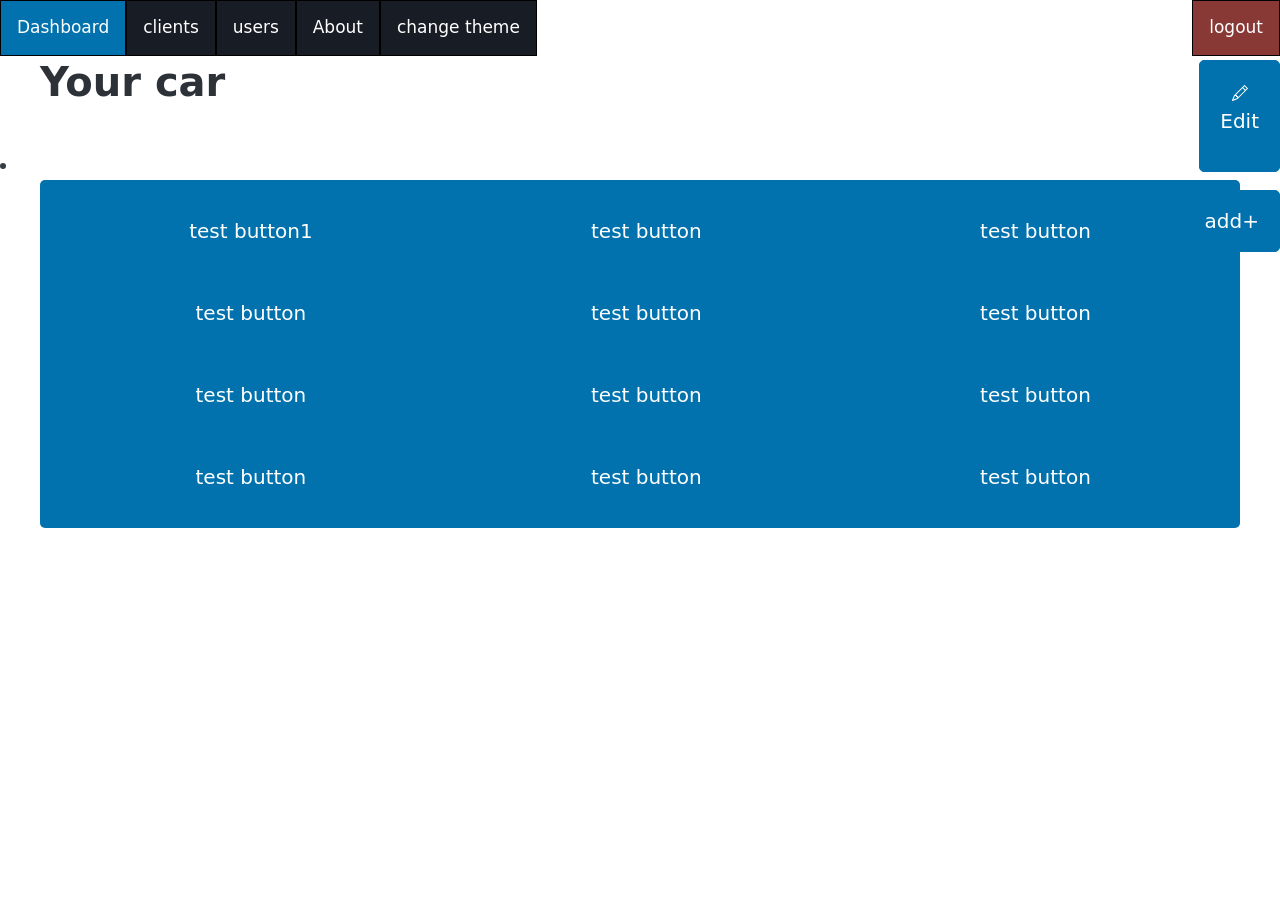
<file: client-web/dashboard/index.html>
<!DOCTYPE html>
<html lang="en" data-theme>
  <!-- this is like the template the html files use -->
  <head>
    <meta charset="UTF-8" />
    <meta name="viewport" content="width=device-width, initial-scale=1.0" />
    <title>Remotedcar - Dashboard</title>
    <link rel="stylesheet" href="../css/pico.min.css" />
    <link rel="stylesheet" href="style.css" />
    <script type="text/javascript" src="../utils.js"></script>
    <script type="text/javascript" src="../constants.js"></script>
    <script type="text/javascript" src="index.js"></script>
    
    <link rel="stylesheet" href="../css/pico.min.css" />
  </head>
  <body>
    <div class="topnav">
      <button class="active" onclick="window.location='.'">Dashboard</button>

      <button onclick="window.location='#clients'" class="contrast">clients</button>
      <button onclick="window.location='#users'" class="contrast">users</button>
      <button onclick="window.location='#about'" class="contrast">About</button>
      
      <button class="contrast" name="data-theme-switcher">change theme</button>
      <button onclick="logout()" class="logoutbtn"> logout</button>
    </div>
    
    <div class="loaderBg" id="loader">
      <div class="loader"></div>
    </div>
    <iframe id="container" src="dashboard.html"></iframe>
  </body>
  
  <!-- must be after to catch all elements -->
   <script src="../css/minimal-theme-switcher.js"></script> 
</html>
</file>
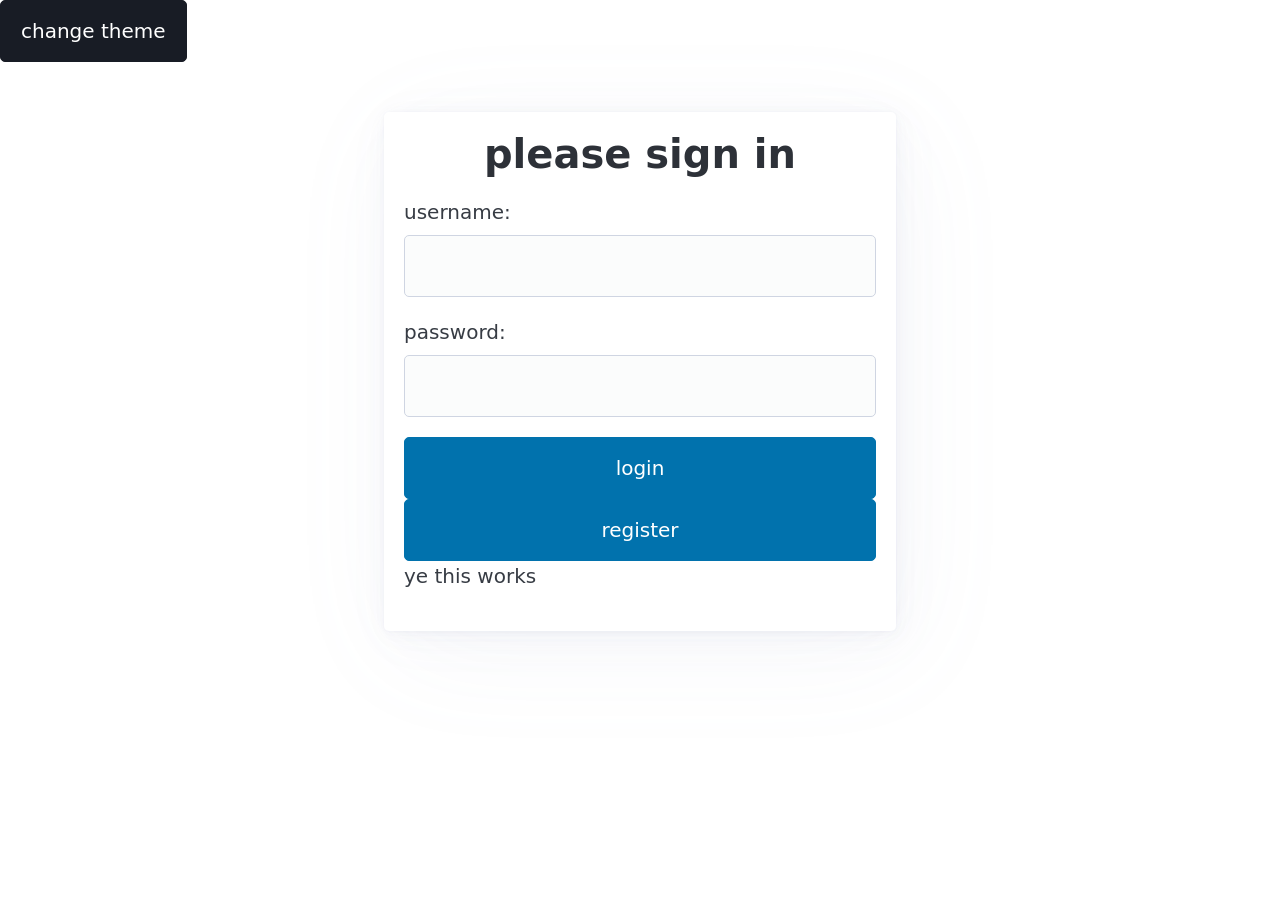
<file: client-web/login/index.html>
<!DOCTYPE html>
<html lang="en">
  <head>
    <meta charset="UTF-8" />
    <meta name="viewport" content="width=device-width, initial-scale=1.0" />
    <title>RemotedCar</title>
    <link rel="stylesheet" href="../css/pico.min.css" />

    <!-- MUST BE IN ORDER to import functions and variables -->
    <script type="text/javascript" src="../utils.js"></script>
    <script type="text/javascript" src="../constants.js"></script>
    <script type="text/javascript" src="index.js"></script>
  </head>
  <body>
    <!-- add things here so it will look like a login screen and make requests from
    the servevr the server - things added -->
    <button class="contrast" name="data-theme-switcher">change theme</button>

    <div id="data-form" style="position: relative; padding: 50px 30%">
      <article>
        <!-- for the looks-->
        <h1 style="text-align: center">please sign in</h1>
        <label>username:</label>
        <input type="text" id="usernameBox" />
        <label>password:</label>
        <input type="password" id="passwordBox" />
        <div style="display: grid">
          <button id="loginBtn" onclick="login()">login</button>
          <button onclick="register()">register</button>
        </div>
        <p id="status">ye this works</p>
      </article>
    </div>
  </body>
  <!-- must be after to catch all elements -->
   <script src="../css/minimal-theme-switcher.js"></script> 
</html>
</file>
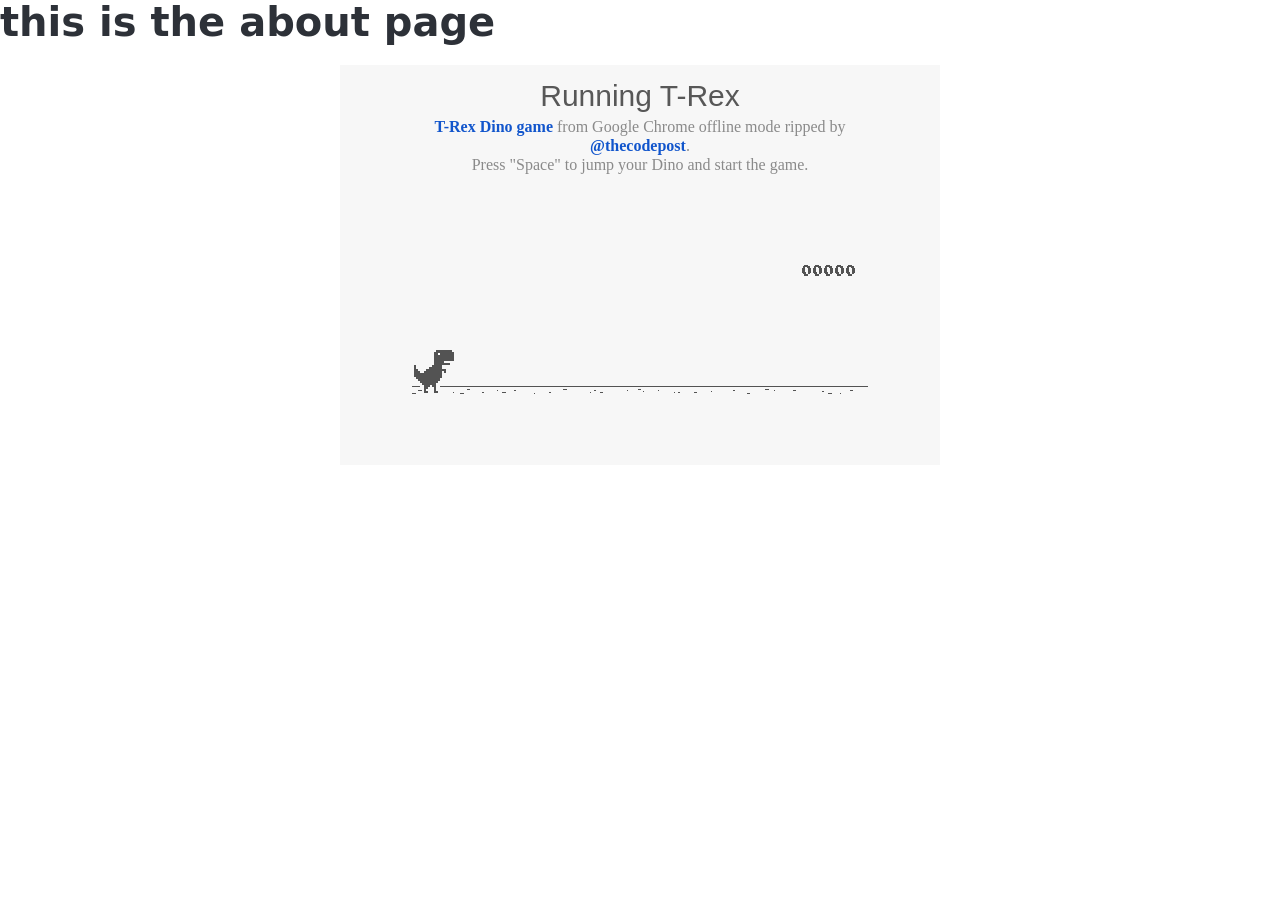
<file: client-web/dashboard/about.html>
<!DOCTYPE html>
<html lang="en">
  <head>
    <meta charset="UTF-8" />
    <link rel="stylesheet" href="../css/pico.min.css" />
  </head>
  <body>
    <h1>this is the about page</h1>
    <div style="width: 600px;height: 400px;margin-left: auto;margin-right: auto;"><iframe src="dino.html" style="width: 100%;height: 100%;"></iframe></div>
    
  </body>
</html>
</file>
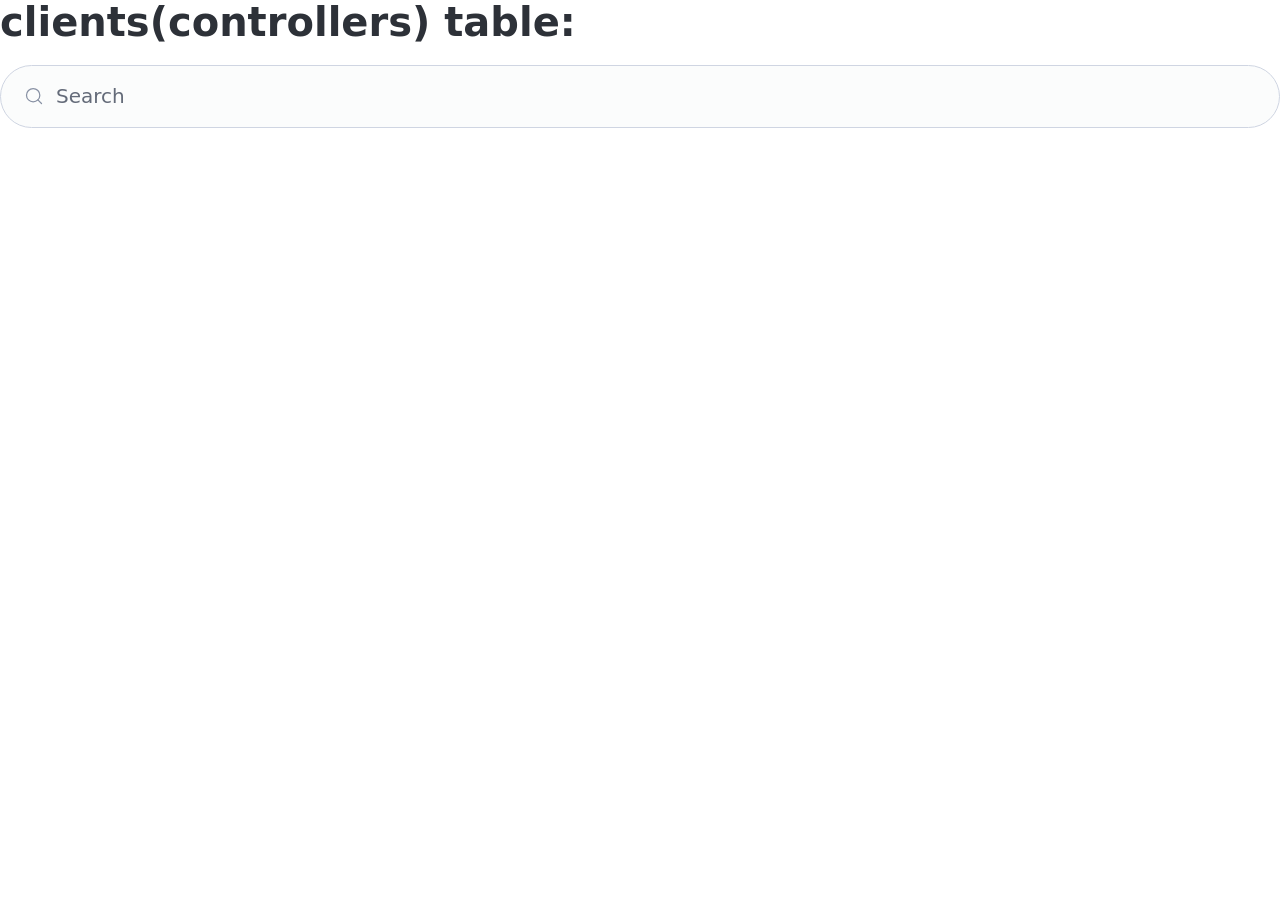
<file: client-web/dashboard/clients.html>
<!DOCTYPE html>
<html lang="en">
  <head>
    <meta charset="UTF-8" />
    <link rel="stylesheet" href="../css/pico.min.css" />
    <script type="text/javascript" src="../utils.js"></script>
    <script type="text/javascript" src="../constants.js"></script>
    <script type="text/javascript" src="clients.js"></script>
  </head>
  <body>
    <h1>clients(controllers) table:</h1>
    <input type="search" id="search" name="search" placeholder="Search">
     <div id="container">
     </div>

<dialog id="attachForm">
  <article>
    <header>
      <button aria-label="Close" rel="prev" onclick="closeParent(this)"></button>
      <p>
        <strong>Select user to attach the Controller to</strong>
      </p>
    </header>
    <p>
     <select name="select" aria-label="Select" required id="attachControllerSelect">
      <option selected disabled value="">Select user</option>
    </select>
    </p>
  </article>
</dialog>
  </body>
</html>
</file>
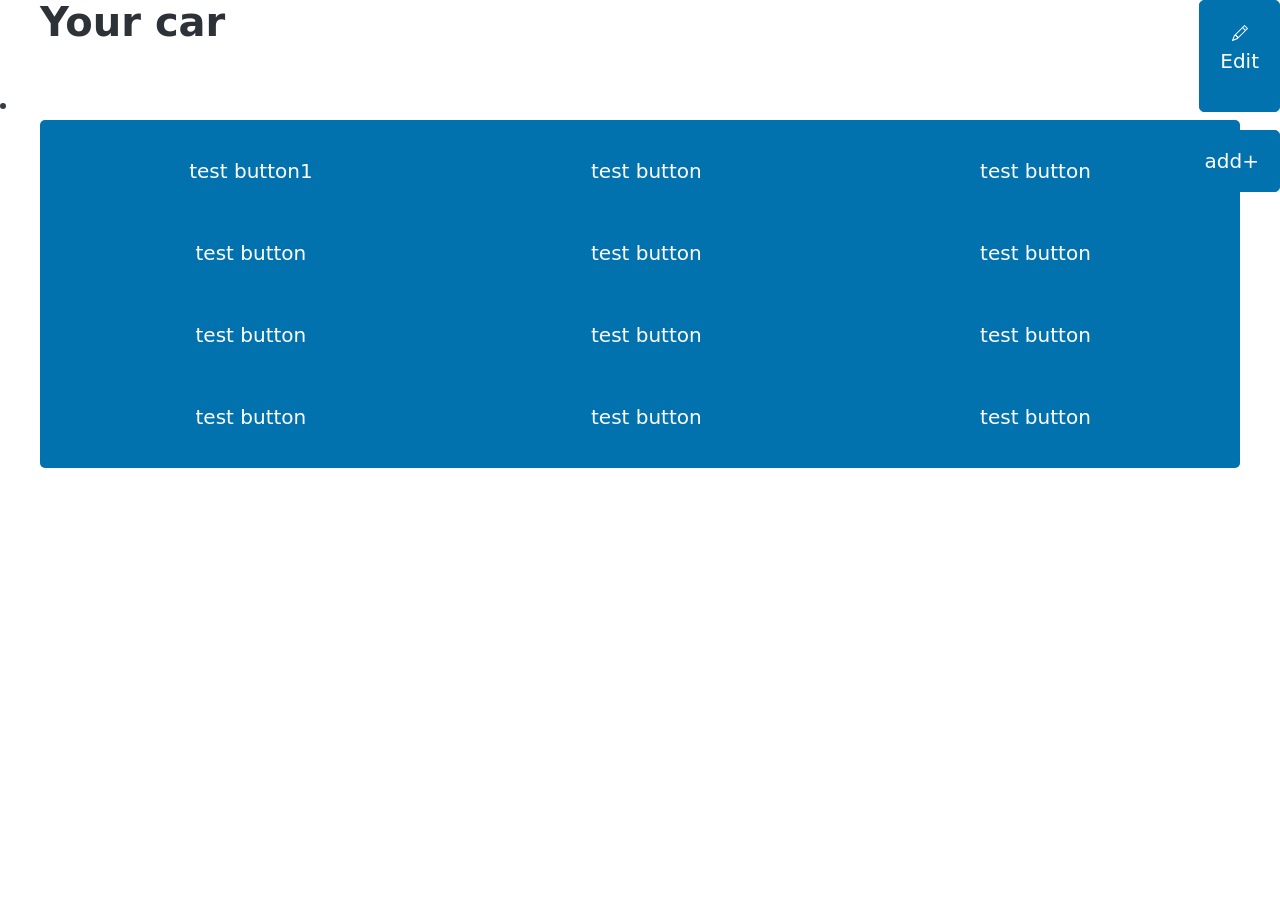
<file: client-web/dashboard/dashboard.html>
<!DOCTYPE html>
<html lang="en">
  <head>
    <meta charset="UTF-8" />
    <link rel="stylesheet" href="../css/pico.min.css" />
    <script type="text/javascript" src="../utils.js"></script>
    <script type="text/javascript" src="../constants.js"></script>
    <script type="text/javascript" src="dashboard.js"></script>
    <style>
      .container {
        display: grid;
        grid-template-columns: auto auto auto;
        background-color: var(--pico-primary);
        width: 100%;
        border-radius: 5px;
        padding: 10px;
      }
      .commandButton {
        margin: 10px;
      }
      .titleBar ul li {
        display: inline-block;
      }
      .titleBar {
        width: 100%;
        display: inline-block;
      }
      #editform {
        background-color: rgb(82, 58, 58); 
        border: 5px; 
        width: 400px; 
        z-index: 999 !important; 
        display:none;
        position: absolute;
        top: 50%;
        left: 50%;
        padding: 5px 10px;
        transform: translate(-50%, -50%); /* moves the element by half of its size*/
      }
    </style>
  </head>
  <body>
    <div class="titleBar">
      <ul>
        <li>
          <h1>Your car</h1>
        </li>
        <li style="margin-left: auto; float: right !important">
          <button id="editBtn" onclick="editBtnClick()">
            <div id="face0">
              <svg
              xmlns="http://www.w3.org/2000/svg"
              width="16"
              height="16"
              fill="currentColor"
              class="bi bi-pencil"
              viewBox="0 0 16 16"
            >
              <path
                d="M12.146.146a.5.5 0 0 1 .708 0l3 3a.5.5 0 0 1 0 .708l-10 10a.5.5 0 0 1-.168.11l-5 2a.5.5 0 0 1-.65-.65l2-5a.5.5 0 0 1 .11-.168zM11.207 2.5 13.5 4.793 14.793 3.5 12.5 1.207zm1.586 3L10.5 3.207 4 9.707V10h.5a.5.5 0 0 1 .5.5v.5h.5a.5.5 0 0 1 .5.5v.5h.293zm-9.761 5.175-.106.106-1.528 3.821 3.821-1.528.106-.106A.5.5 0 0 1 5 12.5V12h-.5a.5.5 0 0 1-.5-.5V11h-.5a.5.5 0 0 1-.468-.325"
              ></path>
            </svg>
            <p>Edit</p>
            </div>
            <div id="face1"style="display:none;">
              <p>Confirm ✓</p>
            </div>
          </button>
        </li>
        
      </ul><li>
          <button style="right: 0%;position:absolute; margin-top: 40px;" onclick="addCommandBtnClick()">add+</button>
        </li>
    </div>
    <div id="editform">
      <!-- fixed on screen center and have couple of inputs then submitted to the clicked button-->
       <!-- get the effected button id as hidden input -->
        <input type="hidden" value="-1" id="BTNID">
        <label>hello world!</label>
        <input type="text" value="hello world! but in input">
        <button type="button" onclick="submitChanges()">submit</button>
        
        
    </div>

    <div id="btnGrid" class="container">
      <button type="button" class="commandButton" onclick="btnClick(this)">test button1 <input type="hidden" value="id" id="BTNID"></button>
      <button type="button" class="commandButton" onclick="btnClick(this)">test button <input type="hidden" value="id" id="BTNID"></button>
      <button type="button" class="commandButton" onclick="btnClick(this)">test button <input type="hidden" value="id" id="BTNID"></button>
      <button type="button" class="commandButton" onclick="btnClick(this)">test button <input type="hidden" value="id" id="BTNID"></button>
      <button type="button" class="commandButton" onclick="btnClick(this)">test button <input type="hidden" value="id" id="BTNID"></button>
      <button type="button" class="commandButton" onclick="btnClick(this)">test button <input type="hidden" value="id" id="BTNID"></button>
      <button type="button" class="commandButton" onclick="btnClick(this)">test button <input type="hidden" value="id" id="BTNID"></button>
      <button type="button" class="commandButton" onclick="btnClick(this)">test button <input type="hidden" value="id" id="BTNID"></button>
      <button type="button" class="commandButton" onclick="btnClick(this)">test button <input type="hidden" value="id" id="BTNID"></button>
      <button type="button" class="commandButton" onclick="btnClick(this)">test button <input type="hidden" value="id" id="BTNID"></button>
      <button type="button" class="commandButton" onclick="btnClick(this)">test button <input type="hidden" value="id" id="BTNID"></button>
      <button type="button" class="commandButton" onclick="btnClick(this)">test button <input type="hidden" value="id" id="BTNID"></button>
    </div>
  </body>
</html>
</file>
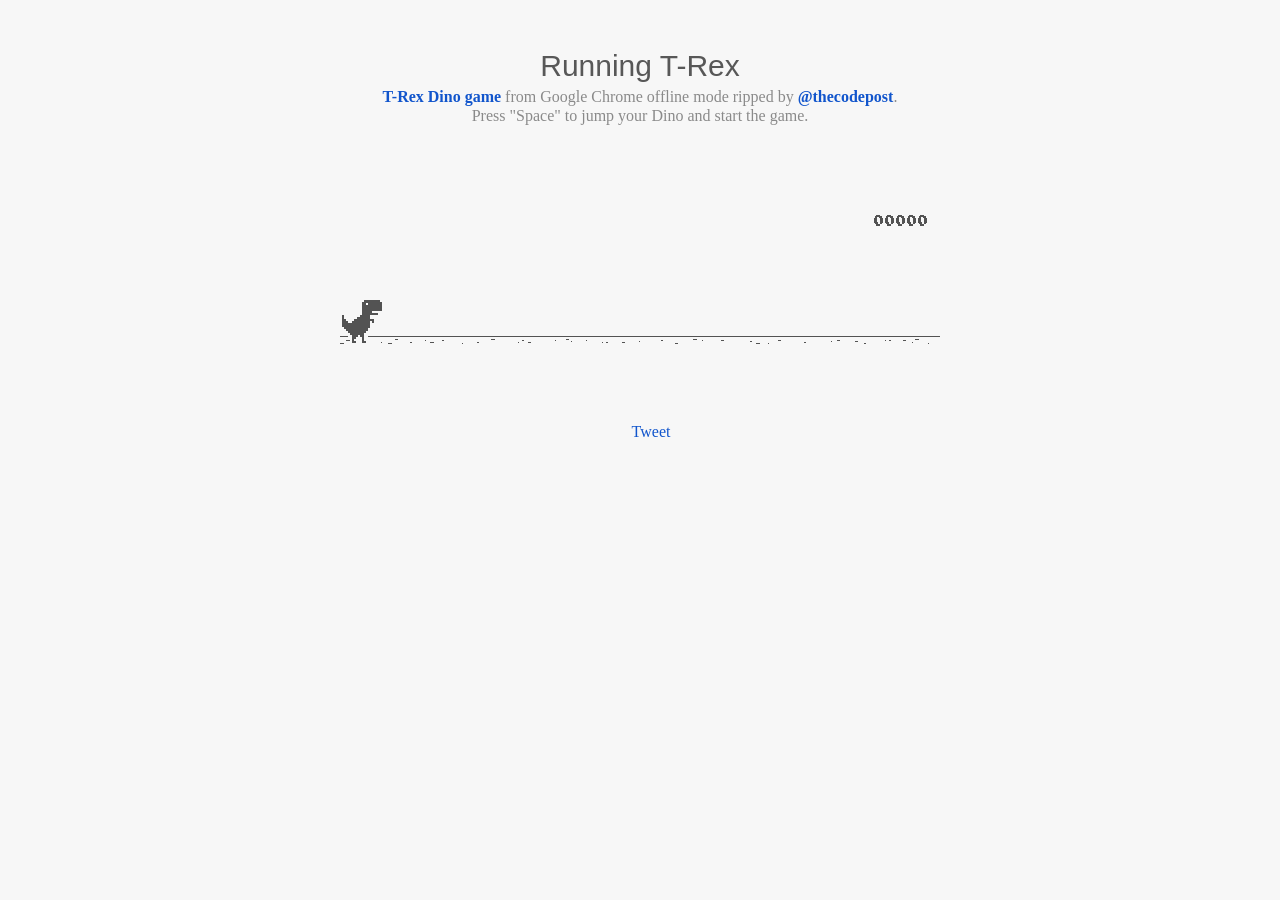
<file: client-web/dashboard/dino.html>
<html>

<head>
<title>T-Rex Game</title>
<meta name="description" content="Ripped T-Rex/Dino game of Chromium">
<meta property="og:title" content="Play the hidden T-Rex Dinosaur game of Chromium .">
<meta property="og:type" content="article">
<meta property="og:url" content="http://www.thecodepost.org">
<meta property="og:image" content="http://img.thecodepost.org/2015/01/trex.png">
<meta property="og:site_name" content="The Code Post">
<meta property="og:description" content="Google Chrome has a hidden T-Rex game only for offline mode. But now, you can enjoy it any time and on any device, but you gotta stay online!!!">

<meta name="twitter:card" content="summary_large_image">
<meta name="twitter:site" content="@thecodepost">
<meta name="twitter:creator" content="@thecodepost">
<meta name="twitter:title" content="Check out the cool hidden game from Google Chrome!">
<meta name="twitter:description" content="Check out the cool hidden game from Google Chrome!">
<meta name="twitter:image:src" content="http://img.thecodepost.org/2015/01/trex.png">
<script src="https://apis.google.com/js/platform.js" async defer></script>

	<!--script type="text/javascript" src="a.js"></script-->
	<script type="text/javascript">
	function hideClass(name) {
       var myClasses = document.querySelectorAll(name),
      i = 0,
      l = myClasses.length;

      for (i; i < l; i++) {
        myClasses[i].style.display = 'none';
      }
	}
    // Copyright (c) 2014 The Chromium Authors. All rights reserved.
    // Use of this source code is governed by a BSD-style license that can be
    // found in the LICENSE file.
    (function() {
    'use strict';
    /**
    * T-Rex runner.
    * @param {string} outerContainerId Outer containing element id.
    * @param {object} opt_config
    * @constructor
    * @export
    */
    function Runner(outerContainerId, opt_config) {
    // Singleton
    if (Runner.instance_) {
    return Runner.instance_;
    }
    Runner.instance_ = this;
    this.outerContainerEl = document.querySelector(outerContainerId);
    this.containerEl = null;
    this.detailsButton = this.outerContainerEl.querySelector('#details-button');
    this.config = opt_config || Runner.config;
    this.dimensions = Runner.defaultDimensions;
    this.canvas = null;
    this.canvasCtx = null;
    this.tRex = null;
    this.distanceMeter = null;
    this.distanceRan = 0;
    this.highestScore = 0;
    this.time = 0;
    this.runningTime = 0;
    this.msPerFrame = 1000 / FPS;
    this.currentSpeed = this.config.SPEED;
    this.obstacles = [];
    this.started = false;
    this.activated = false;
    this.crashed = false;
    this.paused = false;
    this.resizeTimerId_ = null;
    this.playCount = 0;
    // Sound FX.
    this.audioBuffer = null;
    this.soundFx = {};
    // Global web audio context for playing sounds.
    this.audioContext = null;
    // Images.
    this.images = {};
    this.imagesLoaded = 0;
    this.loadImages();
    }
    window['Runner'] = Runner;
    /**
    * Default game width.
    * @const
    */
    var DEFAULT_WIDTH = 600;
    /**
    * Frames per second.
    * @const
    */
    var FPS = 60;
    /** @const */
    var IS_HIDPI = window.devicePixelRatio > 1;
    /** @const */
    var IS_IOS =
    window.navigator.userAgent.indexOf('UIWebViewForStaticFileContent') > -1;
    /** @const */
    var IS_MOBILE = window.navigator.userAgent.indexOf('Mobi') > -1 || IS_IOS;
    /** @const */
    var IS_TOUCH_ENABLED = 'ontouchstart' in window;
    /**
    * Default game configuration.
    * @enum {number}
    */
    Runner.config = {
    ACCELERATION: 0.001,
    BG_CLOUD_SPEED: 0.2,
    BOTTOM_PAD: 10,
    CLEAR_TIME: 3000,
    CLOUD_FREQUENCY: 0.5,
    GAMEOVER_CLEAR_TIME: 750,
    GAP_COEFFICIENT: 0.6,
    GRAVITY: 0.6,
    INITIAL_JUMP_VELOCITY: 12,
    MAX_CLOUDS: 6,
    MAX_OBSTACLE_LENGTH: 3,
    MAX_SPEED: 12,
    MIN_JUMP_HEIGHT: 35,
    MOBILE_SPEED_COEFFICIENT: 1.2,
    RESOURCE_TEMPLATE_ID: 'audio-resources',
    SPEED: 6,
    SPEED_DROP_COEFFICIENT: 3
    };
    /**
    * Default dimensions.
    * @enum {string}
    */
    Runner.defaultDimensions = {
    WIDTH: DEFAULT_WIDTH,
    HEIGHT: 150
    };
    /**
    * CSS class names.
    * @enum {string}
    */
    Runner.classes = {
    CANVAS: 'runner-canvas',
    CONTAINER: 'runner-container',
    CRASHED: 'crashed',
    ICON: 'icon-offline',
    TOUCH_CONTROLLER: 'controller'
    };
    /**
    * Image source urls.
    * @enum {array.<object>}
    */
    Runner.imageSources = {
    LDPI: [
    {name: 'CACTUS_LARGE', id: '1x-obstacle-large'},
    {name: 'CACTUS_SMALL', id: '1x-obstacle-small'},
    {name: 'CLOUD', id: '1x-cloud'},
    {name: 'HORIZON', id: '1x-horizon'},
    {name: 'RESTART', id: '1x-restart'},
    {name: 'TEXT_SPRITE', id: '1x-text'},
    {name: 'TREX', id: '1x-trex'}
    ],
    HDPI: [
    {name: 'CACTUS_LARGE', id: '2x-obstacle-large'},
    {name: 'CACTUS_SMALL', id: '2x-obstacle-small'},
    {name: 'CLOUD', id: '2x-cloud'},
    {name: 'HORIZON', id: '2x-horizon'},
    {name: 'RESTART', id: '2x-restart'},
    {name: 'TEXT_SPRITE', id: '2x-text'},
    {name: 'TREX', id: '2x-trex'}
    ]
    };
    /**
    * Sound FX. Reference to the ID of the audio tag on interstitial page.
    * @enum {string}
    */
    Runner.sounds = {
    BUTTON_PRESS: 'offline-sound-press',
    HIT: 'offline-sound-hit',
    SCORE: 'offline-sound-reached'
    };
    /**
    * Key code mapping.
    * @enum {object}
    */
    Runner.keycodes = {
    JUMP: {'38': 1, '32': 1}, // Up, spacebar
    DUCK: {'40': 1}, // Down
    RESTART: {'13': 1} // Enter
    };
    /**
    * Runner event names.
    * @enum {string}
    */
    Runner.events = {
    ANIM_END: 'webkitAnimationEnd',
    CLICK: 'click',
    KEYDOWN: 'keydown',
    KEYUP: 'keyup',
    MOUSEDOWN: 'mousedown',
    MOUSEUP: 'mouseup',
    RESIZE: 'resize',
    TOUCHEND: 'touchend',
    TOUCHSTART: 'touchstart',
    VISIBILITY: 'visibilitychange',
    BLUR: 'blur',
    FOCUS: 'focus',
    LOAD: 'load'
    };
    Runner.prototype = {
    /**
    * Setting individual settings for debugging.
    * @param {string} setting
    * @param {*} value
    */
    updateConfigSetting: function(setting, value) {
    if (setting in this.config && value != undefined) {
    this.config[setting] = value;
    switch (setting) {
    case 'GRAVITY':
    case 'MIN_JUMP_HEIGHT':
    case 'SPEED_DROP_COEFFICIENT':
    this.tRex.config[setting] = value;
    break;
    case 'INITIAL_JUMP_VELOCITY':
    this.tRex.setJumpVelocity(value);
    break;
    case 'SPEED':
    this.setSpeed(value);
    break;
    }
    }
    },
    /**
    * Load and cache the image assets from the page.
    */
    loadImages: function() {
    var imageSources = IS_HIDPI ? Runner.imageSources.HDPI :
    Runner.imageSources.LDPI;
    var numImages = imageSources.length;
    for (var i = numImages - 1; i >= 0; i--) {
    var imgSource = imageSources[i];
    this.images[imgSource.name] = document.getElementById(imgSource.id);
    }
    this.init();
    },
    /**
    * Load and decode base 64 encoded sounds.
    */
    loadSounds: function() {
    if (!IS_IOS) {
    this.audioContext = new AudioContext();
    var resourceTemplate =
    document.getElementById(this.config.RESOURCE_TEMPLATE_ID).content;
    for (var sound in Runner.sounds) {
    var soundSrc =
    resourceTemplate.getElementById(Runner.sounds[sound]).src;
    soundSrc = soundSrc.substr(soundSrc.indexOf(',') + 1);
    var buffer = decodeBase64ToArrayBuffer(soundSrc);
    // Async, so no guarantee of order in array.
    this.audioContext.decodeAudioData(buffer, function(index, audioData) {
    this.soundFx[index] = audioData;
    }.bind(this, sound));
    }
    }
    },
    /**
    * Sets the game speed. Adjust the speed accordingly if on a smaller screen.
    * @param {number} opt_speed
    */
    setSpeed: function(opt_speed) {
    var speed = opt_speed || this.currentSpeed;
    // Reduce the speed on smaller mobile screens.
    if (this.dimensions.WIDTH < DEFAULT_WIDTH) {
    var mobileSpeed = speed * this.dimensions.WIDTH / DEFAULT_WIDTH *
    this.config.MOBILE_SPEED_COEFFICIENT;
    this.currentSpeed = mobileSpeed > speed ? speed : mobileSpeed;
    } else if (opt_speed) {
    this.currentSpeed = opt_speed;
    }
    },
    /**
    * Game initialiser.
    */
    init: function() {
    // Hide the static icon.
    //document.querySelector('.' + Runner.classes.ICON).style.visibility = 'hidden';
    this.adjustDimensions();
    this.setSpeed();
    this.containerEl = document.createElement('div');
    this.containerEl.className = Runner.classes.CONTAINER;
    // Player canvas container.
    this.canvas = createCanvas(this.containerEl, this.dimensions.WIDTH,
    this.dimensions.HEIGHT, Runner.classes.PLAYER);
    this.canvasCtx = this.canvas.getContext('2d');
    this.canvasCtx.fillStyle = '#f7f7f7';
    this.canvasCtx.fill();
    Runner.updateCanvasScaling(this.canvas);
    // Horizon contains clouds, obstacles and the ground.
    this.horizon = new Horizon(this.canvas, this.images, this.dimensions,
    this.config.GAP_COEFFICIENT);
    // Distance meter
    this.distanceMeter = new DistanceMeter(this.canvas,
    this.images.TEXT_SPRITE, this.dimensions.WIDTH);
    // Draw t-rex
    this.tRex = new Trex(this.canvas, this.images.TREX);
    this.outerContainerEl.appendChild(this.containerEl);
    if (IS_MOBILE) {
    this.createTouchController();
    }
    this.startListening();
    this.update();
    window.addEventListener(Runner.events.RESIZE,
    this.debounceResize.bind(this));
    },
    /**
    * Create the touch controller. A div that covers whole screen.
    */
    createTouchController: function() {
    this.touchController = document.createElement('div');
    this.touchController.className = Runner.classes.TOUCH_CONTROLLER;
    },
    /**
    * Debounce the resize event.
    */
    debounceResize: function() {
    if (!this.resizeTimerId_) {
    this.resizeTimerId_ =
    setInterval(this.adjustDimensions.bind(this), 250);
    }
    },
    /**
    * Adjust game space dimensions on resize.
    */
    adjustDimensions: function() {
    clearInterval(this.resizeTimerId_);
    this.resizeTimerId_ = null;
    var boxStyles = window.getComputedStyle(this.outerContainerEl);
    var padding = Number(boxStyles.paddingLeft.substr(0,
    boxStyles.paddingLeft.length - 2));
    this.dimensions.WIDTH = this.outerContainerEl.offsetWidth - padding * 2;
    // Redraw the elements back onto the canvas.
    if (this.canvas) {
    this.canvas.width = this.dimensions.WIDTH;
    this.canvas.height = this.dimensions.HEIGHT;
    Runner.updateCanvasScaling(this.canvas);
    this.distanceMeter.calcXPos(this.dimensions.WIDTH);
    this.clearCanvas();
    this.horizon.update(0, 0, true);
    this.tRex.update(0);
    // Outer container and distance meter.
    if (this.activated || this.crashed) {
    this.containerEl.style.width = this.dimensions.WIDTH + 'px';
    this.containerEl.style.height = this.dimensions.HEIGHT + 'px';
    this.distanceMeter.update(0, Math.ceil(this.distanceRan));
    this.stop();
    } else {
    this.tRex.draw(0, 0);
    }
    // Game over panel.
    if (this.crashed && this.gameOverPanel) {
    this.gameOverPanel.updateDimensions(this.dimensions.WIDTH);
    this.gameOverPanel.draw();
    }
    }
    },
    /**
    * Play the game intro.
    * Canvas container width expands out to the full width.
    */
    playIntro: function() {
    if (!this.started && !this.crashed) {
    this.playingIntro = true;
    this.tRex.playingIntro = true;
    // CSS animation definition.
    var keyframes = '@-webkit-keyframes intro { ' +
    'from { width:' + Trex.config.WIDTH + 'px }' +
    'to { width: ' + this.dimensions.WIDTH + 'px }' +
    '}';
    document.styleSheets[0].insertRule(keyframes, 0);
    this.containerEl.addEventListener(Runner.events.ANIM_END,
    this.startGame.bind(this));
    this.containerEl.style.webkitAnimation = 'intro .4s ease-out 1 both';
    this.containerEl.style.width = this.dimensions.WIDTH + 'px';
    if (this.touchController) {
    this.outerContainerEl.appendChild(this.touchController);
    }
    this.activated = true;
    this.started = true;
    } else if (this.crashed) {
    this.restart();
    }
    },
    /**
    * Update the game status to started.
    */
    startGame: function() {
    this.runningTime = 0;
    this.playingIntro = false;
    this.tRex.playingIntro = false;
    this.containerEl.style.webkitAnimation = '';
    this.playCount++;
    // Handle tabbing off the page. Pause the current game.
    window.addEventListener(Runner.events.VISIBILITY,
    this.onVisibilityChange.bind(this));
    window.addEventListener(Runner.events.BLUR,
    this.onVisibilityChange.bind(this));
    window.addEventListener(Runner.events.FOCUS,
    this.onVisibilityChange.bind(this));
    },
    clearCanvas: function() {
    this.canvasCtx.clearRect(0, 0, this.dimensions.WIDTH,
    this.dimensions.HEIGHT);
    },
    /**
    * Update the game frame.
    */
    update: function() {
    this.drawPending = false;
    var now = getTimeStamp();
    var deltaTime = now - (this.time || now);
    this.time = now;
    if (this.activated) {
    this.clearCanvas();
    if (this.tRex.jumping) {
    this.tRex.updateJump(deltaTime, this.config);
    }
    this.runningTime += deltaTime;
    var hasObstacles = this.runningTime > this.config.CLEAR_TIME;
    // First jump triggers the intro.
    if (this.tRex.jumpCount == 1 && !this.playingIntro) {
    this.playIntro();
    }
    // The horizon doesn't move until the intro is over.
    if (this.playingIntro) {
    this.horizon.update(0, this.currentSpeed, hasObstacles);
    } else {
    deltaTime = !this.started ? 0 : deltaTime;
    this.horizon.update(deltaTime, this.currentSpeed, hasObstacles);
    }
    // Check for collisions.
    var collision = hasObstacles &&
    checkForCollision(this.horizon.obstacles[0], this.tRex);
    if (!collision) {
    this.distanceRan += this.currentSpeed * deltaTime / this.msPerFrame;
    if (this.currentSpeed < this.config.MAX_SPEED) {
    this.currentSpeed += this.config.ACCELERATION;
    }
    } else {
    this.gameOver();
    }
    if (this.distanceMeter.getActualDistance(this.distanceRan) >
    this.distanceMeter.maxScore) {
    this.distanceRan = 0;
    }
    var playAcheivementSound = this.distanceMeter.update(deltaTime,
    Math.ceil(this.distanceRan));
    if (playAcheivementSound) {
    this.playSound(this.soundFx.SCORE);
    }
    }
    if (!this.crashed) {
    this.tRex.update(deltaTime);
    this.raq();
    }
    },
    /**
    * Event handler.
    */
    handleEvent: function(e) {
    return (function(evtType, events) {
    switch (evtType) {
    case events.KEYDOWN:
    case events.TOUCHSTART:
    case events.MOUSEDOWN:
    this.onKeyDown(e);
    break;
    case events.KEYUP:
    case events.TOUCHEND:
    case events.MOUSEUP:
    this.onKeyUp(e);
    break;
    }
    }.bind(this))(e.type, Runner.events);
    },
    /**
    * Bind relevant key / mouse / touch listeners.
    */
    startListening: function() {
    // Keys.
    document.addEventListener(Runner.events.KEYDOWN, this);
    document.addEventListener(Runner.events.KEYUP, this);
    if (IS_MOBILE) {
    // Mobile only touch devices.
    this.touchController.addEventListener(Runner.events.TOUCHSTART, this);
    this.touchController.addEventListener(Runner.events.TOUCHEND, this);
    this.containerEl.addEventListener(Runner.events.TOUCHSTART, this);
    } else {
    // Mouse.
    document.addEventListener(Runner.events.MOUSEDOWN, this);
    document.addEventListener(Runner.events.MOUSEUP, this);
    }
    },
    /**
    * Remove all listeners.
    */
    stopListening: function() {
    document.removeEventListener(Runner.events.KEYDOWN, this);
    document.removeEventListener(Runner.events.KEYUP, this);
    if (IS_MOBILE) {
    this.touchController.removeEventListener(Runner.events.TOUCHSTART, this);
    this.touchController.removeEventListener(Runner.events.TOUCHEND, this);
    this.containerEl.removeEventListener(Runner.events.TOUCHSTART, this);
    } else {
    document.removeEventListener(Runner.events.MOUSEDOWN, this);
    document.removeEventListener(Runner.events.MOUSEUP, this);
    }
    },
    /**
    * Process keydown.
    * @param {Event} e
    */
    onKeyDown: function(e) {
    if (e.target != this.detailsButton) {
    if (!this.crashed && (Runner.keycodes.JUMP[String(e.keyCode)] ||
    e.type == Runner.events.TOUCHSTART)) {
    if (!this.activated) {
    this.loadSounds();
    this.activated = true;
    }
    if (!this.tRex.jumping) {
    this.playSound(this.soundFx.BUTTON_PRESS);
    this.tRex.startJump();
    }
    }
    if (this.crashed && e.type == Runner.events.TOUCHSTART &&
    e.currentTarget == this.containerEl) {
    this.restart();
    }
    }
    // Speed drop, activated only when jump key is not pressed.
    if (Runner.keycodes.DUCK[e.keyCode] && this.tRex.jumping) {
    e.preventDefault();
    this.tRex.setSpeedDrop();
    }
    },
    /**
    * Process key up.
    * @param {Event} e
    */
    onKeyUp: function(e) {
    var keyCode = String(e.keyCode);
    var isjumpKey = Runner.keycodes.JUMP[keyCode] ||
    e.type == Runner.events.TOUCHEND ||
    e.type == Runner.events.MOUSEDOWN;
    if (this.isRunning() && isjumpKey) {
    this.tRex.endJump();
    } else if (Runner.keycodes.DUCK[keyCode]) {
    this.tRex.speedDrop = false;
    } else if (this.crashed) {
    // Check that enough time has elapsed before allowing jump key to restart.
    var deltaTime = getTimeStamp() - this.time;
    if (Runner.keycodes.RESTART[keyCode] ||
    (e.type == Runner.events.MOUSEUP && e.target == this.canvas) ||
    (deltaTime >= this.config.GAMEOVER_CLEAR_TIME &&
    Runner.keycodes.JUMP[keyCode])) {
    this.restart();
    }
    } else if (this.paused && isjumpKey) {
    this.play();
    }
    },
    /**
    * RequestAnimationFrame wrapper.
    */
    raq: function() {
    if (!this.drawPending) {
    this.drawPending = true;
    this.raqId = requestAnimationFrame(this.update.bind(this));
    }
    },
    /**
    * Whether the game is running.
    * @return {boolean}
    */
    isRunning: function() {
    return !!this.raqId;
    },
    /**
    * Game over state.
    */
    gameOver: function() {
    this.playSound(this.soundFx.HIT);
    vibrate(200);
    this.stop();
    this.crashed = true;
    this.distanceMeter.acheivement = false;
    this.tRex.update(100, Trex.status.CRASHED);
    // Game over panel.
    if (!this.gameOverPanel) {
    this.gameOverPanel = new GameOverPanel(this.canvas,
    this.images.TEXT_SPRITE, this.images.RESTART,
    this.dimensions);
    } else {
    this.gameOverPanel.draw();
    }
    // Update the high score.
    if (this.distanceRan > this.highestScore) {
    this.highestScore = Math.ceil(this.distanceRan);
    this.distanceMeter.setHighScore(this.highestScore);
    }
    // Reset the time clock.
    this.time = getTimeStamp();
    },
    stop: function() {
    this.activated = false;
    this.paused = true;
    cancelAnimationFrame(this.raqId);
    this.raqId = 0;
    },
    play: function() {
    if (!this.crashed) {
    this.activated = true;
    this.paused = false;
    this.tRex.update(0, Trex.status.RUNNING);
    this.time = getTimeStamp();
    this.update();
    }
    },
    restart: function() {
    if (!this.raqId) {
    this.playCount++;
    this.runningTime = 0;
    this.activated = true;
    this.crashed = false;
    this.distanceRan = 0;
    this.setSpeed(this.config.SPEED);
    this.time = getTimeStamp();
    this.containerEl.classList.remove(Runner.classes.CRASHED);
    this.clearCanvas();
    this.distanceMeter.reset(this.highestScore);
    this.horizon.reset();
    this.tRex.reset();
    this.playSound(this.soundFx.BUTTON_PRESS);
    this.update();
    }
    },
    /**
    * Pause the game if the tab is not in focus.
    */
    onVisibilityChange: function(e) {
    if (document.hidden || document.webkitHidden || e.type == 'blur') {
    this.stop();
    } else {
    this.play();
    }
    },
    /**
    * Play a sound.
    * @param {SoundBuffer} soundBuffer
    */
    playSound: function(soundBuffer) {
    if (soundBuffer) {
    var sourceNode = this.audioContext.createBufferSource();
    sourceNode.buffer = soundBuffer;
    sourceNode.connect(this.audioContext.destination);
    sourceNode.start(0);
    }
    }
    };
    /**
    * Updates the canvas size taking into
    * account the backing store pixel ratio and
    * the device pixel ratio.
    *
    * See article by Paul Lewis:
    * https://www.html5rocks.com/en/tutorials/canvas/hidpi/
    *
    * @param {HTMLCanvasElement} canvas
    * @param {number} opt_width
    * @param {number} opt_height
    * @return {boolean} Whether the canvas was scaled.
    */
    Runner.updateCanvasScaling = function(canvas, opt_width, opt_height) {
    var context = canvas.getContext('2d');
    // Query the various pixel ratios
    var devicePixelRatio = Math.floor(window.devicePixelRatio) || 1;
    var backingStoreRatio = Math.floor(context.webkitBackingStorePixelRatio) || 1;
    var ratio = devicePixelRatio / backingStoreRatio;
    // Upscale the canvas if the two ratios don't match
    if (devicePixelRatio !== backingStoreRatio) {
    var oldWidth = opt_width || canvas.width;
    var oldHeight = opt_height || canvas.height;
    canvas.width = oldWidth * ratio;
    canvas.height = oldHeight * ratio;
    canvas.style.width = oldWidth + 'px';
    canvas.style.height = oldHeight + 'px';
    // Scale the context to counter the fact that we've manually scaled
    // our canvas element.
    context.scale(ratio, ratio);
    return true;
    }
    return false;
    };
    /**
    * Get random number.
    * @param {number} min
    * @param {number} max
    * @param {number}
    */
    function getRandomNum(min, max) {
    return Math.floor(Math.random() * (max - min + 1)) + min;
    }
    /**
    * Vibrate on mobile devices.
    * @param {number} duration Duration of the vibration in milliseconds.
    */
    function vibrate(duration) {
    if (IS_MOBILE && window.navigator.vibrate) {
    window.navigator.vibrate(duration);
    }
    }
    /**
    * Create canvas element.
    * @param {HTMLElement} container Element to append canvas to.
    * @param {number} width
    * @param {number} height
    * @param {string} opt_classname
    * @return {HTMLCanvasElement}
    */
    function createCanvas(container, width, height, opt_classname) {
    var canvas = document.createElement('canvas');
    canvas.className = opt_classname ? Runner.classes.CANVAS + ' ' +
    opt_classname : Runner.classes.CANVAS;
    canvas.width = width;
    canvas.height = height;
    container.appendChild(canvas);
    return canvas;
    }
    /**
    * Decodes the base 64 audio to ArrayBuffer used by Web Audio.
    * @param {string} base64String
    */
    function decodeBase64ToArrayBuffer(base64String) {
    var len = (base64String.length / 4) * 3;
    var str = atob(base64String);
    var arrayBuffer = new ArrayBuffer(len);
    var bytes = new Uint8Array(arrayBuffer);
    for (var i = 0; i < len; i++) {
    bytes[i] = str.charCodeAt(i);
    }
    return bytes.buffer;
    }
    /**
    * Return the current timestamp.
    * @return {number}
    */
    function getTimeStamp() {
    return IS_IOS ? new Date().getTime() : performance.now();
    }
    //******************************************************************************
    /**
    * Game over panel.
    * @param {!HTMLCanvasElement} canvas
    * @param {!HTMLImage} textSprite
    * @param {!HTMLImage} restartImg
    * @param {!Object} dimensions Canvas dimensions.
    * @constructor
    */
    function GameOverPanel(canvas, textSprite, restartImg, dimensions) {
    this.canvas = canvas;
    this.canvasCtx = canvas.getContext('2d');
    this.canvasDimensions = dimensions;
    this.textSprite = textSprite;
    this.restartImg = restartImg;
    this.draw();
    };
    /**
    * Dimensions used in the panel.
    * @enum {number}
    */
    GameOverPanel.dimensions = {
    TEXT_X: 0,
    TEXT_Y: 13,
    TEXT_WIDTH: 191,
    TEXT_HEIGHT: 11,
    RESTART_WIDTH: 36,
    RESTART_HEIGHT: 32
    };
    GameOverPanel.prototype = {
    /**
    * Update the panel dimensions.
    * @param {number} width New canvas width.
    * @param {number} opt_height Optional new canvas height.
    */
    updateDimensions: function(width, opt_height) {
    this.canvasDimensions.WIDTH = width;
    if (opt_height) {
    this.canvasDimensions.HEIGHT = opt_height;
    }
    },
    /**
    * Draw the panel.
    */
    draw: function() {
    var dimensions = GameOverPanel.dimensions;
    var centerX = this.canvasDimensions.WIDTH / 2;
    // Game over text.
    var textSourceX = dimensions.TEXT_X;
    var textSourceY = dimensions.TEXT_Y;
    var textSourceWidth = dimensions.TEXT_WIDTH;
    var textSourceHeight = dimensions.TEXT_HEIGHT;
    var textTargetX = Math.round(centerX - (dimensions.TEXT_WIDTH / 2));
    var textTargetY = Math.round((this.canvasDimensions.HEIGHT - 25) / 3);
    var textTargetWidth = dimensions.TEXT_WIDTH;
    var textTargetHeight = dimensions.TEXT_HEIGHT;
    var restartSourceWidth = dimensions.RESTART_WIDTH;
    var restartSourceHeight = dimensions.RESTART_HEIGHT;
    var restartTargetX = centerX - (dimensions.RESTART_WIDTH / 2);
    var restartTargetY = this.canvasDimensions.HEIGHT / 2;
    if (IS_HIDPI) {
    textSourceY *= 2;
    textSourceX *= 2;
    textSourceWidth *= 2;
    textSourceHeight *= 2;
    restartSourceWidth *= 2;
    restartSourceHeight *= 2;
    }
    // Game over text from sprite.
    this.canvasCtx.drawImage(this.textSprite,
    textSourceX, textSourceY, textSourceWidth, textSourceHeight,
    textTargetX, textTargetY, textTargetWidth, textTargetHeight);
    // Restart button.
    this.canvasCtx.drawImage(this.restartImg, 0, 0,
    restartSourceWidth, restartSourceHeight,
    restartTargetX, restartTargetY, dimensions.RESTART_WIDTH,
    dimensions.RESTART_HEIGHT);
    }
    };
    //******************************************************************************
    /**
    * Check for a collision.
    * @param {!Obstacle} obstacle
    * @param {!Trex} tRex T-rex object.
    * @param {HTMLCanvasContext} opt_canvasCtx Optional canvas context for drawing
    * collision boxes.
    * @return {Array.<CollisionBox>}
    */
    function checkForCollision(obstacle, tRex, opt_canvasCtx) {
    var obstacleBoxXPos = Runner.defaultDimensions.WIDTH + obstacle.xPos;
    // Adjustments are made to the bounding box as there is a 1 pixel white
    // border around the t-rex and obstacles.
    var tRexBox = new CollisionBox(
    tRex.xPos + 1,
    tRex.yPos + 1,
    tRex.config.WIDTH - 2,
    tRex.config.HEIGHT - 2);
    var obstacleBox = new CollisionBox(
    obstacle.xPos + 1,
    obstacle.yPos + 1,
    obstacle.typeConfig.width * obstacle.size - 2,
    obstacle.typeConfig.height - 2);
    // Debug outer box
    if (opt_canvasCtx) {
    drawCollisionBoxes(opt_canvasCtx, tRexBox, obstacleBox);
    }
    // Simple outer bounds check.
    if (boxCompare(tRexBox, obstacleBox)) {
    var collisionBoxes = obstacle.collisionBoxes;
    var tRexCollisionBoxes = Trex.collisionBoxes;
    // Detailed axis aligned box check.
    for (var t = 0; t < tRexCollisionBoxes.length; t++) {
    for (var i = 0; i < collisionBoxes.length; i++) {
    // Adjust the box to actual positions.
    var adjTrexBox =
    createAdjustedCollisionBox(tRexCollisionBoxes[t], tRexBox);
    var adjObstacleBox =
    createAdjustedCollisionBox(collisionBoxes[i], obstacleBox);
    var crashed = boxCompare(adjTrexBox, adjObstacleBox);
    // Draw boxes for debug.
    if (opt_canvasCtx) {
    drawCollisionBoxes(opt_canvasCtx, adjTrexBox, adjObstacleBox);
    }
    if (crashed) {
    return [adjTrexBox, adjObstacleBox];
    }
    }
    }
    }
    return false;
    };
    /**
    * Adjust the collision box.
    * @param {!CollisionBox} box The original box.
    * @param {!CollisionBox} adjustment Adjustment box.
    * @return {CollisionBox} The adjusted collision box object.
    */
    function createAdjustedCollisionBox(box, adjustment) {
    return new CollisionBox(
    box.x + adjustment.x,
    box.y + adjustment.y,
    box.width,
    box.height);
    };
    /**
    * Draw the collision boxes for debug.
    */
    function drawCollisionBoxes(canvasCtx, tRexBox, obstacleBox) {
    canvasCtx.save();
    canvasCtx.strokeStyle = '#f00';
    canvasCtx.strokeRect(tRexBox.x, tRexBox.y,
    tRexBox.width, tRexBox.height);
    canvasCtx.strokeStyle = '#0f0';
    canvasCtx.strokeRect(obstacleBox.x, obstacleBox.y,
    obstacleBox.width, obstacleBox.height);
    canvasCtx.restore();
    };
    /**
    * Compare two collision boxes for a collision.
    * @param {CollisionBox} tRexBox
    * @param {CollisionBox} obstacleBox
    * @return {boolean} Whether the boxes intersected.
    */
    function boxCompare(tRexBox, obstacleBox) {
    var crashed = false;
    var tRexBoxX = tRexBox.x;
    var tRexBoxY = tRexBox.y;
    var obstacleBoxX = obstacleBox.x;
    var obstacleBoxY = obstacleBox.y;
    // Axis-Aligned Bounding Box method.
    if (tRexBox.x < obstacleBoxX + obstacleBox.width &&
    tRexBox.x + tRexBox.width > obstacleBoxX &&
    tRexBox.y < obstacleBox.y + obstacleBox.height &&
    tRexBox.height + tRexBox.y > obstacleBox.y) {
    crashed = true;
    }
    return crashed;
    };
    //******************************************************************************
    /**
    * Collision box object.
    * @param {number} x X position.
    * @param {number} y Y Position.
    * @param {number} w Width.
    * @param {number} h Height.
    */
    function CollisionBox(x, y, w, h) {
    this.x = x;
    this.y = y;
    this.width = w;
    this.height = h;
    };
    //******************************************************************************
    /**
    * Obstacle.
    * @param {HTMLCanvasCtx} canvasCtx
    * @param {Obstacle.type} type
    * @param {image} obstacleImg Image sprite.
    * @param {Object} dimensions
    * @param {number} gapCoefficient Mutipler in determining the gap.
    * @param {number} speed
    */
    function Obstacle(canvasCtx, type, obstacleImg, dimensions,
    gapCoefficient, speed) {
    this.canvasCtx = canvasCtx;
    this.image = obstacleImg;
    this.typeConfig = type;
    this.gapCoefficient = gapCoefficient;
    this.size = getRandomNum(1, Obstacle.MAX_OBSTACLE_LENGTH);
    this.dimensions = dimensions;
    this.remove = false;
    this.xPos = 0;
    this.yPos = this.typeConfig.yPos;
    this.width = 0;
    this.collisionBoxes = [];
    this.gap = 0;
    this.init(speed);
    };
    /**
    * Coefficient for calculating the maximum gap.
    * @const
    */
    Obstacle.MAX_GAP_COEFFICIENT = 1.5;
    /**
    * Maximum obstacle grouping count.
    * @const
    */
    Obstacle.MAX_OBSTACLE_LENGTH = 3,
    Obstacle.prototype = {
    /**
    * Initialise the DOM for the obstacle.
    * @param {number} speed
    */
    init: function(speed) {
    this.cloneCollisionBoxes();
    // Only allow sizing if we're at the right speed.
    if (this.size > 1 && this.typeConfig.multipleSpeed > speed) {
    this.size = 1;
    }
    this.width = this.typeConfig.width * this.size;
    this.xPos = this.dimensions.WIDTH - this.width;
    this.draw();
    // Make collision box adjustments,
    // Central box is adjusted to the size as one box.
    // ____ ______ ________
    // _| |-| _| |-| _| |-|
    // | |<->| | | |<--->| | | |<----->| |
    // | | 1 | | | | 2 | | | | 3 | |
    // |_|___|_| |_|_____|_| |_|_______|_|
    //
    if (this.size > 1) {
    this.collisionBoxes[1].width = this.width - this.collisionBoxes[0].width -
    this.collisionBoxes[2].width;
    this.collisionBoxes[2].x = this.width - this.collisionBoxes[2].width;
    }
    this.gap = this.getGap(this.gapCoefficient, speed);
    },
    /**
    * Draw and crop based on size.
    */
    draw: function() {
    var sourceWidth = this.typeConfig.width;
    var sourceHeight = this.typeConfig.height;
    if (IS_HIDPI) {
    sourceWidth = sourceWidth * 2;
    sourceHeight = sourceHeight * 2;
    }
    // Sprite
    var sourceX = (sourceWidth * this.size) * (0.5 * (this.size - 1));
    this.canvasCtx.drawImage(this.image,
    sourceX, 0,
    sourceWidth * this.size, sourceHeight,
    this.xPos, this.yPos,
    this.typeConfig.width * this.size, this.typeConfig.height);
    },
    /**
    * Obstacle frame update.
    * @param {number} deltaTime
    * @param {number} speed
    */
    update: function(deltaTime, speed) {
    if (!this.remove) {
    this.xPos -= Math.floor((speed * FPS / 1000) * deltaTime);
    this.draw();
    if (!this.isVisible()) {
    this.remove = true;
    }
    }
    },
    /**
    * Calculate a random gap size.
    * - Minimum gap gets wider as speed increses
    * @param {number} gapCoefficient
    * @param {number} speed
    * @return {number} The gap size.
    */
    getGap: function(gapCoefficient, speed) {
    var minGap = Math.round(this.width * speed +
    this.typeConfig.minGap * gapCoefficient);
    var maxGap = Math.round(minGap * Obstacle.MAX_GAP_COEFFICIENT);
    return getRandomNum(minGap, maxGap);
    },
    /**
    * Check if obstacle is visible.
    * @return {boolean} Whether the obstacle is in the game area.
    */
    isVisible: function() {
    return this.xPos + this.width > 0;
    },
    /**
    * Make a copy of the collision boxes, since these will change based on
    * obstacle type and size.
    */
    cloneCollisionBoxes: function() {
    var collisionBoxes = this.typeConfig.collisionBoxes;
    for (var i = collisionBoxes.length - 1; i >= 0; i--) {
    this.collisionBoxes[i] = new CollisionBox(collisionBoxes[i].x,
    collisionBoxes[i].y, collisionBoxes[i].width,
    collisionBoxes[i].height);
    }
    }
    };
    /**
    * Obstacle definitions.
    * minGap: minimum pixel space betweeen obstacles.
    * multipleSpeed: Speed at which multiples are allowed.
    */
    Obstacle.types = [
    {
    type: 'CACTUS_SMALL',
    className: ' cactus cactus-small ',
    width: 17,
    height: 35,
    yPos: 105,
    multipleSpeed: 3,
    minGap: 120,
    collisionBoxes: [
    new CollisionBox(0, 7, 5, 27),
    new CollisionBox(4, 0, 6, 34),
    new CollisionBox(10, 4, 7, 14)
    ]
    },
    {
    type: 'CACTUS_LARGE',
    className: ' cactus cactus-large ',
    width: 25,
    height: 50,
    yPos: 90,
    multipleSpeed: 6,
    minGap: 120,
    collisionBoxes: [
    new CollisionBox(0, 12, 7, 38),
    new CollisionBox(8, 0, 7, 49),
    new CollisionBox(13, 10, 10, 38)
    ]
    }
    ];
    //******************************************************************************
    /**
    * T-rex game character.
    * @param {HTMLCanvas} canvas
    * @param {HTMLImage} image Character image.
    * @constructor
    */
    function Trex(canvas, image) {
    this.canvas = canvas;
    this.canvasCtx = canvas.getContext('2d');
    this.image = image;
    this.xPos = 0;
    this.yPos = 0;
    // Position when on the ground.
    this.groundYPos = 0;
    this.currentFrame = 0;
    this.currentAnimFrames = [];
    this.blinkDelay = 0;
    this.animStartTime = 0;
    this.timer = 0;
    this.msPerFrame = 1000 / FPS;
    this.config = Trex.config;
    // Current status.
    this.status = Trex.status.WAITING;
    this.jumping = false;
    this.jumpVelocity = 0;
    this.reachedMinHeight = false;
    this.speedDrop = false;
    this.jumpCount = 0;
    this.jumpspotX = 0;
    this.init();
    };
    /**
    * T-rex player config.
    * @enum {number}
    */
    Trex.config = {
    DROP_VELOCITY: -5,
    GRAVITY: 0.6,
    HEIGHT: 47,
    INIITAL_JUMP_VELOCITY: -10,
    INTRO_DURATION: 1500,
    MAX_JUMP_HEIGHT: 30,
    MIN_JUMP_HEIGHT: 30,
    SPEED_DROP_COEFFICIENT: 3,
    SPRITE_WIDTH: 262,
    START_X_POS: 50,
    WIDTH: 44
    };
    /**
    * Used in collision detection.
    * @type {Array.<CollisionBox>}
    */
    Trex.collisionBoxes = [
    new CollisionBox(1, -1, 30, 26),
    new CollisionBox(32, 0, 8, 16),
    new CollisionBox(10, 35, 14, 8),
    new CollisionBox(1, 24, 29, 5),
    new CollisionBox(5, 30, 21, 4),
    new CollisionBox(9, 34, 15, 4)
    ];
    /**
    * Animation states.
    * @enum {string}
    */
    Trex.status = {
    CRASHED: 'CRASHED',
    JUMPING: 'JUMPING',
    RUNNING: 'RUNNING',
    WAITING: 'WAITING'
    };
    /**
    * Blinking coefficient.
    * @const
    */
    Trex.BLINK_TIMING = 7000;
    /**
    * Animation config for different states.
    * @enum {object}
    */
    Trex.animFrames = {
    WAITING: {
    frames: [44, 0],
    msPerFrame: 1000 / 3
    },
    RUNNING: {
    frames: [88, 132],
    msPerFrame: 1000 / 12
    },
    CRASHED: {
    frames: [220],
    msPerFrame: 1000 / 60
    },
    JUMPING: {
    frames: [0],
    msPerFrame: 1000 / 60
    }
    };
    Trex.prototype = {
    /**
    * T-rex player initaliser.
    * Sets the t-rex to blink at random intervals.
    */
    init: function() {
    this.blinkDelay = this.setBlinkDelay();
    this.groundYPos = Runner.defaultDimensions.HEIGHT - this.config.HEIGHT -
    Runner.config.BOTTOM_PAD;
    this.yPos = this.groundYPos;
    this.minJumpHeight = this.groundYPos - this.config.MIN_JUMP_HEIGHT;
    this.draw(0, 0);
    this.update(0, Trex.status.WAITING);
    },
    /**
    * Setter for the jump velocity.
    * The approriate drop velocity is also set.
    */
    setJumpVelocity: function(setting) {
    this.config.INIITAL_JUMP_VELOCITY = -setting;
    this.config.DROP_VELOCITY = -setting / 2;
    },
    /**
    * Set the animation status.
    * @param {!number} deltaTime
    * @param {Trex.status} status Optional status to switch to.
    */
    update: function(deltaTime, opt_status) {
    this.timer += deltaTime;
    // Update the status.
    if (opt_status) {
    this.status = opt_status;
    this.currentFrame = 0;
    this.msPerFrame = Trex.animFrames[opt_status].msPerFrame;
    this.currentAnimFrames = Trex.animFrames[opt_status].frames;
    if (opt_status == Trex.status.WAITING) {
    this.animStartTime = getTimeStamp();
    this.setBlinkDelay();
    }
    }
    // Game intro animation, T-rex moves in from the left.
    if (this.playingIntro && this.xPos < this.config.START_X_POS) {
    this.xPos += Math.round((this.config.START_X_POS /
    this.config.INTRO_DURATION) * deltaTime);
    }
    if (this.status == Trex.status.WAITING) {
    this.blink(getTimeStamp());
    } else {
    this.draw(this.currentAnimFrames[this.currentFrame], 0);
    }
    // Update the frame position.
    if (this.timer >= this.msPerFrame) {
    this.currentFrame = this.currentFrame ==
    this.currentAnimFrames.length - 1 ? 0 : this.currentFrame + 1;
    this.timer = 0;
    }
    },
    /**
    * Draw the t-rex to a particular position.
    * @param {number} x
    * @param {number} y
    */
    draw: function(x, y) {
    var sourceX = x;
    var sourceY = y;
    var sourceWidth = this.config.WIDTH;
    var sourceHeight = this.config.HEIGHT;
    if (IS_HIDPI) {
    sourceX *= 2;
    sourceY *= 2;
    sourceWidth *= 2;
    sourceHeight *= 2;
    }
    this.canvasCtx.drawImage(this.image, sourceX, sourceY,
    sourceWidth, sourceHeight,
    this.xPos, this.yPos,
    this.config.WIDTH, this.config.HEIGHT);
    },
    /**
    * Sets a random time for the blink to happen.
    */
    setBlinkDelay: function() {
    this.blinkDelay = Math.ceil(Math.random() * Trex.BLINK_TIMING);
    },
    /**
    * Make t-rex blink at random intervals.
    * @param {number} time Current time in milliseconds.
    */
    blink: function(time) {
    var deltaTime = time - this.animStartTime;
    if (deltaTime >= this.blinkDelay) {
    this.draw(this.currentAnimFrames[this.currentFrame], 0);
    if (this.currentFrame == 1) {
    // Set new random delay to blink.
    this.setBlinkDelay();
    this.animStartTime = time;
    }
    }
    },
    /**
    * Initialise a jump.
    */
    startJump: function() {
    if (!this.jumping) {
    this.update(0, Trex.status.JUMPING);
    this.jumpVelocity = this.config.INIITAL_JUMP_VELOCITY;
    this.jumping = true;
    this.reachedMinHeight = false;
    this.speedDrop = false;
    }
    },
    /**
    * Jump is complete, falling down.
    */
    endJump: function() {
    if (this.reachedMinHeight &&
    this.jumpVelocity < this.config.DROP_VELOCITY) {
    this.jumpVelocity = this.config.DROP_VELOCITY;
    }
    },
    /**
    * Update frame for a jump.
    * @param {number} deltaTime
    */
    updateJump: function(deltaTime) {
    var msPerFrame = Trex.animFrames[this.status].msPerFrame;
    var framesElapsed = deltaTime / msPerFrame;
    // Speed drop makes Trex fall faster.
    if (this.speedDrop) {
    this.yPos += Math.round(this.jumpVelocity *
    this.config.SPEED_DROP_COEFFICIENT * framesElapsed);
    } else {
    this.yPos += Math.round(this.jumpVelocity * framesElapsed);
    }
    this.jumpVelocity += this.config.GRAVITY * framesElapsed;
    // Minimum height has been reached.
    if (this.yPos < this.minJumpHeight || this.speedDrop) {
    this.reachedMinHeight = true;
    }
    // Reached max height
    if (this.yPos < this.config.MAX_JUMP_HEIGHT || this.speedDrop) {
    this.endJump();
    }
    // Back down at ground level. Jump completed.
    if (this.yPos > this.groundYPos) {
    this.reset();
    this.jumpCount++;
    }
    this.update(deltaTime);
    },
    /**
    * Set the speed drop. Immediately cancels the current jump.
    */
    setSpeedDrop: function() {
    this.speedDrop = true;
    this.jumpVelocity = 1;
    },
    /**
    * Reset the t-rex to running at start of game.
    */
    reset: function() {
    this.yPos = this.groundYPos;
    this.jumpVelocity = 0;
    this.jumping = false;
    this.update(0, Trex.status.RUNNING);
    this.midair = false;
    this.speedDrop = false;
    this.jumpCount = 0;
    }
    };
    //******************************************************************************
    /**
    * Handles displaying the distance meter.
    * @param {!HTMLCanvasElement} canvas
    * @param {!HTMLImage} spriteSheet Image sprite.
    * @param {number} canvasWidth
    * @constructor
    */
    function DistanceMeter(canvas, spriteSheet, canvasWidth) {
    this.canvas = canvas;
    this.canvasCtx = canvas.getContext('2d');
    this.image = spriteSheet;
    this.x = 0;
    this.y = 5;
    this.currentDistance = 0;
    this.maxScore = 0;
    this.highScore = 0;
    this.container = null;
    this.digits = [];
    this.acheivement = false;
    this.defaultString = '';
    this.flashTimer = 0;
    this.flashIterations = 0;
    this.config = DistanceMeter.config;
    this.init(canvasWidth);
    };
    /**
    * @enum {number}
    */
    DistanceMeter.dimensions = {
    WIDTH: 10,
    HEIGHT: 13,
    DEST_WIDTH: 11
    };
    /**
    * Y positioning of the digits in the sprite sheet.
    * X position is always 0.
    * @type {array.<number>}
    */
    DistanceMeter.yPos = [0, 13, 27, 40, 53, 67, 80, 93, 107, 120];
    /**
    * Distance meter config.
    * @enum {number}
    */
    DistanceMeter.config = {
    // Number of digits.
    MAX_DISTANCE_UNITS: 5,
    // Distance that causes achievement animation.
    ACHIEVEMENT_DISTANCE: 100,
    // Used for conversion from pixel distance to a scaled unit.
    COEFFICIENT: 0.025,
    // Flash duration in milliseconds.
    FLASH_DURATION: 1000 / 4,
    // Flash iterations for achievement animation.
    FLASH_ITERATIONS: 3
    };
    DistanceMeter.prototype = {
    /**
    * Initialise the distance meter to '00000'.
    * @param {number} width Canvas width in px.
    */
    init: function(width) {
    var maxDistanceStr = '';
    this.calcXPos(width);
    this.maxScore = this.config.MAX_DISTANCE_UNITS;
    for (var i = 0; i < this.config.MAX_DISTANCE_UNITS; i++) {
    this.draw(i, 0);
    this.defaultString += '0';
    maxDistanceStr += '9';
    }
    this.maxScore = parseInt(maxDistanceStr);
    },
    /**
    * Calculate the xPos in the canvas.
    * @param {number} canvasWidth
    */
    calcXPos: function(canvasWidth) {
    this.x = canvasWidth - (DistanceMeter.dimensions.DEST_WIDTH *
    (this.config.MAX_DISTANCE_UNITS + 1));
    },
    /**
    * Draw a digit to canvas.
    * @param {number} digitPos Position of the digit.
    * @param {number} value Digit value 0-9.
    * @param {boolean} opt_highScore Whether drawing the high score.
    */
    draw: function(digitPos, value, opt_highScore) {
    var sourceWidth = DistanceMeter.dimensions.WIDTH;
    var sourceHeight = DistanceMeter.dimensions.HEIGHT;
    var sourceX = DistanceMeter.dimensions.WIDTH * value;
    var targetX = digitPos * DistanceMeter.dimensions.DEST_WIDTH;
    var targetY = this.y;
    var targetWidth = DistanceMeter.dimensions.WIDTH;
    var targetHeight = DistanceMeter.dimensions.HEIGHT;
    // For high DPI we 2x source values.
    if (IS_HIDPI) {
    sourceWidth *= 2;
    sourceHeight *= 2;
    sourceX *= 2;
    }
    this.canvasCtx.save();
    if (opt_highScore) {
    // Left of the current score.
    var highScoreX = this.x - (this.config.MAX_DISTANCE_UNITS * 2) *
    DistanceMeter.dimensions.WIDTH;
    this.canvasCtx.translate(highScoreX, this.y);
    } else {
    this.canvasCtx.translate(this.x, this.y);
    }
    this.canvasCtx.drawImage(this.image, sourceX, 0,
    sourceWidth, sourceHeight,
    targetX, targetY,
    targetWidth, targetHeight
    );
    this.canvasCtx.restore();
    },
    /**
    * Covert pixel distance to a 'real' distance.
    * @param {number} distance Pixel distance ran.
    * @return {number} The 'real' distance ran.
    */
    getActualDistance: function(distance) {
    return distance ?
    Math.round(distance * this.config.COEFFICIENT) : 0;
    },
    /**
    * Update the distance meter.
    * @param {number} deltaTime
    * @param {number} distance
    * @return {boolean} Whether the acheivement sound fx should be played.
    */
    update: function(deltaTime, distance) {
    var paint = true;
    var playSound = false;
    if (!this.acheivement) {
    distance = this.getActualDistance(distance);
    if (distance > 0) {
    // Acheivement unlocked
    if (distance % this.config.ACHIEVEMENT_DISTANCE == 0) {
    // Flash score and play sound.
    this.acheivement = true;
    this.flashTimer = 0;
    playSound = true;
    }
    // Create a string representation of the distance with leading 0.
    var distanceStr = (this.defaultString +
    distance).substr(-this.config.MAX_DISTANCE_UNITS);
    this.digits = distanceStr.split('');
    } else {
    this.digits = this.defaultString.split('');
    }
    } else {
    // Control flashing of the score on reaching acheivement.
    if (this.flashIterations <= this.config.FLASH_ITERATIONS) {
    this.flashTimer += deltaTime;
    if (this.flashTimer < this.config.FLASH_DURATION) {
    paint = false;
    } else if (this.flashTimer >
    this.config.FLASH_DURATION * 2) {
    this.flashTimer = 0;
    this.flashIterations++;
    }
    } else {
    this.acheivement = false;
    this.flashIterations = 0;
    this.flashTimer = 0;
    }
    }
    // Draw the digits if not flashing.
    if (paint) {
    for (var i = this.digits.length - 1; i >= 0; i--) {
    this.draw(i, parseInt(this.digits[i]));
    }
    }
    this.drawHighScore();
    return playSound;
    },
    /**
    * Draw the high score.
    */
    drawHighScore: function() {
    this.canvasCtx.save();
    this.canvasCtx.globalAlpha = .8;
    for (var i = this.highScore.length - 1; i >= 0; i--) {
    this.draw(i, parseInt(this.highScore[i], 10), true);
    }
    this.canvasCtx.restore();
    },
    /**
    * Set the highscore as a array string.
    * Position of char in the sprite: H - 10, I - 11.
    * @param {number} distance Distance ran in pixels.
    */
    setHighScore: function(distance) {
    distance = this.getActualDistance(distance);
    var highScoreStr = (this.defaultString +
    distance).substr(-this.config.MAX_DISTANCE_UNITS);
    this.highScore = ['10', '11', ''].concat(highScoreStr.split(''));
    },
    /**
    * Reset the distance meter back to '00000'.
    */
    reset: function() {
    this.update(0);
    this.acheivement = false;
    }
    };
    //******************************************************************************
    /**
    * Cloud background item.
    * Similar to an obstacle object but without collision boxes.
    * @param {HTMLCanvasElement} canvas Canvas element.
    * @param {Image} cloudImg
    * @param {number} containerWidth
    */
    function Cloud(canvas, cloudImg, containerWidth) {
    this.canvas = canvas;
    this.canvasCtx = this.canvas.getContext('2d');
    this.image = cloudImg;
    this.containerWidth = containerWidth;
    this.xPos = containerWidth;
    this.yPos = 0;
    this.remove = false;
    this.cloudGap = getRandomNum(Cloud.config.MIN_CLOUD_GAP,
    Cloud.config.MAX_CLOUD_GAP);
    this.init();
    };
    /**
    * Cloud object config.
    * @enum {number}
    */
    Cloud.config = {
    HEIGHT: 14,
    MAX_CLOUD_GAP: 400,
    MAX_SKY_LEVEL: 30,
    MIN_CLOUD_GAP: 100,
    MIN_SKY_LEVEL: 71,
    WIDTH: 46
    };
    Cloud.prototype = {
    /**
    * Initialise the cloud. Sets the Cloud height.
    */
    init: function() {
    this.yPos = getRandomNum(Cloud.config.MAX_SKY_LEVEL,
    Cloud.config.MIN_SKY_LEVEL);
    this.draw();
    },
    /**
    * Draw the cloud.
    */
    draw: function() {
    this.canvasCtx.save();
    var sourceWidth = Cloud.config.WIDTH;
    var sourceHeight = Cloud.config.HEIGHT;
    if (IS_HIDPI) {
    sourceWidth = sourceWidth * 2;
    sourceHeight = sourceHeight * 2;
    }
    this.canvasCtx.drawImage(this.image, 0, 0,
    sourceWidth, sourceHeight,
    this.xPos, this.yPos,
    Cloud.config.WIDTH, Cloud.config.HEIGHT);
    this.canvasCtx.restore();
    },
    /**
    * Update the cloud position.
    * @param {number} speed
    */
    update: function(speed) {
    if (!this.remove) {
    this.xPos -= Math.ceil(speed);
    this.draw();
    // Mark as removeable if no longer in the canvas.
    if (!this.isVisible()) {
    this.remove = true;
    }
    }
    },
    /**
    * Check if the cloud is visible on the stage.
    * @return {boolean}
    */
    isVisible: function() {
    return this.xPos + Cloud.config.WIDTH > 0;
    }
    };
    //******************************************************************************
    /**
    * Horizon Line.
    * Consists of two connecting lines. Randomly assigns a flat / bumpy horizon.
    * @param {HTMLCanvasElement} canvas
    * @param {HTMLImage} bgImg Horizon line sprite.
    * @constructor
    */
    function HorizonLine(canvas, bgImg) {
    this.image = bgImg;
    this.canvas = canvas;
    this.canvasCtx = canvas.getContext('2d');
    this.sourceDimensions = {};
    this.dimensions = HorizonLine.dimensions;
    this.sourceXPos = [0, this.dimensions.WIDTH];
    this.xPos = [];
    this.yPos = 0;
    this.bumpThreshold = 0.5;
    this.setSourceDimensions();
    this.draw();
    };
    /**
    * Horizon line dimensions.
    * @enum {number}
    */
    HorizonLine.dimensions = {
    WIDTH: 600,
    HEIGHT: 12,
    YPOS: 127
    };
    HorizonLine.prototype = {
    /**
    * Set the source dimensions of the horizon line.
    */
    setSourceDimensions: function() {
    for (var dimension in HorizonLine.dimensions) {
    if (IS_HIDPI) {
    if (dimension != 'YPOS') {
    this.sourceDimensions[dimension] =
    HorizonLine.dimensions[dimension] * 2;
    }
    } else {
    this.sourceDimensions[dimension] =
    HorizonLine.dimensions[dimension];
    }
    this.dimensions[dimension] = HorizonLine.dimensions[dimension];
    }
    this.xPos = [0, HorizonLine.dimensions.WIDTH];
    this.yPos = HorizonLine.dimensions.YPOS;
    },
    /**
    * Return the crop x position of a type.
    */
    getRandomType: function() {
    return Math.random() > this.bumpThreshold ? this.dimensions.WIDTH : 0;
    },
    /**
    * Draw the horizon line.
    */
    draw: function() {
    this.canvasCtx.drawImage(this.image, this.sourceXPos[0], 0,
    this.sourceDimensions.WIDTH, this.sourceDimensions.HEIGHT,
    this.xPos[0], this.yPos,
    this.dimensions.WIDTH, this.dimensions.HEIGHT);
    this.canvasCtx.drawImage(this.image, this.sourceXPos[1], 0,
    this.sourceDimensions.WIDTH, this.sourceDimensions.HEIGHT,
    this.xPos[1], this.yPos,
    this.dimensions.WIDTH, this.dimensions.HEIGHT);
    },
    /**
    * Update the x position of an indivdual piece of the line.
    * @param {number} pos Line position.
    * @param {number} increment
    */
    updateXPos: function(pos, increment) {
    var line1 = pos;
    var line2 = pos == 0 ? 1 : 0;
    this.xPos[line1] -= increment;
    this.xPos[line2] = this.xPos[line1] + this.dimensions.WIDTH;
    if (this.xPos[line1] <= -this.dimensions.WIDTH) {
    this.xPos[line1] += this.dimensions.WIDTH * 2;
    this.xPos[line2] = this.xPos[line1] - this.dimensions.WIDTH;
    this.sourceXPos[line1] = this.getRandomType();
    }
    },
    /**
    * Update the horizon line.
    * @param {number} deltaTime
    * @param {number} speed
    */
    update: function(deltaTime, speed) {
    var increment = Math.floor(speed * (FPS / 1000) * deltaTime);
    if (this.xPos[0] <= 0) {
    this.updateXPos(0, increment);
    } else {
    this.updateXPos(1, increment);
    }
    this.draw();
    },
    /**
    * Reset horizon to the starting position.
    */
    reset: function() {
    this.xPos[0] = 0;
    this.xPos[1] = HorizonLine.dimensions.WIDTH;
    }
    };
    //******************************************************************************
    /**
    * Horizon background class.
    * @param {HTMLCanvasElement} canvas
    * @param {Array.<HTMLImageElement>} images
    * @param {object} dimensions Canvas dimensions.
    * @param {number} gapCoefficient
    * @constructor
    */
    function Horizon(canvas, images, dimensions, gapCoefficient) {
    this.canvas = canvas;
    this.canvasCtx = this.canvas.getContext('2d');
    this.config = Horizon.config;
    this.dimensions = dimensions;
    this.gapCoefficient = gapCoefficient;
    this.obstacles = [];
    this.horizonOffsets = [0, 0];
    this.cloudFrequency = this.config.CLOUD_FREQUENCY;
    // Cloud
    this.clouds = [];
    this.cloudImg = images.CLOUD;
    this.cloudSpeed = this.config.BG_CLOUD_SPEED;
    // Horizon
    this.horizonImg = images.HORIZON;
    this.horizonLine = null;
    // Obstacles
    this.obstacleImgs = {
    CACTUS_SMALL: images.CACTUS_SMALL,
    CACTUS_LARGE: images.CACTUS_LARGE
    };
    this.init();
    };
    /**
    * Horizon config.
    * @enum {number}
    */
    Horizon.config = {
    BG_CLOUD_SPEED: 0.2,
    BUMPY_THRESHOLD: .3,
    CLOUD_FREQUENCY: .5,
    HORIZON_HEIGHT: 16,
    MAX_CLOUDS: 6
    };
    Horizon.prototype = {
    /**
    * Initialise the horizon. Just add the line and a cloud. No obstacles.
    */
    init: function() {
    this.addCloud();
    this.horizonLine = new HorizonLine(this.canvas, this.horizonImg);
    },
    /**
    * @param {number} deltaTime
    * @param {number} currentSpeed
    * @param {boolean} updateObstacles Used as an override to prevent
    * the obstacles from being updated / added. This happens in the
    * ease in section.
    */
    update: function(deltaTime, currentSpeed, updateObstacles) {
    this.runningTime += deltaTime;
    this.horizonLine.update(deltaTime, currentSpeed);
    this.updateClouds(deltaTime, currentSpeed);
    if (updateObstacles) {
    this.updateObstacles(deltaTime, currentSpeed);
    }
    },
    /**
    * Update the cloud positions.
    * @param {number} deltaTime
    * @param {number} currentSpeed
    */
    updateClouds: function(deltaTime, speed) {
    var cloudSpeed = this.cloudSpeed / 1000 * deltaTime * speed;
    var numClouds = this.clouds.length;
    if (numClouds) {
    for (var i = numClouds - 1; i >= 0; i--) {
    this.clouds[i].update(cloudSpeed);
    }
    var lastCloud = this.clouds[numClouds - 1];
    // Check for adding a new cloud.
    if (numClouds < this.config.MAX_CLOUDS &&
    (this.dimensions.WIDTH - lastCloud.xPos) > lastCloud.cloudGap &&
    this.cloudFrequency > Math.random()) {
    this.addCloud();
    }
    // Remove expired clouds.
    this.clouds = this.clouds.filter(function(obj) {
    return !obj.remove;
    });
    }
    },
    /**
    * Update the obstacle positions.
    * @param {number} deltaTime
    * @param {number} currentSpeed
    */
    updateObstacles: function(deltaTime, currentSpeed) {
    // Obstacles, move to Horizon layer.
    var updatedObstacles = this.obstacles.slice(0);
    for (var i = 0; i < this.obstacles.length; i++) {
    var obstacle = this.obstacles[i];
    obstacle.update(deltaTime, currentSpeed);
    // Clean up existing obstacles.
    if (obstacle.remove) {
    updatedObstacles.shift();
    }
    }
    this.obstacles = updatedObstacles;
    if (this.obstacles.length > 0) {
    var lastObstacle = this.obstacles[this.obstacles.length - 1];
    if (lastObstacle && !lastObstacle.followingObstacleCreated &&
    lastObstacle.isVisible() &&
    (lastObstacle.xPos + lastObstacle.width + lastObstacle.gap) <
    this.dimensions.WIDTH) {
    this.addNewObstacle(currentSpeed);
    lastObstacle.followingObstacleCreated = true;
    }
    } else {
    // Create new obstacles.
    this.addNewObstacle(currentSpeed);
    }
    },
    /**
    * Add a new obstacle.
    * @param {number} currentSpeed
    */
    addNewObstacle: function(currentSpeed) {
    var obstacleTypeIndex =
    getRandomNum(0, Obstacle.types.length - 1);
    var obstacleType = Obstacle.types[obstacleTypeIndex];
    var obstacleImg = this.obstacleImgs[obstacleType.type];
    this.obstacles.push(new Obstacle(this.canvasCtx, obstacleType,
    obstacleImg, this.dimensions, this.gapCoefficient, currentSpeed));
    },
    /**
    * Reset the horizon layer.
    * Remove existing obstacles and reposition the horizon line.
    */
    reset: function() {
    this.obstacles = [];
    this.horizonLine.reset();
    },
    /**
    * Update the canvas width and scaling.
    * @param {number} width Canvas width.
    * @param {number} height Canvas height.
    */
    resize: function(width, height) {
    this.canvas.width = width;
    this.canvas.height = height;
    },
    /**
    * Add a new cloud to the horizon.
    */
    addCloud: function() {
    this.clouds.push(new Cloud(this.canvas, this.cloudImg,
    this.dimensions.WIDTH));
    }
    };
    })();


	</script>


	<style>/* Copyright 2014 The Chromium Authors. All rights reserved.
   Use of this source code is governed by a BSD-style license that can be
   found in the LICENSE file. */

a {
  color: #585858;
}

body {
  background-color: #f7f7f7;
  color: #585858;
  font-size: 125%;
}

body.safe-browsing {
  background-color: rgb(206, 52, 38);
  color: white;
}

button {
  background: rgb(76, 142, 250);
  border: 0;
  border-radius: 2px;
  box-sizing: border-box;
  color: #fff;
  cursor: pointer;
  float: right;
  font-size: .875em;
  height: 36px;
  margin: -6px 0 0;
  padding: 8px 24px;
  transition: box-shadow 200ms cubic-bezier(0.4, 0, 0.2, 1);
}

[dir='rtl'] button {
  float: left;
}

button:active {
  background: rgb(50, 102, 213);
  outline: 0;
}

button:hover {
  box-shadow: 0 1px 3px rgba(0, 0, 0, .50);
}

.debugging-content {
  line-height: 1em;
  margin-bottom: 0;
  margin-top: 0;
}

.debugging-title {
  font-weight: bold;
}

#details {
  color: #696969;
  margin: 45px 0 50px;
}

#details p:not(:first-of-type) {
  margin-top: 20px;
}

#error-code {
  color: black;
  opacity: .35;
  text-transform: uppercase;
}

#error-debugging-info {
  font-size: 0.8em;
}

h1 {
  -webkit-margin-after: 16px;
  color: #585858;
  font-size: 1.6em;
  font-weight: normal;
  line-height: 1.25em;
}

h2 {
  font-size: 1.2em;
  font-weight: normal;
}

.hidden {
  display: none;
}

.icon {
  background-repeat: no-repeat;
  background-size: 100%;
  height: 72px;
  margin: 0 0 40px;
  width: 72px;
}

input[type=checkbox] {
  visibility: hidden;
}

.interstitial-wrapper {
  box-sizing: border-box;
  font-size: 1em;
  line-height: 1.6em;
  margin: 50px auto 0;
  max-width: 600px;
  width: 100%;
}

#malware-opt-in {
  font-size: .875em;
  margin-top: 39px;
}

.nav-wrapper {
  margin-top: 51px;
}

.nav-wrapper::after {
  clear: both;
  content: '';
  display: table;
  width: 100%;
}

#opt-in-label {
  -webkit-margin-start: 32px;
}

.safe-browsing :-webkit-any(
    a, #details, #details-button, h1, h2, p, .small-link) {
  color: white;
}

.safe-browsing button {
  background-color: rgb(206, 52, 38);
  border: 1px solid white;
}

.safe-browsing button:active {
  background-color: rgb(206, 52, 38);
  border-color: rgba(255, 255, 255, .6);
}

.safe-browsing button:hover {
  box-shadow: 0 2px 3px rgba(0, 0, 0, .5);
}

.safe-browsing .icon {
  background-image: -webkit-image-set(
      url([data-uri]) 1x,
      url([data-uri]) 2x);
}

.small-link {
  color: #696969;
  font-size: .875em;
}

.ssl .icon {
  background-image: -webkit-image-set(
      url([data-uri]) 1x,
      url([data-uri]) 2x);
}

.styled-checkbox {
  float: left;
  height: 16px;
  margin-top: .36em;
  position: relative;
  width: 16px;
}

[dir='rtl'] .styled-checkbox {
  float: right;
}

.styled-checkbox label {
  background: transparent;
  border: white solid 1px;
  border-radius: 2px;
  height: 14px;
  left: 0;
  position: absolute;
  right: 0;
  top: 0;
  width: 14px;
}

.styled-checkbox label::after {
  background: transparent;
  border: 2px solid white;
  border-right-width: 0;
  border-top-width: 0;
  content: '';
  height: 4px;
  left: 2px;
  opacity: 0.3;
  position: absolute;
  top: 3px;
  transform: rotate(-45deg);
  width: 9px;
}

.styled-checkbox input[type=checkbox]:checked + label::after {
  opacity: 1;
}

@media (max-width: 700px) {
  .interstitial-wrapper {
    padding: 0 10%;
  }
}

@media (max-height: 600px) {
  .interstitial-wrapper {
    margin-top: 5px;
  }
}

@media (max-width: 400px) {
  button,
  [dir='rtl'] button {
    float: none;
    font-size: 1em;
    width: 100%;
  }

  #details {
    margin: 20px 0 20px 0;
  }

  #details p:not(:first-of-type) {
    margin-top: 10px;
  }

  #details-button {
    display: block;
    padding-top: 14px;
    text-align: center;
    width: 100%;
  }

  .interstitial-wrapper {
    padding: 0 5%;
  }

  #malware-opt-in {
    margin-top: 24px;
  }

  .nav-wrapper {
    margin-top: 30px;
  }

  .small-link {
    font-size: 1em;
  }
}
</style>
  <style>/* Copyright 2013 The Chromium Authors. All rights reserved.
 * Use of this source code is governed by a BSD-style license that can be
 * found in the LICENSE file. */

/* Don't use the main frame div when the error is in a subframe. */
html[subframe] #main-frame-error {
  display: none;
}

/* Don't use the subframe error div when the error is in a main frame. */
html:not([subframe]) #sub-frame-error {
  display: none;
}

#diagnose-button {
  -webkit-margin-start: 0;
  float: none;
  margin-bottom: 10px;
  margin-top: 20px;
}

h1 {
  -webkit-margin-before: 0;
}

h2 {
  color: #666;
  font-size: 1.2em;
  font-weight: normal;
  margin: 10px 0;
}

a {
  color: rgb(17, 85, 204);
  text-decoration: none;
}

.icon {
  -webkit-user-select: none;
}

.icon-generic {
  /**
   * Can't access chrome://theme/IDR_ERROR_NETWORK_GENERIC from an untrusted
   * renderer process, so embed the resource manually.
   */
  content: -webkit-image-set(
      url('[data-uri]') 1x,
      url('[data-uri]') 2x);
  height: 50px;
  padding-top: 20px;
  width: 41px;
}

.icon-offline {
  content: -webkit-image-set(
      url('[data-uri]') 1x,
      url('[data-uri]') 2x);
  height: 47px;
  margin: 0 0 40px;
  position: relative;
  width: 44px;
}

#content-top {
  margin: 20px;
}

#help-box-outer {
  -webkit-transition: height ease-in 218ms;
  overflow: hidden;
}

#help-box-inner {
  background-color: #f9f9f9;
  border-top: 1px solid #EEE;
  color: #444;
  padding: 20px;
  text-align: start;
}

#suggestion {
  margin-top: 15px;
}

#short-suggestion {
  margin-top: 5px;
}

#sub-frame-error-details {
  color: #8F8F8F;
/* Not done on mobile for performance reasons. */
  text-shadow: 0 1px 0 rgba(255,255,255,0.3);
}

[jscontent=failedUrl] {
  overflow-wrap: break-word;
}

#search-container {
  /* Prevents a space between controls. */
  display: flex;
  margin-top: 20px;
}

#search-box {
  border: 1px solid #cdcdcd;
  flex-grow: 1;
  font-size: 16px;
  height: 26px;
  margin-right: 0;
  padding: 1px 9px;
}

#search-box:focus {
  border: 1px solid rgb(93, 154, 255);
  outline: none;
}

#search-button {
  border: none;
  border-bottom-left-radius: 0;
  border-top-left-radius: 0;
  box-shadow: none;
  display: flex;
  height: 30px;
  margin: 0;
  padding: 0;
  width: 60px;
}

#search-image {
  content:
      -webkit-image-set(
          url('[data-uri]') 1x,
          url('[data-uri]') 2x);
  margin: auto;
}

.hidden {
  display: none;
}

.suggestions {
  margin-top: 18px;
}

.suggestion-header {
  font-weight: bold;
  margin-bottom: 4px;
}

.suggestion-body {
  color: #777;
}

.error-code {
  color: #A0A0A0;
  margin-top: 15px;
}

/* Increase line height at higher resolutions. */
@media (min-width: 641px) and (min-height: 641px) {
  #help-box-inner {
    line-height: 18px;
  }
}

/* Decrease padding at low sizes. */
@media (max-width: 640px), (max-height: 640px) {
  body {
    margin: 15px;
  }
  h1 {
    margin: 10px 0 15px;
  }
  #content-top {
    margin: 15px;
  }
  #help-box-inner {
    padding: 20px;
  }
  .suggestions {
    margin-top: 10px;
  }
  .suggestion-header {
    margin-bottom: 0;
  }
  .error-code {
    margin-top: 10px;
  }
}

/* Don't allow overflow when in a subframe. */
html[subframe] body {
  overflow: hidden;
}

#sub-frame-error {
  -webkit-align-items: center;
  background-color: #DDD;
  display: -webkit-flex;
  -webkit-flex-flow: column;
  height: 100%;
  -webkit-justify-content: center;
  left: 0;
  position: absolute;
  top: 0;
  width: 100%;
}

#sub-frame-error:hover {
  background-color: #EEE;
}

#sub-frame-error-details {
  margin: 0 10px;
  visibility: hidden;
}

/* Show details only when hovering. */
#sub-frame-error:hover #sub-frame-error-details {
  visibility: visible;
}

/* If the iframe is too small, always hide the error code. */
/* TODO(mmenke): See if overflow: no-display works better, once supported. */
@media (max-width: 200px), (max-height: 95px) {
  #sub-frame-error-details {
    display: none;
  }
}

/* details-button is special; it's a <button> element that looks like a link. */
#details-button {
  background-color: inherit;
  background-image: none;
  border: none;
  box-shadow: none;
  min-width: 0;
  padding: 0;
  text-decoration: underline;
}

/* Styles for platform dependent separation of controls and details button. */
.suggested-left > #control-buttons,
.suggested-right > #details-button  {
  float: left;
}

.suggested-right > #control-buttons,
.suggested-left > #details-button  {
  float: right;
}

#details-button.singular {
  float: none;
}

#buttons::after {
  clear: both;
  content: '';
  display: block;
  width: 100%;
}

/* Offline page */
.offline .interstitial-wrapper {
  color: #2b2b2b;
  font-size: 1em;
  line-height: 1.55;
  margin: 100px auto 0;
  max-width: 600px;
  width: 100%;
}

.offline .runner-container {
  height: 150px;
  max-width: 600px;
  overflow: hidden;
  position: absolute;
  top: 10px;
  width: 44px;
  z-index: 2;
}

.offline .runner-canvas {
  height: 150px;
  max-width: 600px;
  opacity: 1;
  overflow: hidden;
  position: absolute;
  top: 0;
}

.offline .controller {
  background: rgba(247,247,247, .1);
  height: 100vh;
  left: 0;
  position: absolute;
  top: 0;
  width: 100vw;
  z-index: 1;
}

#offline-resources {
  display: none;
}

@media (max-width: 400px) {
  .suggested-left > #control-buttons,
  .suggested-right > #control-buttons {
    float: none;
    margin: 50px 0 20px;
  }
}

@media (max-height: 350px) {
  h1 {
    margin: 0 0 15px;
  }

  .icon-offline {
    margin: 0 0 10px;
  }

  .interstitial-wrapper {
    margin-top: 5%;
  }

  .nav-wrapper {
    margin-top: 30px;
  }
}
</style>
</head>

<body id="t">
<script>
  window.fbAsyncInit = function() {
    FB.init({
      appId      : '576553495813787',
      xfbml      : true,
      version    : 'v2.2'
    });
  };

  (function(d, s, id){
     var js, fjs = d.getElementsByTagName(s)[0];
     if (d.getElementById(id)) {return;}
     js = d.createElement(s); js.id = id;
     js.src = "//connect.facebook.net/en_US/sdk.js";
     fjs.parentNode.insertBefore(js, fjs);
   }(document, 'script', 'facebook-jssdk'));
</script>
<div id="main-frame-error" class="interstitial-wrapper" jstcache="0">
    <div class="onlyforchrome" style="font-size: 30px;text-align: center;font-family: Helvetica;">Running T-Rex</div>
    <div class="onlyforchrome" style="margin-top:5px;text-align:center;color:#8a8a8a;margin-bottom:80px; font-size:.8em;line-height:1.2em;font-family: Georgia;"><a href="http://www.thecodepost.org/internet/play-hidden-t-rex-game-offline-chrome/" target="_blank"><strong>T-Rex Dino game</strong></a> from Google Chrome offline mode ripped by <a href="https://www.twitter.com/thecodepost" target="_blank"><strong>@thecodepost</strong></a>.<br/> Press "Space" to jump your Dino and start the game.</div>
	<div id="main-frame-notchrome" style="display:none; margin-top:50px;">Sorry, this game only runs on the Google Chrome! You can download it free <a href="https://www.google.com/chrome">here</a></div>
    <div id="offline-resources" jstcache="0">
    <div id="offline-resources-1x" jstcache="0">
      <img id="1x-obstacle-large" src="[data-uri]" jstcache="0">
      <img id="1x-obstacle-small" src="[data-uri]" jstcache="0">
      <img id="1x-cloud" src="[data-uri]" jstcache="0">
      <img id="1x-text" src="[data-uri]" jstcache="0">
      <img id="1x-horizon" src="[data-uri]" jstcache="0">
      <img id="1x-trex" src="[data-uri]" jstcache="0">
      <img id="1x-restart" src="[data-uri]" jstcache="0">
    </div>
    <div id="offline-resources-2x" jstcache="0">
      <img id="2x-obstacle-large" src="[data-uri]" jstcache="0">
      <img id="2x-obstacle-small" src="[data-uri]" jstcache="0">
      <img id="2x-cloud" src="[data-uri]" jstcache="0">
      <img id="2x-text" src="[data-uri]" jstcache="0">
      <img id="2x-horizon" src="[data-uri]" jstcache="0">
      <img id="2x-trex" src="[data-uri]" jstcache="0">
      <img id="2x-restart" src="[data-uri]" jstcache="0">
    </div>
    <template id="audio-resources" jstcache="0">
      <audio id="offline-sound-press" src="[data-uri]"></audio>
      <audio id="offline-sound-hit" src="[data-uri]"></audio>
      <audio id="offline-sound-reached" src="[data-uri]"></audio>
    </template>
  </div>

  <script type="text/javascript">
    if (navigator.userAgent.toLowerCase().indexOf('chrome') > -1) {
      new Runner('.interstitial-wrapper');
    } else {
      document.getElementById("main-frame-notchrome").style.display="";
	}
  </script>

  <div class="onlyforchrome">
    <div id="socialbutts" class="addthis_toolbox addthis_default_style" style="text-align:center; padding-top:65px;">
      <table border="0" style="margin:0 auto;"><tr>
			<td><div
				class="fb-like"
				data-share="false"
				data-width="150"
				data-show-faces="false">
			</div></td>
			<td style="padding-left:15px;"><div class="g-plusone" data-size="medium" data-href="http://apps.thecodepost.org/trex/trex.html"></div></td>
			<td><a href="https://twitter.com/share" class="twitter-share-button" data-url="http://apps.thecodepost.org/trex/trex.html" data-text="Cool Hidden T-Rex game" data-via="thecodepost" data-hashtags="trexgame">Tweet</a>
<script>!function(d,s,id){var js,fjs=d.getElementsByTagName(s)[0],p=/^http:/.test(d.location)?'http':'https';if(!d.getElementById(id)){js=d.createElement(s);js.id=id;js.src=p+'://platform.twitter.com/widgets.js';fjs.parentNode.insertBefore(js,fjs);}}(document, 'script', 'twitter-wjs');</script></td>
	  </tr></table>
    </div>
  </div>

    <script type="text/javascript">
    if (navigator.userAgent.toLowerCase().indexOf('chrome') <= -1) {
	  hideClass(".onlyforchrome");
	}
  </script>
	  



</body>

</html>
</file>
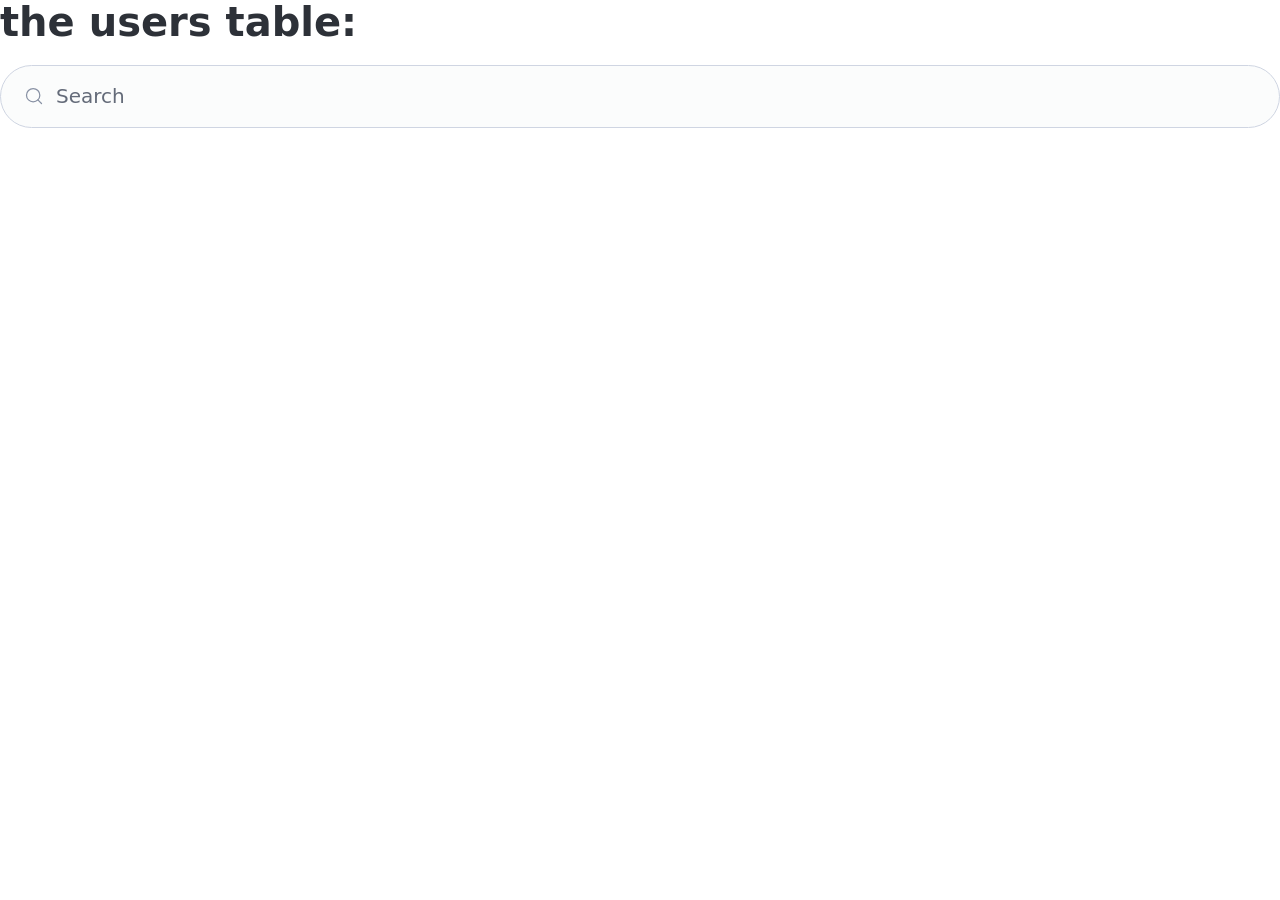
<file: client-web/dashboard/users.html>
<!DOCTYPE html>
<html lang="en" >
  <head>
    <meta charset="UTF-8" />
    <link rel="stylesheet" href="../css/pico.min.css" />
    <script type="text/javascript" src="../utils.js"></script>
    <script type="text/javascript" src="../constants.js"></script>
    <script type="text/javascript" src="users.js"></script>
    <style>
      tr {
        width:100%;
        margin: 0%;
      }
    </style>
  </head>
  <body>
    <!-- <h1>also here put a users table</h1> -->
     <h1>the users table:</h1>
     <input type="search" id="search" name="search" placeholder="Search">
     <div id="container">
      <!-- <input type="date" id="date" name="date">  use it later to show the dates-->
     </div>
     
  </body>
</html>
</file>
<file: client-web/dashboard/style.css>
/* Add a black background color to the top navigation */
.topnav {
  z-index: 101;
  position: fixed;
  width: 100%;
  top: 0px;
  background-color: #ffffff15 !important;
  overflow: hidden;
}
/* Style the links inside the navigation bar */
.topnav button {
  float: left;
  text-align: center;
  padding: 14px 16px;
  text-decoration: none;
  font-size: 17px;
  border-radius: 0%;
  border-color: black;
}


.logoutbtn {
  background: var(--pico-del-color);
  margin-left: auto;
  float: right !important;
}
#container {
  position: fixed;
  top: 60px; /* the top bar height */
  display: block;
  width: 100vw;
  height: 100vh;
  max-width: 100%;
  margin: 0;
  padding: 0;
  border: 0 none;
  box-sizing: border-box;
}
.loaderBg {
  z-index: 100;
  position: fixed;
  width: 100%;
  height: 100vh;
  background: rgba(255, 255, 255, 0.53);
}
/* HTML: <div class="loader"></div> */
.loader {
  z-index: 101;
  position: fixed;
  /* margin: 50% 50%; */
  top: 50%; /* place in the middle */
  left:50%;
  width: 50px;
  aspect-ratio: 1;
  border-radius: 50%;
  border: 8px solid;
  border-color: #000 #0000;
  /* border-color: #ddd,#0000; */
  animation: l1 1s infinite;
}
@keyframes l1 {to{transform: rotate(.5turn)}}
</file>
<file: client-web/css/pico.min.css>
@charset "UTF-8"; /*!
 * Pico CSS ✨ v2.1.1 (https://picocss.com)
 * Copyright 2019-2025 - Licensed under MIT
 */
:host,
:root {
  --pico-font-family-emoji: "Apple Color Emoji", "Segoe UI Emoji",
    "Segoe UI Symbol", "Noto Color Emoji";
  --pico-font-family-sans-serif: system-ui, "Segoe UI", Roboto, Oxygen, Ubuntu,
    Cantarell, Helvetica, Arial, "Helvetica Neue", sans-serif,
    var(--pico-font-family-emoji);
  --pico-font-family-monospace: ui-monospace, SFMono-Regular, "SF Mono", Menlo,
    Consolas, "Liberation Mono", monospace, var(--pico-font-family-emoji);
  --pico-font-family: var(--pico-font-family-sans-serif);
  --pico-line-height: 1.5;
  --pico-font-weight: 400;
  --pico-font-size: 100%;
  --pico-text-underline-offset: 0.1rem;
  --pico-border-radius: 0.25rem;
  --pico-border-width: 0.0625rem;
  --pico-outline-width: 0.125rem;
  --pico-transition: 0.2s ease-in-out;
  --pico-spacing: 1rem;
  --pico-typography-spacing-vertical: 1rem;
  --pico-block-spacing-vertical: var(--pico-spacing);
  --pico-block-spacing-horizontal: var(--pico-spacing);
  --pico-grid-column-gap: var(--pico-spacing);
  --pico-grid-row-gap: var(--pico-spacing);
  --pico-form-element-spacing-vertical: 0.75rem;
  --pico-form-element-spacing-horizontal: 1rem;
  --pico-group-box-shadow: 0 0 0 rgba(0, 0, 0, 0);
  --pico-group-box-shadow-focus-with-button: 0 0 0 var(--pico-outline-width)
    var(--pico-primary-focus);
  --pico-group-box-shadow-focus-with-input: 0 0 0 0.0625rem
    var(--pico-form-element-border-color);
  --pico-modal-overlay-backdrop-filter: blur(0.375rem);
  --pico-nav-element-spacing-vertical: 1rem;
  --pico-nav-element-spacing-horizontal: 0.5rem;
  --pico-nav-link-spacing-vertical: 0.5rem;
  --pico-nav-link-spacing-horizontal: 0.5rem;
  --pico-nav-breadcrumb-divider: ">";
  --pico-icon-checkbox: url("data:image/svg+xml,%3Csvg xmlns='http://www.w3.org/2000/svg' width='24' height='24' viewBox='0 0 24 24' fill='none' stroke='rgb(255, 255, 255)' stroke-width='4' stroke-linecap='round' stroke-linejoin='round'%3E%3Cpolyline points='20 6 9 17 4 12'%3E%3C/polyline%3E%3C/svg%3E");
  --pico-icon-minus: url("data:image/svg+xml,%3Csvg xmlns='http://www.w3.org/2000/svg' width='24' height='24' viewBox='0 0 24 24' fill='none' stroke='rgb(255, 255, 255)' stroke-width='4' stroke-linecap='round' stroke-linejoin='round'%3E%3Cline x1='5' y1='12' x2='19' y2='12'%3E%3C/line%3E%3C/svg%3E");
  --pico-icon-chevron: url("data:image/svg+xml,%3Csvg xmlns='http://www.w3.org/2000/svg' width='24' height='24' viewBox='0 0 24 24' fill='none' stroke='rgb(136, 145, 164)' stroke-width='2' stroke-linecap='round' stroke-linejoin='round'%3E%3Cpolyline points='6 9 12 15 18 9'%3E%3C/polyline%3E%3C/svg%3E");
  --pico-icon-date: url("data:image/svg+xml,%3Csvg xmlns='http://www.w3.org/2000/svg' width='24' height='24' viewBox='0 0 24 24' fill='none' stroke='rgb(136, 145, 164)' stroke-width='2' stroke-linecap='round' stroke-linejoin='round'%3E%3Crect x='3' y='4' width='18' height='18' rx='2' ry='2'%3E%3C/rect%3E%3Cline x1='16' y1='2' x2='16' y2='6'%3E%3C/line%3E%3Cline x1='8' y1='2' x2='8' y2='6'%3E%3C/line%3E%3Cline x1='3' y1='10' x2='21' y2='10'%3E%3C/line%3E%3C/svg%3E");
  --pico-icon-time: url("data:image/svg+xml,%3Csvg xmlns='http://www.w3.org/2000/svg' width='24' height='24' viewBox='0 0 24 24' fill='none' stroke='rgb(136, 145, 164)' stroke-width='2' stroke-linecap='round' stroke-linejoin='round'%3E%3Ccircle cx='12' cy='12' r='10'%3E%3C/circle%3E%3Cpolyline points='12 6 12 12 16 14'%3E%3C/polyline%3E%3C/svg%3E");
  --pico-icon-search: url("data:image/svg+xml,%3Csvg xmlns='http://www.w3.org/2000/svg' width='24' height='24' viewBox='0 0 24 24' fill='none' stroke='rgb(136, 145, 164)' stroke-width='1.5' stroke-linecap='round' stroke-linejoin='round'%3E%3Ccircle cx='11' cy='11' r='8'%3E%3C/circle%3E%3Cline x1='21' y1='21' x2='16.65' y2='16.65'%3E%3C/line%3E%3C/svg%3E");
  --pico-icon-close: url("data:image/svg+xml,%3Csvg xmlns='http://www.w3.org/2000/svg' width='24' height='24' viewBox='0 0 24 24' fill='none' stroke='rgb(136, 145, 164)' stroke-width='3' stroke-linecap='round' stroke-linejoin='round'%3E%3Cline x1='18' y1='6' x2='6' y2='18'%3E%3C/line%3E%3Cline x1='6' y1='6' x2='18' y2='18'%3E%3C/line%3E%3C/svg%3E");
  --pico-icon-loading: url("data:image/svg+xml,%3Csvg fill='none' height='24' width='24' viewBox='0 0 24 24' xmlns='http://www.w3.org/2000/svg' %3E%3Cstyle%3E g %7B animation: rotate 2s linear infinite; transform-origin: center center; %7D circle %7B stroke-dasharray: 75,100; stroke-dashoffset: -5; animation: dash 1.5s ease-in-out infinite; stroke-linecap: round; %7D @keyframes rotate %7B 0%25 %7B transform: rotate(0deg); %7D 100%25 %7B transform: rotate(360deg); %7D %7D @keyframes dash %7B 0%25 %7B stroke-dasharray: 1,100; stroke-dashoffset: 0; %7D 50%25 %7B stroke-dasharray: 44.5,100; stroke-dashoffset: -17.5; %7D 100%25 %7B stroke-dasharray: 44.5,100; stroke-dashoffset: -62; %7D %7D %3C/style%3E%3Cg%3E%3Ccircle cx='12' cy='12' r='10' fill='none' stroke='rgb(136, 145, 164)' stroke-width='4' /%3E%3C/g%3E%3C/svg%3E");
}
@media (min-width: 576px) {
  :host,
  :root {
    --pico-font-size: 106.25%;
  }
}
@media (min-width: 768px) {
  :host,
  :root {
    --pico-font-size: 112.5%;
  }
}
@media (min-width: 1024px) {
  :host,
  :root {
    --pico-font-size: 118.75%;
  }
}
@media (min-width: 1280px) {
  :host,
  :root {
    --pico-font-size: 125%;
  }
}
@media (min-width: 1536px) {
  :host,
  :root {
    --pico-font-size: 131.25%;
  }
}
a {
  --pico-text-decoration: underline;
}
a.contrast,
a.secondary {
  --pico-text-decoration: underline;
}
small {
  --pico-font-size: 0.875em;
}
h1,
h2,
h3,
h4,
h5,
h6 {
  --pico-font-weight: 700;
}
h1 {
  --pico-font-size: 2rem;
  --pico-line-height: 1.125;
  --pico-typography-spacing-top: 3rem;
}
h2 {
  --pico-font-size: 1.75rem;
  --pico-line-height: 1.15;
  --pico-typography-spacing-top: 2.625rem;
}
h3 {
  --pico-font-size: 1.5rem;
  --pico-line-height: 1.175;
  --pico-typography-spacing-top: 2.25rem;
}
h4 {
  --pico-font-size: 1.25rem;
  --pico-line-height: 1.2;
  --pico-typography-spacing-top: 1.874rem;
}
h5 {
  --pico-font-size: 1.125rem;
  --pico-line-height: 1.225;
  --pico-typography-spacing-top: 1.6875rem;
}
h6 {
  --pico-font-size: 1rem;
  --pico-line-height: 1.25;
  --pico-typography-spacing-top: 1.5rem;
}
tfoot td,
tfoot th,
thead td,
thead th {
  --pico-font-weight: 600;
  --pico-border-width: 0.1875rem;
}
code,
kbd,
pre,
samp {
  --pico-font-family: var(--pico-font-family-monospace);
}
kbd {
  --pico-font-weight: bolder;
}
:where(select, textarea),
input:not(
    [type="submit"],
    [type="button"],
    [type="reset"],
    [type="checkbox"],
    [type="radio"],
    [type="file"]
  ) {
  --pico-outline-width: 0.0625rem;
}
[type="search"] {
  --pico-border-radius: 5rem;
}
[type="checkbox"],
[type="radio"] {
  --pico-border-width: 0.125rem;
}
[type="checkbox"][role="switch"] {
  --pico-border-width: 0.1875rem;
}
details.dropdown summary:not([role="button"]) {
  --pico-outline-width: 0.0625rem;
}
nav details.dropdown summary:focus-visible {
  --pico-outline-width: 0.125rem;
}
[role="search"] {
  --pico-border-radius: 5rem;
}
[role="group"]:has(
    button.secondary:focus,
    [type="submit"].secondary:focus,
    [type="button"].secondary:focus,
    [role="button"].secondary:focus
  ),
[role="search"]:has(
    button.secondary:focus,
    [type="submit"].secondary:focus,
    [type="button"].secondary:focus,
    [role="button"].secondary:focus
  ) {
  --pico-group-box-shadow-focus-with-button: 0 0 0 var(--pico-outline-width)
    var(--pico-secondary-focus);
}
[role="group"]:has(
    button.contrast:focus,
    [type="submit"].contrast:focus,
    [type="button"].contrast:focus,
    [role="button"].contrast:focus
  ),
[role="search"]:has(
    button.contrast:focus,
    [type="submit"].contrast:focus,
    [type="button"].contrast:focus,
    [role="button"].contrast:focus
  ) {
  --pico-group-box-shadow-focus-with-button: 0 0 0 var(--pico-outline-width)
    var(--pico-contrast-focus);
}
[role="group"] [role="button"],
[role="group"] [type="button"],
[role="group"] [type="submit"],
[role="group"] button,
[role="search"] [role="button"],
[role="search"] [type="button"],
[role="search"] [type="submit"],
[role="search"] button {
  --pico-form-element-spacing-horizontal: 2rem;
}
details summary[role="button"]:not(.outline)::after {
  filter: brightness(0) invert(1);
}
[aria-busy="true"]:not(input, select, textarea):is(
    button,
    [type="submit"],
    [type="button"],
    [type="reset"],
    [role="button"]
  ):not(.outline)::before {
  filter: brightness(0) invert(1);
}
:host(:not([data-theme="dark"])),
:root:not([data-theme="dark"]),
[data-theme="light"] {
  color-scheme: light;
  --pico-background-color: #fff;
  --pico-color: #373c44;
  --pico-text-selection-color: rgba(2, 154, 232, 0.25);
  --pico-muted-color: #646b79;
  --pico-muted-border-color: rgb(231, 234, 239.5);
  --pico-primary: #0172ad;
  --pico-primary-background: #0172ad;
  --pico-primary-border: var(--pico-primary-background);
  --pico-primary-underline: rgba(1, 114, 173, 0.5);
  --pico-primary-hover: #015887;
  --pico-primary-hover-background: #02659a;
  --pico-primary-hover-border: var(--pico-primary-hover-background);
  --pico-primary-hover-underline: var(--pico-primary-hover);
  --pico-primary-focus: rgba(2, 154, 232, 0.5);
  --pico-primary-inverse: #fff;
  --pico-secondary: #5d6b89;
  --pico-secondary-background: #525f7a;
  --pico-secondary-border: var(--pico-secondary-background);
  --pico-secondary-underline: rgba(93, 107, 137, 0.5);
  --pico-secondary-hover: #48536b;
  --pico-secondary-hover-background: #48536b;
  --pico-secondary-hover-border: var(--pico-secondary-hover-background);
  --pico-secondary-hover-underline: var(--pico-secondary-hover);
  --pico-secondary-focus: rgba(93, 107, 137, 0.25);
  --pico-secondary-inverse: #fff;
  --pico-contrast: #181c25;
  --pico-contrast-background: #181c25;
  --pico-contrast-border: var(--pico-contrast-background);
  --pico-contrast-underline: rgba(24, 28, 37, 0.5);
  --pico-contrast-hover: #000;
  --pico-contrast-hover-background: #000;
  --pico-contrast-hover-border: var(--pico-contrast-hover-background);
  --pico-contrast-hover-underline: var(--pico-secondary-hover);
  --pico-contrast-focus: rgba(93, 107, 137, 0.25);
  --pico-contrast-inverse: #fff;
  --pico-box-shadow: 0.0145rem 0.029rem 0.174rem rgba(129, 145, 181, 0.01698),
    0.0335rem 0.067rem 0.402rem rgba(129, 145, 181, 0.024),
    0.0625rem 0.125rem 0.75rem rgba(129, 145, 181, 0.03),
    0.1125rem 0.225rem 1.35rem rgba(129, 145, 181, 0.036),
    0.2085rem 0.417rem 2.502rem rgba(129, 145, 181, 0.04302),
    0.5rem 1rem 6rem rgba(129, 145, 181, 0.06),
    0 0 0 0.0625rem rgba(129, 145, 181, 0.015);
  --pico-h1-color: #2d3138;
  --pico-h2-color: #373c44;
  --pico-h3-color: #424751;
  --pico-h4-color: #4d535e;
  --pico-h5-color: #5c6370;
  --pico-h6-color: #646b79;
  --pico-mark-background-color: rgb(252.5, 230.5, 191.5);
  --pico-mark-color: #0f1114;
  --pico-ins-color: rgb(28.5, 105.5, 84);
  --pico-del-color: rgb(136, 56.5, 53);
  --pico-blockquote-border-color: var(--pico-muted-border-color);
  --pico-blockquote-footer-color: var(--pico-muted-color);
  --pico-button-box-shadow: 0 0 0 rgba(0, 0, 0, 0);
  --pico-button-hover-box-shadow: 0 0 0 rgba(0, 0, 0, 0);
  --pico-table-border-color: var(--pico-muted-border-color);
  --pico-table-row-stripped-background-color: rgba(111, 120, 135, 0.0375);
  --pico-code-background-color: rgb(243, 244.5, 246.75);
  --pico-code-color: #646b79;
  --pico-code-kbd-background-color: var(--pico-color);
  --pico-code-kbd-color: var(--pico-background-color);
  --pico-form-element-background-color: rgb(251, 251.5, 252.25);
  --pico-form-element-selected-background-color: #dfe3eb;
  --pico-form-element-border-color: #cfd5e2;
  --pico-form-element-color: #23262c;
  --pico-form-element-placeholder-color: var(--pico-muted-color);
  --pico-form-element-active-background-color: #fff;
  --pico-form-element-active-border-color: var(--pico-primary-border);
  --pico-form-element-focus-color: var(--pico-primary-border);
  --pico-form-element-disabled-opacity: 0.5;
  --pico-form-element-invalid-border-color: rgb(183.5, 105.5, 106.5);
  --pico-form-element-invalid-active-border-color: rgb(200.25, 79.25, 72.25);
  --pico-form-element-invalid-focus-color: var(
    --pico-form-element-invalid-active-border-color
  );
  --pico-form-element-valid-border-color: rgb(76, 154.5, 137.5);
  --pico-form-element-valid-active-border-color: rgb(39, 152.75, 118.75);
  --pico-form-element-valid-focus-color: var(
    --pico-form-element-valid-active-border-color
  );
  --pico-switch-background-color: #bfc7d9;
  --pico-switch-checked-background-color: var(--pico-primary-background);
  --pico-switch-color: #fff;
  --pico-switch-thumb-box-shadow: 0 0 0 rgba(0, 0, 0, 0);
  --pico-range-border-color: #dfe3eb;
  --pico-range-active-border-color: #bfc7d9;
  --pico-range-thumb-border-color: var(--pico-background-color);
  --pico-range-thumb-color: var(--pico-secondary-background);
  --pico-range-thumb-active-color: var(--pico-primary-background);
  --pico-accordion-border-color: var(--pico-muted-border-color);
  --pico-accordion-active-summary-color: var(--pico-primary-hover);
  --pico-accordion-close-summary-color: var(--pico-color);
  --pico-accordion-open-summary-color: var(--pico-muted-color);
  --pico-card-background-color: var(--pico-background-color);
  --pico-card-border-color: var(--pico-muted-border-color);
  --pico-card-box-shadow: var(--pico-box-shadow);
  --pico-card-sectioning-background-color: rgb(251, 251.5, 252.25);
  --pico-dropdown-background-color: #fff;
  --pico-dropdown-border-color: #eff1f4;
  --pico-dropdown-box-shadow: var(--pico-box-shadow);
  --pico-dropdown-color: var(--pico-color);
  --pico-dropdown-hover-background-color: #eff1f4;
  --pico-loading-spinner-opacity: 0.5;
  --pico-modal-overlay-background-color: rgba(232, 234, 237, 0.75);
  --pico-progress-background-color: #dfe3eb;
  --pico-progress-color: var(--pico-primary-background);
  --pico-tooltip-background-color: var(--pico-contrast-background);
  --pico-tooltip-color: var(--pico-contrast-inverse);
  --pico-icon-valid: url("data:image/svg+xml,%3Csvg xmlns='http://www.w3.org/2000/svg' width='24' height='24' viewBox='0 0 24 24' fill='none' stroke='rgb(76, 154.5, 137.5)' stroke-width='2' stroke-linecap='round' stroke-linejoin='round'%3E%3Cpolyline points='20 6 9 17 4 12'%3E%3C/polyline%3E%3C/svg%3E");
  --pico-icon-invalid: url("data:image/svg+xml,%3Csvg xmlns='http://www.w3.org/2000/svg' width='24' height='24' viewBox='0 0 24 24' fill='none' stroke='rgb(200.25, 79.25, 72.25)' stroke-width='2' stroke-linecap='round' stroke-linejoin='round'%3E%3Ccircle cx='12' cy='12' r='10'%3E%3C/circle%3E%3Cline x1='12' y1='8' x2='12' y2='12'%3E%3C/line%3E%3Cline x1='12' y1='16' x2='12.01' y2='16'%3E%3C/line%3E%3C/svg%3E");
}
:host(:not([data-theme="dark"]))
  input:is(
    [type="submit"],
    [type="button"],
    [type="reset"],
    [type="checkbox"],
    [type="radio"],
    [type="file"]
  ),
:root:not([data-theme="dark"])
  input:is(
    [type="submit"],
    [type="button"],
    [type="reset"],
    [type="checkbox"],
    [type="radio"],
    [type="file"]
  ),
[data-theme="light"]
  input:is(
    [type="submit"],
    [type="button"],
    [type="reset"],
    [type="checkbox"],
    [type="radio"],
    [type="file"]
  ) {
  --pico-form-element-focus-color: var(--pico-primary-focus);
}
@media only screen and (prefers-color-scheme: dark) {
  :host(:not([data-theme])),
  :root:not([data-theme]) {
    color-scheme: dark;
    --pico-background-color: rgb(19, 22.5, 30.5);
    --pico-color: #c2c7d0;
    --pico-text-selection-color: rgba(1, 170, 255, 0.1875);
    --pico-muted-color: #7b8495;
    --pico-muted-border-color: #202632;
    --pico-primary: #01aaff;
    --pico-primary-background: #0172ad;
    --pico-primary-border: var(--pico-primary-background);
    --pico-primary-underline: rgba(1, 170, 255, 0.5);
    --pico-primary-hover: #79c0ff;
    --pico-primary-hover-background: #017fc0;
    --pico-primary-hover-border: var(--pico-primary-hover-background);
    --pico-primary-hover-underline: var(--pico-primary-hover);
    --pico-primary-focus: rgba(1, 170, 255, 0.375);
    --pico-primary-inverse: #fff;
    --pico-secondary: #969eaf;
    --pico-secondary-background: #525f7a;
    --pico-secondary-border: var(--pico-secondary-background);
    --pico-secondary-underline: rgba(150, 158, 175, 0.5);
    --pico-secondary-hover: #b3b9c5;
    --pico-secondary-hover-background: #5d6b89;
    --pico-secondary-hover-border: var(--pico-secondary-hover-background);
    --pico-secondary-hover-underline: var(--pico-secondary-hover);
    --pico-secondary-focus: rgba(144, 158, 190, 0.25);
    --pico-secondary-inverse: #fff;
    --pico-contrast: #dfe3eb;
    --pico-contrast-background: #eff1f4;
    --pico-contrast-border: var(--pico-contrast-background);
    --pico-contrast-underline: rgba(223, 227, 235, 0.5);
    --pico-contrast-hover: #fff;
    --pico-contrast-hover-background: #fff;
    --pico-contrast-hover-border: var(--pico-contrast-hover-background);
    --pico-contrast-hover-underline: var(--pico-contrast-hover);
    --pico-contrast-focus: rgba(207, 213, 226, 0.25);
    --pico-contrast-inverse: #000;
    --pico-box-shadow: 0.0145rem 0.029rem 0.174rem rgba(7, 8.5, 12, 0.01698),
      0.0335rem 0.067rem 0.402rem rgba(7, 8.5, 12, 0.024),
      0.0625rem 0.125rem 0.75rem rgba(7, 8.5, 12, 0.03),
      0.1125rem 0.225rem 1.35rem rgba(7, 8.5, 12, 0.036),
      0.2085rem 0.417rem 2.502rem rgba(7, 8.5, 12, 0.04302),
      0.5rem 1rem 6rem rgba(7, 8.5, 12, 0.06),
      0 0 0 0.0625rem rgba(7, 8.5, 12, 0.015);
    --pico-h1-color: #f0f1f3;
    --pico-h2-color: #e0e3e7;
    --pico-h3-color: #c2c7d0;
    --pico-h4-color: #b3b9c5;
    --pico-h5-color: #a4acba;
    --pico-h6-color: #8891a4;
    --pico-mark-background-color: #014063;
    --pico-mark-color: #fff;
    --pico-ins-color: #62af9a;
    --pico-del-color: rgb(205.5, 126, 123);
    --pico-blockquote-border-color: var(--pico-muted-border-color);
    --pico-blockquote-footer-color: var(--pico-muted-color);
    --pico-button-box-shadow: 0 0 0 rgba(0, 0, 0, 0);
    --pico-button-hover-box-shadow: 0 0 0 rgba(0, 0, 0, 0);
    --pico-table-border-color: var(--pico-muted-border-color);
    --pico-table-row-stripped-background-color: rgba(111, 120, 135, 0.0375);
    --pico-code-background-color: rgb(26, 30.5, 40.25);
    --pico-code-color: #8891a4;
    --pico-code-kbd-background-color: var(--pico-color);
    --pico-code-kbd-color: var(--pico-background-color);
    --pico-form-element-background-color: rgb(28, 33, 43.5);
    --pico-form-element-selected-background-color: #2a3140;
    --pico-form-element-border-color: #2a3140;
    --pico-form-element-color: #e0e3e7;
    --pico-form-element-placeholder-color: #8891a4;
    --pico-form-element-active-background-color: rgb(26, 30.5, 40.25);
    --pico-form-element-active-border-color: var(--pico-primary-border);
    --pico-form-element-focus-color: var(--pico-primary-border);
    --pico-form-element-disabled-opacity: 0.5;
    --pico-form-element-invalid-border-color: rgb(149.5, 74, 80);
    --pico-form-element-invalid-active-border-color: rgb(183.25, 63.5, 59);
    --pico-form-element-invalid-focus-color: var(
      --pico-form-element-invalid-active-border-color
    );
    --pico-form-element-valid-border-color: #2a7b6f;
    --pico-form-element-valid-active-border-color: rgb(22, 137, 105.5);
    --pico-form-element-valid-focus-color: var(
      --pico-form-element-valid-active-border-color
    );
    --pico-switch-background-color: #333c4e;
    --pico-switch-checked-background-color: var(--pico-primary-background);
    --pico-switch-color: #fff;
    --pico-switch-thumb-box-shadow: 0 0 0 rgba(0, 0, 0, 0);
    --pico-range-border-color: #202632;
    --pico-range-active-border-color: #2a3140;
    --pico-range-thumb-border-color: var(--pico-background-color);
    --pico-range-thumb-color: var(--pico-secondary-background);
    --pico-range-thumb-active-color: var(--pico-primary-background);
    --pico-accordion-border-color: var(--pico-muted-border-color);
    --pico-accordion-active-summary-color: var(--pico-primary-hover);
    --pico-accordion-close-summary-color: var(--pico-color);
    --pico-accordion-open-summary-color: var(--pico-muted-color);
    --pico-card-background-color: #181c25;
    --pico-card-border-color: var(--pico-card-background-color);
    --pico-card-box-shadow: var(--pico-box-shadow);
    --pico-card-sectioning-background-color: rgb(26, 30.5, 40.25);
    --pico-dropdown-background-color: #181c25;
    --pico-dropdown-border-color: #202632;
    --pico-dropdown-box-shadow: var(--pico-box-shadow);
    --pico-dropdown-color: var(--pico-color);
    --pico-dropdown-hover-background-color: #202632;
    --pico-loading-spinner-opacity: 0.5;
    --pico-modal-overlay-background-color: rgba(7.5, 8.5, 10, 0.75);
    --pico-progress-background-color: #202632;
    --pico-progress-color: var(--pico-primary-background);
    --pico-tooltip-background-color: var(--pico-contrast-background);
    --pico-tooltip-color: var(--pico-contrast-inverse);
    --pico-icon-valid: url("data:image/svg+xml,%3Csvg xmlns='http://www.w3.org/2000/svg' width='24' height='24' viewBox='0 0 24 24' fill='none' stroke='rgb(42, 123, 111)' stroke-width='2' stroke-linecap='round' stroke-linejoin='round'%3E%3Cpolyline points='20 6 9 17 4 12'%3E%3C/polyline%3E%3C/svg%3E");
    --pico-icon-invalid: url("data:image/svg+xml,%3Csvg xmlns='http://www.w3.org/2000/svg' width='24' height='24' viewBox='0 0 24 24' fill='none' stroke='rgb(149.5, 74, 80)' stroke-width='2' stroke-linecap='round' stroke-linejoin='round'%3E%3Ccircle cx='12' cy='12' r='10'%3E%3C/circle%3E%3Cline x1='12' y1='8' x2='12' y2='12'%3E%3C/line%3E%3Cline x1='12' y1='16' x2='12.01' y2='16'%3E%3C/line%3E%3C/svg%3E");
  }
  :host(:not([data-theme]))
    input:is(
      [type="submit"],
      [type="button"],
      [type="reset"],
      [type="checkbox"],
      [type="radio"],
      [type="file"]
    ),
  :root:not([data-theme])
    input:is(
      [type="submit"],
      [type="button"],
      [type="reset"],
      [type="checkbox"],
      [type="radio"],
      [type="file"]
    ) {
    --pico-form-element-focus-color: var(--pico-primary-focus);
  }
  :host(:not([data-theme]))
    details
    summary[role="button"].contrast:not(.outline)::after,
  :root:not([data-theme])
    details
    summary[role="button"].contrast:not(.outline)::after {
    filter: brightness(0);
  }
  :host(:not([data-theme]))
    [aria-busy="true"]:not(input, select, textarea).contrast:is(
      button,
      [type="submit"],
      [type="button"],
      [type="reset"],
      [role="button"]
    ):not(.outline)::before,
  :root:not([data-theme])
    [aria-busy="true"]:not(input, select, textarea).contrast:is(
      button,
      [type="submit"],
      [type="button"],
      [type="reset"],
      [role="button"]
    ):not(.outline)::before {
    filter: brightness(0);
  }
}
[data-theme="dark"] {
  color-scheme: dark;
  --pico-background-color: rgb(19, 22.5, 30.5);
  --pico-color: #c2c7d0;
  --pico-text-selection-color: rgba(1, 170, 255, 0.1875);
  --pico-muted-color: #7b8495;
  --pico-muted-border-color: #202632;
  --pico-primary: #01aaff;
  --pico-primary-background: #0172ad;
  --pico-primary-border: var(--pico-primary-background);
  --pico-primary-underline: rgba(1, 170, 255, 0.5);
  --pico-primary-hover: #79c0ff;
  --pico-primary-hover-background: #017fc0;
  --pico-primary-hover-border: var(--pico-primary-hover-background);
  --pico-primary-hover-underline: var(--pico-primary-hover);
  --pico-primary-focus: rgba(1, 170, 255, 0.375);
  --pico-primary-inverse: #fff;
  --pico-secondary: #969eaf;
  --pico-secondary-background: #525f7a;
  --pico-secondary-border: var(--pico-secondary-background);
  --pico-secondary-underline: rgba(150, 158, 175, 0.5);
  --pico-secondary-hover: #b3b9c5;
  --pico-secondary-hover-background: #5d6b89;
  --pico-secondary-hover-border: var(--pico-secondary-hover-background);
  --pico-secondary-hover-underline: var(--pico-secondary-hover);
  --pico-secondary-focus: rgba(144, 158, 190, 0.25);
  --pico-secondary-inverse: #fff;
  --pico-contrast: #dfe3eb;
  --pico-contrast-background: #eff1f4;
  --pico-contrast-border: var(--pico-contrast-background);
  --pico-contrast-underline: rgba(223, 227, 235, 0.5);
  --pico-contrast-hover: #fff;
  --pico-contrast-hover-background: #fff;
  --pico-contrast-hover-border: var(--pico-contrast-hover-background);
  --pico-contrast-hover-underline: var(--pico-contrast-hover);
  --pico-contrast-focus: rgba(207, 213, 226, 0.25);
  --pico-contrast-inverse: #000;
  --pico-box-shadow: 0.0145rem 0.029rem 0.174rem rgba(7, 8.5, 12, 0.01698),
    0.0335rem 0.067rem 0.402rem rgba(7, 8.5, 12, 0.024),
    0.0625rem 0.125rem 0.75rem rgba(7, 8.5, 12, 0.03),
    0.1125rem 0.225rem 1.35rem rgba(7, 8.5, 12, 0.036),
    0.2085rem 0.417rem 2.502rem rgba(7, 8.5, 12, 0.04302),
    0.5rem 1rem 6rem rgba(7, 8.5, 12, 0.06),
    0 0 0 0.0625rem rgba(7, 8.5, 12, 0.015);
  --pico-h1-color: #f0f1f3;
  --pico-h2-color: #e0e3e7;
  --pico-h3-color: #c2c7d0;
  --pico-h4-color: #b3b9c5;
  --pico-h5-color: #a4acba;
  --pico-h6-color: #8891a4;
  --pico-mark-background-color: #014063;
  --pico-mark-color: #fff;
  --pico-ins-color: #62af9a;
  --pico-del-color: rgb(205.5, 126, 123);
  --pico-blockquote-border-color: var(--pico-muted-border-color);
  --pico-blockquote-footer-color: var(--pico-muted-color);
  --pico-button-box-shadow: 0 0 0 rgba(0, 0, 0, 0);
  --pico-button-hover-box-shadow: 0 0 0 rgba(0, 0, 0, 0);
  --pico-table-border-color: var(--pico-muted-border-color);
  --pico-table-row-stripped-background-color: rgba(111, 120, 135, 0.0375);
  --pico-code-background-color: rgb(26, 30.5, 40.25);
  --pico-code-color: #8891a4;
  --pico-code-kbd-background-color: var(--pico-color);
  --pico-code-kbd-color: var(--pico-background-color);
  --pico-form-element-background-color: rgb(28, 33, 43.5);
  --pico-form-element-selected-background-color: #2a3140;
  --pico-form-element-border-color: #2a3140;
  --pico-form-element-color: #e0e3e7;
  --pico-form-element-placeholder-color: #8891a4;
  --pico-form-element-active-background-color: rgb(26, 30.5, 40.25);
  --pico-form-element-active-border-color: var(--pico-primary-border);
  --pico-form-element-focus-color: var(--pico-primary-border);
  --pico-form-element-disabled-opacity: 0.5;
  --pico-form-element-invalid-border-color: rgb(149.5, 74, 80);
  --pico-form-element-invalid-active-border-color: rgb(183.25, 63.5, 59);
  --pico-form-element-invalid-focus-color: var(
    --pico-form-element-invalid-active-border-color
  );
  --pico-form-element-valid-border-color: #2a7b6f;
  --pico-form-element-valid-active-border-color: rgb(22, 137, 105.5);
  --pico-form-element-valid-focus-color: var(
    --pico-form-element-valid-active-border-color
  );
  --pico-switch-background-color: #333c4e;
  --pico-switch-checked-background-color: var(--pico-primary-background);
  --pico-switch-color: #fff;
  --pico-switch-thumb-box-shadow: 0 0 0 rgba(0, 0, 0, 0);
  --pico-range-border-color: #202632;
  --pico-range-active-border-color: #2a3140;
  --pico-range-thumb-border-color: var(--pico-background-color);
  --pico-range-thumb-color: var(--pico-secondary-background);
  --pico-range-thumb-active-color: var(--pico-primary-background);
  --pico-accordion-border-color: var(--pico-muted-border-color);
  --pico-accordion-active-summary-color: var(--pico-primary-hover);
  --pico-accordion-close-summary-color: var(--pico-color);
  --pico-accordion-open-summary-color: var(--pico-muted-color);
  --pico-card-background-color: #181c25;
  --pico-card-border-color: var(--pico-card-background-color);
  --pico-card-box-shadow: var(--pico-box-shadow);
  --pico-card-sectioning-background-color: rgb(26, 30.5, 40.25);
  --pico-dropdown-background-color: #181c25;
  --pico-dropdown-border-color: #202632;
  --pico-dropdown-box-shadow: var(--pico-box-shadow);
  --pico-dropdown-color: var(--pico-color);
  --pico-dropdown-hover-background-color: #202632;
  --pico-loading-spinner-opacity: 0.5;
  --pico-modal-overlay-background-color: rgba(7.5, 8.5, 10, 0.75);
  --pico-progress-background-color: #202632;
  --pico-progress-color: var(--pico-primary-background);
  --pico-tooltip-background-color: var(--pico-contrast-background);
  --pico-tooltip-color: var(--pico-contrast-inverse);
  --pico-icon-valid: url("data:image/svg+xml,%3Csvg xmlns='http://www.w3.org/2000/svg' width='24' height='24' viewBox='0 0 24 24' fill='none' stroke='rgb(42, 123, 111)' stroke-width='2' stroke-linecap='round' stroke-linejoin='round'%3E%3Cpolyline points='20 6 9 17 4 12'%3E%3C/polyline%3E%3C/svg%3E");
  --pico-icon-invalid: url("data:image/svg+xml,%3Csvg xmlns='http://www.w3.org/2000/svg' width='24' height='24' viewBox='0 0 24 24' fill='none' stroke='rgb(149.5, 74, 80)' stroke-width='2' stroke-linecap='round' stroke-linejoin='round'%3E%3Ccircle cx='12' cy='12' r='10'%3E%3C/circle%3E%3Cline x1='12' y1='8' x2='12' y2='12'%3E%3C/line%3E%3Cline x1='12' y1='16' x2='12.01' y2='16'%3E%3C/line%3E%3C/svg%3E");
}
[data-theme="dark"]
  input:is(
    [type="submit"],
    [type="button"],
    [type="reset"],
    [type="checkbox"],
    [type="radio"],
    [type="file"]
  ) {
  --pico-form-element-focus-color: var(--pico-primary-focus);
}
[data-theme="dark"]
  details
  summary[role="button"].contrast:not(.outline)::after {
  filter: brightness(0);
}
[data-theme="dark"]
  [aria-busy="true"]:not(input, select, textarea).contrast:is(
    button,
    [type="submit"],
    [type="button"],
    [type="reset"],
    [role="button"]
  ):not(.outline)::before {
  filter: brightness(0);
}
[type="checkbox"],
[type="radio"],
[type="range"],
progress {
  accent-color: var(--pico-primary);
}
*,
::after,
::before {
  box-sizing: border-box;
  background-repeat: no-repeat;
}
::after,
::before {
  text-decoration: inherit;
  vertical-align: inherit;
}
:where(:host),
:where(:root) {
  -webkit-tap-highlight-color: transparent;
  -webkit-text-size-adjust: 100%;
  -moz-text-size-adjust: 100%;
  text-size-adjust: 100%;
  background-color: var(--pico-background-color);
  color: var(--pico-color);
  font-weight: var(--pico-font-weight);
  font-size: var(--pico-font-size);
  line-height: var(--pico-line-height);
  font-family: var(--pico-font-family);
  text-underline-offset: var(--pico-text-underline-offset);
  text-rendering: optimizeLegibility;
  overflow-wrap: break-word;
  -moz-tab-size: 4;
  -o-tab-size: 4;
  tab-size: 4;
}
body {
  width: 100%;
  margin: 0;
}
main {
  display: block;
}
body > footer,
body > header,
body > main {
  padding-block: var(--pico-block-spacing-vertical);
}
section {
  margin-bottom: var(--pico-block-spacing-vertical);
}
.container,
.container-fluid {
  width: 100%;
  margin-right: auto;
  margin-left: auto;
  padding-right: var(--pico-spacing);
  padding-left: var(--pico-spacing);
}
@media (min-width: 576px) {
  .container {
    max-width: 510px;
    padding-right: 0;
    padding-left: 0;
  }
}
@media (min-width: 768px) {
  .container {
    max-width: 700px;
  }
}
@media (min-width: 1024px) {
  .container {
    max-width: 950px;
  }
}
@media (min-width: 1280px) {
  .container {
    max-width: 1200px;
  }
}
@media (min-width: 1536px) {
  .container {
    max-width: 1450px;
  }
}
.grid {
  grid-column-gap: var(--pico-grid-column-gap);
  grid-row-gap: var(--pico-grid-row-gap);
  display: grid;
  grid-template-columns: 1fr;
}
@media (min-width: 768px) {
  .grid {
    grid-template-columns: repeat(auto-fit, minmax(0%, 1fr));
  }
}
.grid > * {
  min-width: 0;
}
.overflow-auto {
  overflow: auto;
}
b,
strong {
  font-weight: bolder;
}
sub,
sup {
  position: relative;
  font-size: 0.75em;
  line-height: 0;
  vertical-align: baseline;
}
sub {
  bottom: -0.25em;
}
sup {
  top: -0.5em;
}
address,
blockquote,
dl,
ol,
p,
pre,
table,
ul {
  margin-top: 0;
  margin-bottom: var(--pico-typography-spacing-vertical);
  color: var(--pico-color);
  font-style: normal;
  font-weight: var(--pico-font-weight);
}
h1,
h2,
h3,
h4,
h5,
h6 {
  margin-top: 0;
  margin-bottom: var(--pico-typography-spacing-vertical);
  color: var(--pico-color);
  font-weight: var(--pico-font-weight);
  font-size: var(--pico-font-size);
  line-height: var(--pico-line-height);
  font-family: var(--pico-font-family);
}
h1 {
  --pico-color: var(--pico-h1-color);
}
h2 {
  --pico-color: var(--pico-h2-color);
}
h3 {
  --pico-color: var(--pico-h3-color);
}
h4 {
  --pico-color: var(--pico-h4-color);
}
h5 {
  --pico-color: var(--pico-h5-color);
}
h6 {
  --pico-color: var(--pico-h6-color);
}
:where(article, address, blockquote, dl, figure, form, ol, p, pre, table, ul)
  ~ :is(h1, h2, h3, h4, h5, h6) {
  margin-top: var(--pico-typography-spacing-top);
}
p {
  margin-bottom: var(--pico-typography-spacing-vertical);
}
hgroup {
  margin-bottom: var(--pico-typography-spacing-vertical);
}
hgroup > * {
  margin-top: 0;
  margin-bottom: 0;
}
hgroup > :not(:first-child):last-child {
  --pico-color: var(--pico-muted-color);
  --pico-font-weight: unset;
  font-size: 1rem;
}
:where(ol, ul) li {
  margin-bottom: calc(var(--pico-typography-spacing-vertical) * 0.25);
}
:where(dl, ol, ul) :where(dl, ol, ul) {
  margin: 0;
  margin-top: calc(var(--pico-typography-spacing-vertical) * 0.25);
}
ul li {
  list-style: square;
}
mark {
  padding: 0.125rem 0.25rem;
  background-color: var(--pico-mark-background-color);
  color: var(--pico-mark-color);
  vertical-align: baseline;
}
blockquote {
  display: block;
  margin: var(--pico-typography-spacing-vertical) 0;
  padding: var(--pico-spacing);
  border-right: none;
  border-left: 0.25rem solid var(--pico-blockquote-border-color);
  border-inline-start: 0.25rem solid var(--pico-blockquote-border-color);
  border-inline-end: none;
}
blockquote footer {
  margin-top: calc(var(--pico-typography-spacing-vertical) * 0.5);
  color: var(--pico-blockquote-footer-color);
}
abbr[title] {
  border-bottom: 1px dotted;
  text-decoration: none;
  cursor: help;
}
ins {
  color: var(--pico-ins-color);
  text-decoration: none;
}
del {
  color: var(--pico-del-color);
}
::-moz-selection {
  background-color: var(--pico-text-selection-color);
}
::selection {
  background-color: var(--pico-text-selection-color);
}
:where(a:not([role="button"])),
[role="link"] {
  --pico-color: var(--pico-primary);
  --pico-background-color: transparent;
  --pico-underline: var(--pico-primary-underline);
  outline: 0;
  background-color: var(--pico-background-color);
  color: var(--pico-color);
  -webkit-text-decoration: var(--pico-text-decoration);
  text-decoration: var(--pico-text-decoration);
  text-decoration-color: var(--pico-underline);
  text-underline-offset: 0.125em;
  transition: background-color var(--pico-transition),
    color var(--pico-transition), box-shadow var(--pico-transition),
    -webkit-text-decoration var(--pico-transition);
  transition: background-color var(--pico-transition),
    color var(--pico-transition), text-decoration var(--pico-transition),
    box-shadow var(--pico-transition);
  transition: background-color var(--pico-transition),
    color var(--pico-transition), text-decoration var(--pico-transition),
    box-shadow var(--pico-transition),
    -webkit-text-decoration var(--pico-transition);
}
:where(a:not([role="button"])):is(
    [aria-current]:not([aria-current="false"]),
    :hover,
    :active,
    :focus
  ),
[role="link"]:is(
    [aria-current]:not([aria-current="false"]),
    :hover,
    :active,
    :focus
  ) {
  --pico-color: var(--pico-primary-hover);
  --pico-underline: var(--pico-primary-hover-underline);
  --pico-text-decoration: underline;
}
:where(a:not([role="button"])):focus-visible,
[role="link"]:focus-visible {
  box-shadow: 0 0 0 var(--pico-outline-width) var(--pico-primary-focus);
}
:where(a:not([role="button"])).secondary,
[role="link"].secondary {
  --pico-color: var(--pico-secondary);
  --pico-underline: var(--pico-secondary-underline);
}
:where(a:not([role="button"])).secondary:is(
    [aria-current]:not([aria-current="false"]),
    :hover,
    :active,
    :focus
  ),
[role="link"].secondary:is(
    [aria-current]:not([aria-current="false"]),
    :hover,
    :active,
    :focus
  ) {
  --pico-color: var(--pico-secondary-hover);
  --pico-underline: var(--pico-secondary-hover-underline);
}
:where(a:not([role="button"])).contrast,
[role="link"].contrast {
  --pico-color: var(--pico-contrast);
  --pico-underline: var(--pico-contrast-underline);
}
:where(a:not([role="button"])).contrast:is(
    [aria-current]:not([aria-current="false"]),
    :hover,
    :active,
    :focus
  ),
[role="link"].contrast:is(
    [aria-current]:not([aria-current="false"]),
    :hover,
    :active,
    :focus
  ) {
  --pico-color: var(--pico-contrast-hover);
  --pico-underline: var(--pico-contrast-hover-underline);
}
a[role="button"] {
  display: inline-block;
}
button {
  margin: 0;
  overflow: visible;
  font-family: inherit;
  text-transform: none;
}
[type="button"],
[type="reset"],
[type="submit"],
button {
  -webkit-appearance: button;
}
[role="button"],
[type="button"],
[type="file"]::file-selector-button,
[type="reset"],
[type="submit"],
button {
  --pico-background-color: var(--pico-primary-background);
  --pico-border-color: var(--pico-primary-border);
  --pico-color: var(--pico-primary-inverse);
  --pico-box-shadow: var(--pico-button-box-shadow, 0 0 0 rgba(0, 0, 0, 0));
  padding: var(--pico-form-element-spacing-vertical)
    var(--pico-form-element-spacing-horizontal);
  border: var(--pico-border-width) solid var(--pico-border-color);
  border-radius: var(--pico-border-radius);
  outline: 0;
  background-color: var(--pico-background-color);
  box-shadow: var(--pico-box-shadow);
  color: var(--pico-color);
  font-weight: var(--pico-font-weight);
  font-size: 1rem;
  line-height: var(--pico-line-height);
  text-align: center;
  text-decoration: none;
  cursor: pointer;
  -webkit-user-select: none;
  -moz-user-select: none;
  user-select: none;
  transition: background-color var(--pico-transition),
    border-color var(--pico-transition), color var(--pico-transition),
    box-shadow var(--pico-transition);
}
[role="button"]:is(:hover, :active, :focus),
[role="button"]:is([aria-current]:not([aria-current="false"])),
[type="button"]:is(:hover, :active, :focus),
[type="button"]:is([aria-current]:not([aria-current="false"])),
[type="file"]::file-selector-button:is(:hover, :active, :focus),
[type="file"]::file-selector-button:is(
    [aria-current]:not([aria-current="false"])
  ),
[type="reset"]:is(:hover, :active, :focus),
[type="reset"]:is([aria-current]:not([aria-current="false"])),
[type="submit"]:is(:hover, :active, :focus),
[type="submit"]:is([aria-current]:not([aria-current="false"])),
button:is(:hover, :active, :focus),
button:is([aria-current]:not([aria-current="false"])) {
  --pico-background-color: var(--pico-primary-hover-background);
  --pico-border-color: var(--pico-primary-hover-border);
  --pico-box-shadow: var(
    --pico-button-hover-box-shadow,
    0 0 0 rgba(0, 0, 0, 0)
  );
  --pico-color: var(--pico-primary-inverse);
}
[role="button"]:focus,
[role="button"]:is([aria-current]:not([aria-current="false"])):focus,
[type="button"]:focus,
[type="button"]:is([aria-current]:not([aria-current="false"])):focus,
[type="file"]::file-selector-button:focus,
[type="file"]::file-selector-button:is(
    [aria-current]:not([aria-current="false"])
  ):focus,
[type="reset"]:focus,
[type="reset"]:is([aria-current]:not([aria-current="false"])):focus,
[type="submit"]:focus,
[type="submit"]:is([aria-current]:not([aria-current="false"])):focus,
button:focus,
button:is([aria-current]:not([aria-current="false"])):focus {
  --pico-box-shadow: var(--pico-button-hover-box-shadow, 0 0 0 rgba(0, 0, 0, 0)),
    0 0 0 var(--pico-outline-width) var(--pico-primary-focus);
}
[type="button"],
[type="reset"],
[type="submit"] {
  margin-bottom: var(--pico-spacing);
}
:is(button, [type="submit"], [type="button"], [role="button"]).secondary,
[type="file"]::file-selector-button,
[type="reset"] {
  --pico-background-color: var(--pico-secondary-background);
  --pico-border-color: var(--pico-secondary-border);
  --pico-color: var(--pico-secondary-inverse);
  cursor: pointer;
}
:is(button, [type="submit"], [type="button"], [role="button"]).secondary:is(
    [aria-current]:not([aria-current="false"]),
    :hover,
    :active,
    :focus
  ),
[type="file"]::file-selector-button:is(
    [aria-current]:not([aria-current="false"]),
    :hover,
    :active,
    :focus
  ),
[type="reset"]:is(
    [aria-current]:not([aria-current="false"]),
    :hover,
    :active,
    :focus
  ) {
  --pico-background-color: var(--pico-secondary-hover-background);
  --pico-border-color: var(--pico-secondary-hover-border);
  --pico-color: var(--pico-secondary-inverse);
}
:is(button, [type="submit"], [type="button"], [role="button"]).secondary:focus,
:is(button, [type="submit"], [type="button"], [role="button"]).secondary:is(
    [aria-current]:not([aria-current="false"])
  ):focus,
[type="file"]::file-selector-button:focus,
[type="file"]::file-selector-button:is(
    [aria-current]:not([aria-current="false"])
  ):focus,
[type="reset"]:focus,
[type="reset"]:is([aria-current]:not([aria-current="false"])):focus {
  --pico-box-shadow: var(--pico-button-hover-box-shadow, 0 0 0 rgba(0, 0, 0, 0)),
    0 0 0 var(--pico-outline-width) var(--pico-secondary-focus);
}
:is(button, [type="submit"], [type="button"], [role="button"]).contrast {
  --pico-background-color: var(--pico-contrast-background);
  --pico-border-color: var(--pico-contrast-border);
  --pico-color: var(--pico-contrast-inverse);
}
:is(button, [type="submit"], [type="button"], [role="button"]).contrast:is(
    [aria-current]:not([aria-current="false"]),
    :hover,
    :active,
    :focus
  ) {
  --pico-background-color: var(--pico-contrast-hover-background);
  --pico-border-color: var(--pico-contrast-hover-border);
  --pico-color: var(--pico-contrast-inverse);
}
:is(button, [type="submit"], [type="button"], [role="button"]).contrast:focus,
:is(button, [type="submit"], [type="button"], [role="button"]).contrast:is(
    [aria-current]:not([aria-current="false"])
  ):focus {
  --pico-box-shadow: var(--pico-button-hover-box-shadow, 0 0 0 rgba(0, 0, 0, 0)),
    0 0 0 var(--pico-outline-width) var(--pico-contrast-focus);
}
:is(button, [type="submit"], [type="button"], [role="button"]).outline,
[type="reset"].outline {
  --pico-background-color: transparent;
  --pico-color: var(--pico-primary);
  --pico-border-color: var(--pico-primary);
}
:is(button, [type="submit"], [type="button"], [role="button"]).outline:is(
    [aria-current]:not([aria-current="false"]),
    :hover,
    :active,
    :focus
  ),
[type="reset"].outline:is(
    [aria-current]:not([aria-current="false"]),
    :hover,
    :active,
    :focus
  ) {
  --pico-background-color: transparent;
  --pico-color: var(--pico-primary-hover);
  --pico-border-color: var(--pico-primary-hover);
}
:is(
    button,
    [type="submit"],
    [type="button"],
    [role="button"]
  ).outline.secondary,
[type="reset"].outline {
  --pico-color: var(--pico-secondary);
  --pico-border-color: var(--pico-secondary);
}
:is(
    button,
    [type="submit"],
    [type="button"],
    [role="button"]
  ).outline.secondary:is(
    [aria-current]:not([aria-current="false"]),
    :hover,
    :active,
    :focus
  ),
[type="reset"].outline:is(
    [aria-current]:not([aria-current="false"]),
    :hover,
    :active,
    :focus
  ) {
  --pico-color: var(--pico-secondary-hover);
  --pico-border-color: var(--pico-secondary-hover);
}
:is(
    button,
    [type="submit"],
    [type="button"],
    [role="button"]
  ).outline.contrast {
  --pico-color: var(--pico-contrast);
  --pico-border-color: var(--pico-contrast);
}
:is(
    button,
    [type="submit"],
    [type="button"],
    [role="button"]
  ).outline.contrast:is(
    [aria-current]:not([aria-current="false"]),
    :hover,
    :active,
    :focus
  ) {
  --pico-color: var(--pico-contrast-hover);
  --pico-border-color: var(--pico-contrast-hover);
}
:where(
    button,
    [type="submit"],
    [type="reset"],
    [type="button"],
    [role="button"]
  )[disabled],
:where(fieldset[disabled])
  :is(
    button,
    [type="submit"],
    [type="button"],
    [type="reset"],
    [role="button"]
  ) {
  opacity: 0.5;
  pointer-events: none;
}
:where(table) {
  width: 100%;
  border-collapse: collapse;
  border-spacing: 0;
  text-indent: 0;
}
td,
th {
  padding: calc(var(--pico-spacing) / 2) var(--pico-spacing);
  border-bottom: var(--pico-border-width) solid var(--pico-table-border-color);
  background-color: var(--pico-background-color);
  color: var(--pico-color);
  font-weight: var(--pico-font-weight);
  text-align: left;
  text-align: start;
}
tfoot td,
tfoot th {
  border-top: var(--pico-border-width) solid var(--pico-table-border-color);
  border-bottom: 0;
}
table.striped tbody tr:nth-child(odd) td,
table.striped tbody tr:nth-child(odd) th {
  background-color: var(--pico-table-row-stripped-background-color);
}
:where(audio, canvas, iframe, img, svg, video) {
  vertical-align: middle;
}
audio,
video {
  display: inline-block;
}
audio:not([controls]) {
  display: none;
  height: 0;
}
:where(iframe) {
  border-style: none;
}
img {
  max-width: 100%;
  height: auto;
  border-style: none;
}
:where(svg:not([fill])) {
  fill: currentColor;
}
svg:not(:host),
svg:not(:root) {
  overflow: hidden;
}
code,
kbd,
pre,
samp {
  font-size: 0.875em;
  font-family: var(--pico-font-family);
}
pre code,
pre samp {
  font-size: inherit;
  font-family: inherit;
}
pre {
  -ms-overflow-style: scrollbar;
  overflow: auto;
}
code,
kbd,
pre,
samp {
  border-radius: var(--pico-border-radius);
  background: var(--pico-code-background-color);
  color: var(--pico-code-color);
  font-weight: var(--pico-font-weight);
  line-height: initial;
}
code,
kbd,
samp {
  display: inline-block;
  padding: 0.375rem;
}
pre {
  display: block;
  margin-bottom: var(--pico-spacing);
  overflow-x: auto;
}
pre > code,
pre > samp {
  display: block;
  padding: var(--pico-spacing);
  background: 0 0;
  line-height: var(--pico-line-height);
}
kbd {
  background-color: var(--pico-code-kbd-background-color);
  color: var(--pico-code-kbd-color);
  vertical-align: baseline;
}
figure {
  display: block;
  margin: 0;
  padding: 0;
}
figure figcaption {
  padding: calc(var(--pico-spacing) * 0.5) 0;
  color: var(--pico-muted-color);
}
hr {
  height: 0;
  margin: var(--pico-typography-spacing-vertical) 0;
  border: 0;
  border-top: 1px solid var(--pico-muted-border-color);
  color: inherit;
}
[hidden],
template {
  display: none !important;
}
canvas {
  display: inline-block;
}
input,
optgroup,
select,
textarea {
  margin: 0;
  font-size: 1rem;
  line-height: var(--pico-line-height);
  font-family: inherit;
  letter-spacing: inherit;
}
input {
  overflow: visible;
}
select {
  text-transform: none;
}
legend {
  max-width: 100%;
  padding: 0;
  color: inherit;
  white-space: normal;
}
textarea {
  overflow: auto;
}
[type="checkbox"],
[type="radio"] {
  padding: 0;
}
::-webkit-inner-spin-button,
::-webkit-outer-spin-button {
  height: auto;
}
[type="search"] {
  -webkit-appearance: textfield;
  outline-offset: -2px;
}
[type="search"]::-webkit-search-decoration {
  -webkit-appearance: none;
}
::-webkit-file-upload-button {
  -webkit-appearance: button;
  font: inherit;
}
::-moz-focus-inner {
  padding: 0;
  border-style: none;
}
:-moz-focusring {
  outline: 0;
}
:-moz-ui-invalid {
  box-shadow: none;
}
::-ms-expand {
  display: none;
}
[type="file"],
[type="range"] {
  padding: 0;
  border-width: 0;
}
input:not([type="checkbox"], [type="radio"], [type="range"]) {
  height: calc(
    1rem * var(--pico-line-height) + var(--pico-form-element-spacing-vertical) *
      2 + var(--pico-border-width) * 2
  );
}
fieldset {
  width: 100%;
  margin: 0;
  margin-bottom: var(--pico-spacing);
  padding: 0;
  border: 0;
}
fieldset legend,
label {
  display: block;
  margin-bottom: calc(var(--pico-spacing) * 0.375);
  color: var(--pico-color);
  font-weight: var(--pico-form-label-font-weight, var(--pico-font-weight));
}
fieldset legend {
  margin-bottom: calc(var(--pico-spacing) * 0.5);
}
button[type="submit"],
input:not([type="checkbox"], [type="radio"]),
select,
textarea {
  width: 100%;
}
input:not([type="checkbox"], [type="radio"], [type="range"], [type="file"]),
select,
textarea {
  -webkit-appearance: none;
  -moz-appearance: none;
  appearance: none;
  padding: var(--pico-form-element-spacing-vertical)
    var(--pico-form-element-spacing-horizontal);
}
input,
select,
textarea {
  --pico-background-color: var(--pico-form-element-background-color);
  --pico-border-color: var(--pico-form-element-border-color);
  --pico-color: var(--pico-form-element-color);
  --pico-box-shadow: none;
  border: var(--pico-border-width) solid var(--pico-border-color);
  border-radius: var(--pico-border-radius);
  outline: 0;
  background-color: var(--pico-background-color);
  box-shadow: var(--pico-box-shadow);
  color: var(--pico-color);
  font-weight: var(--pico-font-weight);
  transition: background-color var(--pico-transition),
    border-color var(--pico-transition), color var(--pico-transition),
    box-shadow var(--pico-transition);
}
:where(select, textarea):not([readonly]):is(:active, :focus),
input:not(
    [type="submit"],
    [type="button"],
    [type="reset"],
    [type="checkbox"],
    [type="radio"],
    [readonly]
  ):is(:active, :focus) {
  --pico-background-color: var(--pico-form-element-active-background-color);
}
:where(select, textarea):not([readonly]):is(:active, :focus),
input:not(
    [type="submit"],
    [type="button"],
    [type="reset"],
    [role="switch"],
    [readonly]
  ):is(:active, :focus) {
  --pico-border-color: var(--pico-form-element-active-border-color);
}
:where(select, textarea):not([readonly]):focus,
input:not(
    [type="submit"],
    [type="button"],
    [type="reset"],
    [type="range"],
    [type="file"],
    [readonly]
  ):focus {
  --pico-box-shadow: 0 0 0 var(--pico-outline-width)
    var(--pico-form-element-focus-color);
}
:where(fieldset[disabled])
  :is(
    input:not([type="submit"], [type="button"], [type="reset"]),
    select,
    textarea
  ),
input:not([type="submit"], [type="button"], [type="reset"])[disabled],
label[aria-disabled="true"],
select[disabled],
textarea[disabled] {
  opacity: var(--pico-form-element-disabled-opacity);
  pointer-events: none;
}
label[aria-disabled="true"] input[disabled] {
  opacity: 1;
}
:where(input, select, textarea):not(
    [type="checkbox"],
    [type="radio"],
    [type="date"],
    [type="datetime-local"],
    [type="month"],
    [type="time"],
    [type="week"],
    [type="range"]
  )[aria-invalid] {
  padding-right: calc(
    var(--pico-form-element-spacing-horizontal) + 1.5rem
  ) !important;
  padding-left: var(--pico-form-element-spacing-horizontal);
  padding-inline-start: var(--pico-form-element-spacing-horizontal) !important;
  padding-inline-end: calc(
    var(--pico-form-element-spacing-horizontal) + 1.5rem
  ) !important;
  background-position: center right 0.75rem;
  background-size: 1rem auto;
  background-repeat: no-repeat;
}
:where(input, select, textarea):not(
    [type="checkbox"],
    [type="radio"],
    [type="date"],
    [type="datetime-local"],
    [type="month"],
    [type="time"],
    [type="week"],
    [type="range"]
  )[aria-invalid="false"]:not(select) {
  background-image: var(--pico-icon-valid);
}
:where(input, select, textarea):not(
    [type="checkbox"],
    [type="radio"],
    [type="date"],
    [type="datetime-local"],
    [type="month"],
    [type="time"],
    [type="week"],
    [type="range"]
  )[aria-invalid="true"]:not(select) {
  background-image: var(--pico-icon-invalid);
}
:where(input, select, textarea)[aria-invalid="false"] {
  --pico-border-color: var(--pico-form-element-valid-border-color);
}
:where(input, select, textarea)[aria-invalid="false"]:is(:active, :focus) {
  --pico-border-color: var(
    --pico-form-element-valid-active-border-color
  ) !important;
}
:where(input, select, textarea)[aria-invalid="false"]:is(:active, :focus):not(
    [type="checkbox"],
    [type="radio"]
  ) {
  --pico-box-shadow: 0 0 0 var(--pico-outline-width)
    var(--pico-form-element-valid-focus-color) !important;
}
:where(input, select, textarea)[aria-invalid="true"] {
  --pico-border-color: var(--pico-form-element-invalid-border-color);
}
:where(input, select, textarea)[aria-invalid="true"]:is(:active, :focus) {
  --pico-border-color: var(
    --pico-form-element-invalid-active-border-color
  ) !important;
}
:where(input, select, textarea)[aria-invalid="true"]:is(:active, :focus):not(
    [type="checkbox"],
    [type="radio"]
  ) {
  --pico-box-shadow: 0 0 0 var(--pico-outline-width)
    var(--pico-form-element-invalid-focus-color) !important;
}
[dir="rtl"]
  :where(input, select, textarea):not([type="checkbox"], [type="radio"]):is(
    [aria-invalid],
    [aria-invalid="true"],
    [aria-invalid="false"]
  ) {
  background-position: center left 0.75rem;
}
input::-webkit-input-placeholder,
input::placeholder,
select:invalid,
textarea::-webkit-input-placeholder,
textarea::placeholder {
  color: var(--pico-form-element-placeholder-color);
  opacity: 1;
}
input:not([type="checkbox"], [type="radio"]),
select,
textarea {
  margin-bottom: var(--pico-spacing);
}
select::-ms-expand {
  border: 0;
  background-color: transparent;
}
select:not([multiple], [size]) {
  padding-right: calc(var(--pico-form-element-spacing-horizontal) + 1.5rem);
  padding-left: var(--pico-form-element-spacing-horizontal);
  padding-inline-start: var(--pico-form-element-spacing-horizontal);
  padding-inline-end: calc(
    var(--pico-form-element-spacing-horizontal) + 1.5rem
  );
  background-image: var(--pico-icon-chevron);
  background-position: center right 0.75rem;
  background-size: 1rem auto;
  background-repeat: no-repeat;
}
select[multiple] option:checked {
  background: var(--pico-form-element-selected-background-color);
  color: var(--pico-form-element-color);
}
[dir="rtl"] select:not([multiple], [size]) {
  background-position: center left 0.75rem;
}
textarea {
  display: block;
  resize: vertical;
}
textarea[aria-invalid] {
  --pico-icon-height: calc(
    1rem * var(--pico-line-height) + var(--pico-form-element-spacing-vertical) *
      2 + var(--pico-border-width) * 2
  );
  background-position: top right 0.75rem !important;
  background-size: 1rem var(--pico-icon-height) !important;
}
:where(input, select, textarea, fieldset, .grid) + small {
  display: block;
  width: 100%;
  margin-top: calc(var(--pico-spacing) * -0.75);
  margin-bottom: var(--pico-spacing);
  color: var(--pico-muted-color);
}
:where(input, select, textarea, fieldset, .grid)[aria-invalid="false"] + small {
  color: var(--pico-ins-color);
}
:where(input, select, textarea, fieldset, .grid)[aria-invalid="true"] + small {
  color: var(--pico-del-color);
}
label > :where(input, select, textarea) {
  margin-top: calc(var(--pico-spacing) * 0.25);
}
label:has([type="checkbox"], [type="radio"]) {
  width: -moz-fit-content;
  width: fit-content;
  cursor: pointer;
}
[type="checkbox"],
[type="radio"] {
  -webkit-appearance: none;
  -moz-appearance: none;
  appearance: none;
  width: 1.25em;
  height: 1.25em;
  margin-top: -0.125em;
  margin-inline-end: 0.5em;
  border-width: var(--pico-border-width);
  vertical-align: middle;
  cursor: pointer;
}
[type="checkbox"]::-ms-check,
[type="radio"]::-ms-check {
  display: none;
}
[type="checkbox"]:checked,
[type="checkbox"]:checked:active,
[type="checkbox"]:checked:focus,
[type="radio"]:checked,
[type="radio"]:checked:active,
[type="radio"]:checked:focus {
  --pico-background-color: var(--pico-primary-background);
  --pico-border-color: var(--pico-primary-border);
  background-image: var(--pico-icon-checkbox);
  background-position: center;
  background-size: 0.75em auto;
  background-repeat: no-repeat;
}
[type="checkbox"] ~ label,
[type="radio"] ~ label {
  display: inline-block;
  margin-bottom: 0;
  cursor: pointer;
}
[type="checkbox"] ~ label:not(:last-of-type),
[type="radio"] ~ label:not(:last-of-type) {
  margin-inline-end: 1em;
}
[type="checkbox"]:indeterminate {
  --pico-background-color: var(--pico-primary-background);
  --pico-border-color: var(--pico-primary-border);
  background-image: var(--pico-icon-minus);
  background-position: center;
  background-size: 0.75em auto;
  background-repeat: no-repeat;
}
[type="radio"] {
  border-radius: 50%;
}
[type="radio"]:checked,
[type="radio"]:checked:active,
[type="radio"]:checked:focus {
  --pico-background-color: var(--pico-primary-inverse);
  border-width: 0.35em;
  background-image: none;
}
[type="checkbox"][role="switch"] {
  --pico-background-color: var(--pico-switch-background-color);
  --pico-color: var(--pico-switch-color);
  width: 2.25em;
  height: 1.25em;
  border: var(--pico-border-width) solid var(--pico-border-color);
  border-radius: 1.25em;
  background-color: var(--pico-background-color);
  line-height: 1.25em;
}
[type="checkbox"][role="switch"]:not([aria-invalid]) {
  --pico-border-color: var(--pico-switch-background-color);
}
[type="checkbox"][role="switch"]:before {
  display: block;
  aspect-ratio: 1;
  height: 100%;
  border-radius: 50%;
  background-color: var(--pico-color);
  box-shadow: var(--pico-switch-thumb-box-shadow);
  content: "";
  transition: margin 0.1s ease-in-out;
}
[type="checkbox"][role="switch"]:focus {
  --pico-background-color: var(--pico-switch-background-color);
  --pico-border-color: var(--pico-switch-background-color);
}
[type="checkbox"][role="switch"]:checked {
  --pico-background-color: var(--pico-switch-checked-background-color);
  --pico-border-color: var(--pico-switch-checked-background-color);
  background-image: none;
}
[type="checkbox"][role="switch"]:checked::before {
  margin-inline-start: calc(2.25em - 1.25em);
}
[type="checkbox"][role="switch"][disabled] {
  --pico-background-color: var(--pico-border-color);
}
[type="checkbox"][aria-invalid="false"]:checked,
[type="checkbox"][aria-invalid="false"]:checked:active,
[type="checkbox"][aria-invalid="false"]:checked:focus,
[type="checkbox"][role="switch"][aria-invalid="false"]:checked,
[type="checkbox"][role="switch"][aria-invalid="false"]:checked:active,
[type="checkbox"][role="switch"][aria-invalid="false"]:checked:focus {
  --pico-background-color: var(--pico-form-element-valid-border-color);
}
[type="checkbox"]:checked:active[aria-invalid="true"],
[type="checkbox"]:checked:focus[aria-invalid="true"],
[type="checkbox"]:checked[aria-invalid="true"],
[type="checkbox"][role="switch"]:checked:active[aria-invalid="true"],
[type="checkbox"][role="switch"]:checked:focus[aria-invalid="true"],
[type="checkbox"][role="switch"]:checked[aria-invalid="true"] {
  --pico-background-color: var(--pico-form-element-invalid-border-color);
}
[type="checkbox"][aria-invalid="false"]:checked,
[type="checkbox"][aria-invalid="false"]:checked:active,
[type="checkbox"][aria-invalid="false"]:checked:focus,
[type="checkbox"][role="switch"][aria-invalid="false"]:checked,
[type="checkbox"][role="switch"][aria-invalid="false"]:checked:active,
[type="checkbox"][role="switch"][aria-invalid="false"]:checked:focus,
[type="radio"][aria-invalid="false"]:checked,
[type="radio"][aria-invalid="false"]:checked:active,
[type="radio"][aria-invalid="false"]:checked:focus {
  --pico-border-color: var(--pico-form-element-valid-border-color);
}
[type="checkbox"]:checked:active[aria-invalid="true"],
[type="checkbox"]:checked:focus[aria-invalid="true"],
[type="checkbox"]:checked[aria-invalid="true"],
[type="checkbox"][role="switch"]:checked:active[aria-invalid="true"],
[type="checkbox"][role="switch"]:checked:focus[aria-invalid="true"],
[type="checkbox"][role="switch"]:checked[aria-invalid="true"],
[type="radio"]:checked:active[aria-invalid="true"],
[type="radio"]:checked:focus[aria-invalid="true"],
[type="radio"]:checked[aria-invalid="true"] {
  --pico-border-color: var(--pico-form-element-invalid-border-color);
}
[type="color"]::-webkit-color-swatch-wrapper {
  padding: 0;
}
[type="color"]::-moz-focus-inner {
  padding: 0;
}
[type="color"]::-webkit-color-swatch {
  border: 0;
  border-radius: calc(var(--pico-border-radius) * 0.5);
}
[type="color"]::-moz-color-swatch {
  border: 0;
  border-radius: calc(var(--pico-border-radius) * 0.5);
}
input:not([type="checkbox"], [type="radio"], [type="range"], [type="file"]):is(
    [type="date"],
    [type="datetime-local"],
    [type="month"],
    [type="time"],
    [type="week"]
  ) {
  --pico-icon-position: 0.75rem;
  --pico-icon-width: 1rem;
  padding-right: calc(var(--pico-icon-width) + var(--pico-icon-position));
  background-image: var(--pico-icon-date);
  background-position: center right var(--pico-icon-position);
  background-size: var(--pico-icon-width) auto;
  background-repeat: no-repeat;
}
input:not(
    [type="checkbox"],
    [type="radio"],
    [type="range"],
    [type="file"]
  )[type="time"] {
  background-image: var(--pico-icon-time);
}
[type="date"]::-webkit-calendar-picker-indicator,
[type="datetime-local"]::-webkit-calendar-picker-indicator,
[type="month"]::-webkit-calendar-picker-indicator,
[type="time"]::-webkit-calendar-picker-indicator,
[type="week"]::-webkit-calendar-picker-indicator {
  width: var(--pico-icon-width);
  margin-right: calc(var(--pico-icon-width) * -1);
  margin-left: var(--pico-icon-position);
  opacity: 0;
}
@-moz-document url-prefix() {
  [type="date"],
  [type="datetime-local"],
  [type="month"],
  [type="time"],
  [type="week"] {
    padding-right: var(--pico-form-element-spacing-horizontal) !important;
    background-image: none !important;
  }
}
[dir="rtl"]
  :is(
    [type="date"],
    [type="datetime-local"],
    [type="month"],
    [type="time"],
    [type="week"]
  ) {
  text-align: right;
}
[type="file"] {
  --pico-color: var(--pico-muted-color);
  margin-left: calc(var(--pico-outline-width) * -1);
  padding: calc(var(--pico-form-element-spacing-vertical) * 0.5) 0;
  padding-left: var(--pico-outline-width);
  border: 0;
  border-radius: 0;
  background: 0 0;
}
[type="file"]::file-selector-button {
  margin-right: calc(var(--pico-spacing) / 2);
  padding: calc(var(--pico-form-element-spacing-vertical) * 0.5)
    var(--pico-form-element-spacing-horizontal);
}
[type="file"]:is(:hover, :active, :focus)::file-selector-button {
  --pico-background-color: var(--pico-secondary-hover-background);
  --pico-border-color: var(--pico-secondary-hover-border);
}
[type="file"]:focus::file-selector-button {
  --pico-box-shadow: var(--pico-button-hover-box-shadow, 0 0 0 rgba(0, 0, 0, 0)),
    0 0 0 var(--pico-outline-width) var(--pico-secondary-focus);
}
[type="range"] {
  -webkit-appearance: none;
  -moz-appearance: none;
  appearance: none;
  width: 100%;
  height: 1.25rem;
  background: 0 0;
}
[type="range"]::-webkit-slider-runnable-track {
  width: 100%;
  height: 0.375rem;
  border-radius: var(--pico-border-radius);
  background-color: var(--pico-range-border-color);
  -webkit-transition: background-color var(--pico-transition),
    box-shadow var(--pico-transition);
  transition: background-color var(--pico-transition),
    box-shadow var(--pico-transition);
}
[type="range"]::-moz-range-track {
  width: 100%;
  height: 0.375rem;
  border-radius: var(--pico-border-radius);
  background-color: var(--pico-range-border-color);
  -moz-transition: background-color var(--pico-transition),
    box-shadow var(--pico-transition);
  transition: background-color var(--pico-transition),
    box-shadow var(--pico-transition);
}
[type="range"]::-ms-track {
  width: 100%;
  height: 0.375rem;
  border-radius: var(--pico-border-radius);
  background-color: var(--pico-range-border-color);
  -ms-transition: background-color var(--pico-transition),
    box-shadow var(--pico-transition);
  transition: background-color var(--pico-transition),
    box-shadow var(--pico-transition);
}
[type="range"]::-webkit-slider-thumb {
  -webkit-appearance: none;
  width: 1.25rem;
  height: 1.25rem;
  margin-top: -0.4375rem;
  border: 2px solid var(--pico-range-thumb-border-color);
  border-radius: 50%;
  background-color: var(--pico-range-thumb-color);
  cursor: pointer;
  -webkit-transition: background-color var(--pico-transition),
    transform var(--pico-transition);
  transition: background-color var(--pico-transition),
    transform var(--pico-transition);
}
[type="range"]::-moz-range-thumb {
  -webkit-appearance: none;
  width: 1.25rem;
  height: 1.25rem;
  margin-top: -0.4375rem;
  border: 2px solid var(--pico-range-thumb-border-color);
  border-radius: 50%;
  background-color: var(--pico-range-thumb-color);
  cursor: pointer;
  -moz-transition: background-color var(--pico-transition),
    transform var(--pico-transition);
  transition: background-color var(--pico-transition),
    transform var(--pico-transition);
}
[type="range"]::-ms-thumb {
  -webkit-appearance: none;
  width: 1.25rem;
  height: 1.25rem;
  margin-top: -0.4375rem;
  border: 2px solid var(--pico-range-thumb-border-color);
  border-radius: 50%;
  background-color: var(--pico-range-thumb-color);
  cursor: pointer;
  -ms-transition: background-color var(--pico-transition),
    transform var(--pico-transition);
  transition: background-color var(--pico-transition),
    transform var(--pico-transition);
}
[type="range"]:active,
[type="range"]:focus-within {
  --pico-range-border-color: var(--pico-range-active-border-color);
  --pico-range-thumb-color: var(--pico-range-thumb-active-color);
}
[type="range"]:active::-webkit-slider-thumb {
  transform: scale(1.25);
}
[type="range"]:active::-moz-range-thumb {
  transform: scale(1.25);
}
[type="range"]:active::-ms-thumb {
  transform: scale(1.25);
}
input:not(
    [type="checkbox"],
    [type="radio"],
    [type="range"],
    [type="file"]
  )[type="search"] {
  padding-inline-start: calc(
    var(--pico-form-element-spacing-horizontal) + 1.75rem
  );
  background-image: var(--pico-icon-search);
  background-position: center left
    calc(var(--pico-form-element-spacing-horizontal) + 0.125rem);
  background-size: 1rem auto;
  background-repeat: no-repeat;
}
input:not(
    [type="checkbox"],
    [type="radio"],
    [type="range"],
    [type="file"]
  )[type="search"][aria-invalid] {
  padding-inline-start: calc(
    var(--pico-form-element-spacing-horizontal) + 1.75rem
  ) !important;
  background-position: center left 1.125rem, center right 0.75rem;
}
input:not(
    [type="checkbox"],
    [type="radio"],
    [type="range"],
    [type="file"]
  )[type="search"][aria-invalid="false"] {
  background-image: var(--pico-icon-search), var(--pico-icon-valid);
}
input:not(
    [type="checkbox"],
    [type="radio"],
    [type="range"],
    [type="file"]
  )[type="search"][aria-invalid="true"] {
  background-image: var(--pico-icon-search), var(--pico-icon-invalid);
}
[dir="rtl"]
  :where(input):not(
    [type="checkbox"],
    [type="radio"],
    [type="range"],
    [type="file"]
  )[type="search"] {
  background-position: center right 1.125rem;
}
[dir="rtl"]
  :where(input):not(
    [type="checkbox"],
    [type="radio"],
    [type="range"],
    [type="file"]
  )[type="search"][aria-invalid] {
  background-position: center right 1.125rem, center left 0.75rem;
}
details {
  display: block;
  margin-bottom: var(--pico-spacing);
}
details summary {
  line-height: 1rem;
  list-style-type: none;
  cursor: pointer;
  transition: color var(--pico-transition);
}
details summary:not([role]) {
  color: var(--pico-accordion-close-summary-color);
}
details summary::-webkit-details-marker {
  display: none;
}
details summary::marker {
  display: none;
}
details summary::-moz-list-bullet {
  list-style-type: none;
}
details summary::after {
  display: block;
  width: 1rem;
  height: 1rem;
  margin-inline-start: calc(var(--pico-spacing, 1rem) * 0.5);
  float: right;
  transform: rotate(-90deg);
  background-image: var(--pico-icon-chevron);
  background-position: right center;
  background-size: 1rem auto;
  background-repeat: no-repeat;
  content: "";
  transition: transform var(--pico-transition);
}
details summary:focus {
  outline: 0;
}
details summary:focus:not([role]) {
  color: var(--pico-accordion-active-summary-color);
}
details summary:focus-visible:not([role]) {
  outline: var(--pico-outline-width) solid var(--pico-primary-focus);
  outline-offset: calc(var(--pico-spacing, 1rem) * 0.5);
  color: var(--pico-primary);
}
details summary[role="button"] {
  width: 100%;
  text-align: left;
}
details summary[role="button"]::after {
  height: calc(1rem * var(--pico-line-height, 1.5));
}
details[open] > summary {
  margin-bottom: var(--pico-spacing);
}
details[open] > summary:not([role]):not(:focus) {
  color: var(--pico-accordion-open-summary-color);
}
details[open] > summary::after {
  transform: rotate(0);
}
[dir="rtl"] details summary {
  text-align: right;
}
[dir="rtl"] details summary::after {
  float: left;
  background-position: left center;
}
article {
  margin-bottom: var(--pico-block-spacing-vertical);
  padding: var(--pico-block-spacing-vertical)
    var(--pico-block-spacing-horizontal);
  border-radius: var(--pico-border-radius);
  background: var(--pico-card-background-color);
  box-shadow: var(--pico-card-box-shadow);
}
article > footer,
article > header {
  margin-right: calc(var(--pico-block-spacing-horizontal) * -1);
  margin-left: calc(var(--pico-block-spacing-horizontal) * -1);
  padding: calc(var(--pico-block-spacing-vertical) * 0.66)
    var(--pico-block-spacing-horizontal);
  background-color: var(--pico-card-sectioning-background-color);
}
article > header {
  margin-top: calc(var(--pico-block-spacing-vertical) * -1);
  margin-bottom: var(--pico-block-spacing-vertical);
  border-bottom: var(--pico-border-width) solid var(--pico-card-border-color);
  border-top-right-radius: var(--pico-border-radius);
  border-top-left-radius: var(--pico-border-radius);
}
article > footer {
  margin-top: var(--pico-block-spacing-vertical);
  margin-bottom: calc(var(--pico-block-spacing-vertical) * -1);
  border-top: var(--pico-border-width) solid var(--pico-card-border-color);
  border-bottom-right-radius: var(--pico-border-radius);
  border-bottom-left-radius: var(--pico-border-radius);
}
details.dropdown {
  position: relative;
  border-bottom: none;
}
details.dropdown > a::after,
details.dropdown > button::after,
details.dropdown > summary::after {
  display: block;
  width: 1rem;
  height: calc(1rem * var(--pico-line-height, 1.5));
  margin-inline-start: 0.25rem;
  float: right;
  transform: rotate(0) translateX(0.2rem);
  background-image: var(--pico-icon-chevron);
  background-position: right center;
  background-size: 1rem auto;
  background-repeat: no-repeat;
  content: "";
}
nav details.dropdown {
  margin-bottom: 0;
}
details.dropdown > summary:not([role]) {
  height: calc(
    1rem * var(--pico-line-height) + var(--pico-form-element-spacing-vertical) *
      2 + var(--pico-border-width) * 2
  );
  padding: var(--pico-form-element-spacing-vertical)
    var(--pico-form-element-spacing-horizontal);
  border: var(--pico-border-width) solid var(--pico-form-element-border-color);
  border-radius: var(--pico-border-radius);
  background-color: var(--pico-form-element-background-color);
  color: var(--pico-form-element-placeholder-color);
  line-height: inherit;
  cursor: pointer;
  -webkit-user-select: none;
  -moz-user-select: none;
  user-select: none;
  transition: background-color var(--pico-transition),
    border-color var(--pico-transition), color var(--pico-transition),
    box-shadow var(--pico-transition);
}
details.dropdown > summary:not([role]):active,
details.dropdown > summary:not([role]):focus {
  border-color: var(--pico-form-element-active-border-color);
  background-color: var(--pico-form-element-active-background-color);
}
details.dropdown > summary:not([role]):focus {
  box-shadow: 0 0 0 var(--pico-outline-width)
    var(--pico-form-element-focus-color);
}
details.dropdown > summary:not([role]):focus-visible {
  outline: 0;
}
details.dropdown > summary:not([role])[aria-invalid="false"] {
  --pico-form-element-border-color: var(--pico-form-element-valid-border-color);
  --pico-form-element-active-border-color: var(
    --pico-form-element-valid-focus-color
  );
  --pico-form-element-focus-color: var(--pico-form-element-valid-focus-color);
}
details.dropdown > summary:not([role])[aria-invalid="true"] {
  --pico-form-element-border-color: var(
    --pico-form-element-invalid-border-color
  );
  --pico-form-element-active-border-color: var(
    --pico-form-element-invalid-focus-color
  );
  --pico-form-element-focus-color: var(--pico-form-element-invalid-focus-color);
}
nav details.dropdown {
  display: inline;
  margin: calc(var(--pico-nav-element-spacing-vertical) * -1) 0;
}
nav details.dropdown > summary::after {
  transform: rotate(0) translateX(0);
}
nav details.dropdown > summary:not([role]) {
  height: calc(
    1rem * var(--pico-line-height) + var(--pico-nav-link-spacing-vertical) * 2
  );
  padding: calc(
      var(--pico-nav-link-spacing-vertical) - var(--pico-border-width) * 2
    )
    var(--pico-nav-link-spacing-horizontal);
}
nav details.dropdown > summary:not([role]):focus-visible {
  box-shadow: 0 0 0 var(--pico-outline-width) var(--pico-primary-focus);
}
details.dropdown > summary + ul {
  display: flex;
  z-index: 99;
  position: absolute;
  left: 0;
  flex-direction: column;
  width: 100%;
  min-width: -moz-fit-content;
  min-width: fit-content;
  margin: 0;
  margin-top: var(--pico-outline-width);
  padding: 0;
  border: var(--pico-border-width) solid var(--pico-dropdown-border-color);
  border-radius: var(--pico-border-radius);
  background-color: var(--pico-dropdown-background-color);
  box-shadow: var(--pico-dropdown-box-shadow);
  color: var(--pico-dropdown-color);
  white-space: nowrap;
  opacity: 0;
  transition: opacity var(--pico-transition), transform 0s ease-in-out 1s;
}
details.dropdown > summary + ul[dir="rtl"] {
  right: 0;
  left: auto;
}
details.dropdown > summary + ul li {
  width: 100%;
  margin-bottom: 0;
  padding: calc(var(--pico-form-element-spacing-vertical) * 0.5)
    var(--pico-form-element-spacing-horizontal);
  list-style: none;
}
details.dropdown > summary + ul li:first-of-type {
  margin-top: calc(var(--pico-form-element-spacing-vertical) * 0.5);
}
details.dropdown > summary + ul li:last-of-type {
  margin-bottom: calc(var(--pico-form-element-spacing-vertical) * 0.5);
}
details.dropdown > summary + ul li a {
  display: block;
  margin: calc(var(--pico-form-element-spacing-vertical) * -0.5)
    calc(var(--pico-form-element-spacing-horizontal) * -1);
  padding: calc(var(--pico-form-element-spacing-vertical) * 0.5)
    var(--pico-form-element-spacing-horizontal);
  overflow: hidden;
  border-radius: 0;
  color: var(--pico-dropdown-color);
  text-decoration: none;
  text-overflow: ellipsis;
}
details.dropdown > summary + ul li a:active,
details.dropdown > summary + ul li a:focus,
details.dropdown > summary + ul li a:focus-visible,
details.dropdown > summary + ul li a:hover,
details.dropdown > summary + ul li a[aria-current]:not([aria-current="false"]) {
  background-color: var(--pico-dropdown-hover-background-color);
}
details.dropdown > summary + ul li label {
  width: 100%;
}
details.dropdown > summary + ul li:has(label):hover {
  background-color: var(--pico-dropdown-hover-background-color);
}
details.dropdown[open] > summary {
  margin-bottom: 0;
}
details.dropdown[open] > summary + ul {
  transform: scaleY(1);
  opacity: 1;
  transition: opacity var(--pico-transition), transform 0s ease-in-out 0s;
}
details.dropdown[open] > summary::before {
  display: block;
  z-index: 1;
  position: fixed;
  width: 100vw;
  height: 100vh;
  inset: 0;
  background: 0 0;
  content: "";
  cursor: default;
}
label > details.dropdown {
  margin-top: calc(var(--pico-spacing) * 0.25);
}
[role="group"],
[role="search"] {
  display: inline-flex;
  position: relative;
  width: 100%;
  margin-bottom: var(--pico-spacing);
  border-radius: var(--pico-border-radius);
  box-shadow: var(--pico-group-box-shadow, 0 0 0 transparent);
  vertical-align: middle;
  transition: box-shadow var(--pico-transition);
}
[role="group"] input:not([type="checkbox"], [type="radio"]),
[role="group"] select,
[role="group"] > *,
[role="search"] input:not([type="checkbox"], [type="radio"]),
[role="search"] select,
[role="search"] > * {
  position: relative;
  flex: 1 1 auto;
  margin-bottom: 0;
}
[role="group"] input:not([type="checkbox"], [type="radio"]):not(:first-child),
[role="group"] select:not(:first-child),
[role="group"] > :not(:first-child),
[role="search"] input:not([type="checkbox"], [type="radio"]):not(:first-child),
[role="search"] select:not(:first-child),
[role="search"] > :not(:first-child) {
  margin-left: 0;
  border-top-left-radius: 0;
  border-bottom-left-radius: 0;
}
[role="group"] input:not([type="checkbox"], [type="radio"]):not(:last-child),
[role="group"] select:not(:last-child),
[role="group"] > :not(:last-child),
[role="search"] input:not([type="checkbox"], [type="radio"]):not(:last-child),
[role="search"] select:not(:last-child),
[role="search"] > :not(:last-child) {
  border-top-right-radius: 0;
  border-bottom-right-radius: 0;
}
[role="group"] input:not([type="checkbox"], [type="radio"]):focus,
[role="group"] select:focus,
[role="group"] > :focus,
[role="search"] input:not([type="checkbox"], [type="radio"]):focus,
[role="search"] select:focus,
[role="search"] > :focus {
  z-index: 2;
}
[role="group"] [role="button"]:not(:first-child),
[role="group"] [type="button"]:not(:first-child),
[role="group"] [type="reset"]:not(:first-child),
[role="group"] [type="submit"]:not(:first-child),
[role="group"] button:not(:first-child),
[role="group"] input:not([type="checkbox"], [type="radio"]):not(:first-child),
[role="group"] select:not(:first-child),
[role="search"] [role="button"]:not(:first-child),
[role="search"] [type="button"]:not(:first-child),
[role="search"] [type="reset"]:not(:first-child),
[role="search"] [type="submit"]:not(:first-child),
[role="search"] button:not(:first-child),
[role="search"] input:not([type="checkbox"], [type="radio"]):not(:first-child),
[role="search"] select:not(:first-child) {
  margin-left: calc(var(--pico-border-width) * -1);
}
[role="group"] [role="button"],
[role="group"] [type="button"],
[role="group"] [type="reset"],
[role="group"] [type="submit"],
[role="group"] button,
[role="search"] [role="button"],
[role="search"] [type="button"],
[role="search"] [type="reset"],
[role="search"] [type="submit"],
[role="search"] button {
  width: auto;
}
@supports selector(:has(*)) {
  [role="group"]:has(
      button:focus,
      [type="submit"]:focus,
      [type="button"]:focus,
      [role="button"]:focus
    ),
  [role="search"]:has(
      button:focus,
      [type="submit"]:focus,
      [type="button"]:focus,
      [role="button"]:focus
    ) {
    --pico-group-box-shadow: var(--pico-group-box-shadow-focus-with-button);
  }
  [role="group"]:has(
      button:focus,
      [type="submit"]:focus,
      [type="button"]:focus,
      [role="button"]:focus
    )
    input:not([type="checkbox"], [type="radio"]),
  [role="group"]:has(
      button:focus,
      [type="submit"]:focus,
      [type="button"]:focus,
      [role="button"]:focus
    )
    select,
  [role="search"]:has(
      button:focus,
      [type="submit"]:focus,
      [type="button"]:focus,
      [role="button"]:focus
    )
    input:not([type="checkbox"], [type="radio"]),
  [role="search"]:has(
      button:focus,
      [type="submit"]:focus,
      [type="button"]:focus,
      [role="button"]:focus
    )
    select {
    border-color: transparent;
  }
  [role="group"]:has(
      input:not([type="submit"], [type="button"]):focus,
      select:focus
    ),
  [role="search"]:has(
      input:not([type="submit"], [type="button"]):focus,
      select:focus
    ) {
    --pico-group-box-shadow: var(--pico-group-box-shadow-focus-with-input);
  }
  [role="group"]:has(
      input:not([type="submit"], [type="button"]):focus,
      select:focus
    )
    [role="button"],
  [role="group"]:has(
      input:not([type="submit"], [type="button"]):focus,
      select:focus
    )
    [type="button"],
  [role="group"]:has(
      input:not([type="submit"], [type="button"]):focus,
      select:focus
    )
    [type="submit"],
  [role="group"]:has(
      input:not([type="submit"], [type="button"]):focus,
      select:focus
    )
    button,
  [role="search"]:has(
      input:not([type="submit"], [type="button"]):focus,
      select:focus
    )
    [role="button"],
  [role="search"]:has(
      input:not([type="submit"], [type="button"]):focus,
      select:focus
    )
    [type="button"],
  [role="search"]:has(
      input:not([type="submit"], [type="button"]):focus,
      select:focus
    )
    [type="submit"],
  [role="search"]:has(
      input:not([type="submit"], [type="button"]):focus,
      select:focus
    )
    button {
    --pico-button-box-shadow: 0 0 0 var(--pico-border-width)
      var(--pico-primary-border);
    --pico-button-hover-box-shadow: 0 0 0 var(--pico-border-width)
      var(--pico-primary-hover-border);
  }
  [role="group"] [role="button"]:focus,
  [role="group"] [type="button"]:focus,
  [role="group"] [type="reset"]:focus,
  [role="group"] [type="submit"]:focus,
  [role="group"] button:focus,
  [role="search"] [role="button"]:focus,
  [role="search"] [type="button"]:focus,
  [role="search"] [type="reset"]:focus,
  [role="search"] [type="submit"]:focus,
  [role="search"] button:focus {
    box-shadow: none;
  }
}
[role="search"] > :first-child {
  border-top-left-radius: 5rem;
  border-bottom-left-radius: 5rem;
}
[role="search"] > :last-child {
  border-top-right-radius: 5rem;
  border-bottom-right-radius: 5rem;
}
[aria-busy="true"]:not(input, select, textarea, html, form) {
  white-space: nowrap;
}
[aria-busy="true"]:not(input, select, textarea, html, form)::before {
  display: inline-block;
  width: 1em;
  height: 1em;
  background-image: var(--pico-icon-loading);
  background-size: 1em auto;
  background-repeat: no-repeat;
  content: "";
  vertical-align: -0.125em;
}
[aria-busy="true"]:not(input, select, textarea, html, form):not(
    :empty
  )::before {
  margin-inline-end: calc(var(--pico-spacing) * 0.5);
}
[aria-busy="true"]:not(input, select, textarea, html, form):empty {
  text-align: center;
}
[role="button"][aria-busy="true"],
[type="button"][aria-busy="true"],
[type="reset"][aria-busy="true"],
[type="submit"][aria-busy="true"],
a[aria-busy="true"],
button[aria-busy="true"] {
  pointer-events: none;
}
:host,
:root {
  --pico-scrollbar-width: 0px;
}
dialog {
  display: flex;
  z-index: 999;
  position: fixed;
  top: 0;
  right: 0;
  bottom: 0;
  left: 0;
  align-items: center;
  justify-content: center;
  width: inherit;
  min-width: 100%;
  height: inherit;
  min-height: 100%;
  padding: 0;
  border: 0;
  -webkit-backdrop-filter: var(--pico-modal-overlay-backdrop-filter);
  backdrop-filter: var(--pico-modal-overlay-backdrop-filter);
  background-color: var(--pico-modal-overlay-background-color);
  color: var(--pico-color);
}
dialog > article {
  width: 100%;
  max-height: calc(100vh - var(--pico-spacing) * 2);
  margin: var(--pico-spacing);
  overflow: auto;
}
@media (min-width: 576px) {
  dialog > article {
    max-width: 510px;
  }
}
@media (min-width: 768px) {
  dialog > article {
    max-width: 700px;
  }
}
dialog > article > header > * {
  margin-bottom: 0;
}
dialog > article > header .close,
dialog > article > header :is(a, button)[rel="prev"] {
  margin: 0;
  margin-left: var(--pico-spacing);
  padding: 0;
  float: right;
}
dialog > article > footer {
  text-align: right;
}
dialog > article > footer [role="button"],
dialog > article > footer button {
  margin-bottom: 0;
}
dialog > article > footer [role="button"]:not(:first-of-type),
dialog > article > footer button:not(:first-of-type) {
  margin-left: calc(var(--pico-spacing) * 0.5);
}
dialog > article .close,
dialog > article :is(a, button)[rel="prev"] {
  display: block;
  width: 1rem;
  height: 1rem;
  margin-top: calc(var(--pico-spacing) * -1);
  margin-bottom: var(--pico-spacing);
  margin-left: auto;
  border: none;
  background-image: var(--pico-icon-close);
  background-position: center;
  background-size: auto 1rem;
  background-repeat: no-repeat;
  background-color: transparent;
  opacity: 0.5;
  transition: opacity var(--pico-transition);
}
dialog
  > article
  .close:is(
    [aria-current]:not([aria-current="false"]),
    :hover,
    :active,
    :focus
  ),
dialog
  > article
  :is(a, button)[rel="prev"]:is(
    [aria-current]:not([aria-current="false"]),
    :hover,
    :active,
    :focus
  ) {
  opacity: 1;
}
dialog:not([open]),
dialog[open="false"] {
  display: none;
}
.modal-is-open {
  padding-right: var(--pico-scrollbar-width, 0);
  overflow: hidden;
  pointer-events: none;
  touch-action: none;
}
.modal-is-open dialog {
  pointer-events: auto;
  touch-action: auto;
}
:where(.modal-is-opening, .modal-is-closing) dialog,
:where(.modal-is-opening, .modal-is-closing) dialog > article {
  animation-duration: 0.2s;
  animation-timing-function: ease-in-out;
  animation-fill-mode: both;
}
:where(.modal-is-opening, .modal-is-closing) dialog {
  animation-duration: 0.8s;
  animation-name: modal-overlay;
}
:where(.modal-is-opening, .modal-is-closing) dialog > article {
  animation-delay: 0.2s;
  animation-name: modal;
}
.modal-is-closing dialog,
.modal-is-closing dialog > article {
  animation-delay: 0s;
  animation-direction: reverse;
}
@keyframes modal-overlay {
  from {
    -webkit-backdrop-filter: none;
    backdrop-filter: none;
    background-color: transparent;
  }
}
@keyframes modal {
  from {
    transform: translateY(-100%);
    opacity: 0;
  }
}
:where(nav li)::before {
  float: left;
  content: "​";
}
nav,
nav ul {
  display: flex;
}
nav {
  justify-content: space-between;
  overflow: visible;
}
nav ol,
nav ul {
  align-items: center;
  margin-bottom: 0;
  padding: 0;
  list-style: none;
}
nav ol:first-of-type,
nav ul:first-of-type {
  margin-left: calc(var(--pico-nav-element-spacing-horizontal) * -1);
}
nav ol:last-of-type,
nav ul:last-of-type {
  margin-right: calc(var(--pico-nav-element-spacing-horizontal) * -1);
}
nav li {
  display: inline-block;
  margin: 0;
  padding: var(--pico-nav-element-spacing-vertical)
    var(--pico-nav-element-spacing-horizontal);
}
nav li :where(a, [role="link"]) {
  display: inline-block;
  margin: calc(var(--pico-nav-link-spacing-vertical) * -1)
    calc(var(--pico-nav-link-spacing-horizontal) * -1);
  padding: var(--pico-nav-link-spacing-vertical)
    var(--pico-nav-link-spacing-horizontal);
  border-radius: var(--pico-border-radius);
}
nav li :where(a, [role="link"]):not(:hover) {
  text-decoration: none;
}
nav li [role="button"],
nav li [type="button"],
nav li button,
nav
  li
  input:not([type="checkbox"], [type="radio"], [type="range"], [type="file"]),
nav li select {
  height: auto;
  margin-right: inherit;
  margin-bottom: 0;
  margin-left: inherit;
  padding: calc(
      var(--pico-nav-link-spacing-vertical) - var(--pico-border-width) * 2
    )
    var(--pico-nav-link-spacing-horizontal);
}
nav[aria-label="breadcrumb"] {
  align-items: center;
  justify-content: start;
}
nav[aria-label="breadcrumb"] ul li:not(:first-child) {
  margin-inline-start: var(--pico-nav-link-spacing-horizontal);
}
nav[aria-label="breadcrumb"] ul li a {
  margin: calc(var(--pico-nav-link-spacing-vertical) * -1) 0;
  margin-inline-start: calc(var(--pico-nav-link-spacing-horizontal) * -1);
}
nav[aria-label="breadcrumb"] ul li:not(:last-child)::after {
  display: inline-block;
  position: absolute;
  width: calc(var(--pico-nav-link-spacing-horizontal) * 4);
  margin: 0 calc(var(--pico-nav-link-spacing-horizontal) * -1);
  content: var(--pico-nav-breadcrumb-divider);
  color: var(--pico-muted-color);
  text-align: center;
  text-decoration: none;
  white-space: nowrap;
}
nav[aria-label="breadcrumb"] a[aria-current]:not([aria-current="false"]) {
  background-color: transparent;
  color: inherit;
  text-decoration: none;
  pointer-events: none;
}
aside li,
aside nav,
aside ol,
aside ul {
  display: block;
}
aside li {
  padding: calc(var(--pico-nav-element-spacing-vertical) * 0.5)
    var(--pico-nav-element-spacing-horizontal);
}
aside li a {
  display: block;
}
aside li [role="button"] {
  margin: inherit;
}
[dir="rtl"] nav[aria-label="breadcrumb"] ul li:not(:last-child) ::after {
  content: "\\";
}
progress {
  display: inline-block;
  vertical-align: baseline;
}
progress {
  -webkit-appearance: none;
  -moz-appearance: none;
  display: inline-block;
  appearance: none;
  width: 100%;
  height: 0.5rem;
  margin-bottom: calc(var(--pico-spacing) * 0.5);
  overflow: hidden;
  border: 0;
  border-radius: var(--pico-border-radius);
  background-color: var(--pico-progress-background-color);
  color: var(--pico-progress-color);
}
progress::-webkit-progress-bar {
  border-radius: var(--pico-border-radius);
  background: 0 0;
}
progress[value]::-webkit-progress-value {
  background-color: var(--pico-progress-color);
  -webkit-transition: inline-size var(--pico-transition);
  transition: inline-size var(--pico-transition);
}
progress::-moz-progress-bar {
  background-color: var(--pico-progress-color);
}
@media (prefers-reduced-motion: no-preference) {
  progress:indeterminate {
    background: var(--pico-progress-background-color)
      linear-gradient(
        to right,
        var(--pico-progress-color) 30%,
        var(--pico-progress-background-color) 30%
      )
      top left/150% 150% no-repeat;
    animation: progress-indeterminate 1s linear infinite;
  }
  progress:indeterminate[value]::-webkit-progress-value {
    background-color: transparent;
  }
  progress:indeterminate::-moz-progress-bar {
    background-color: transparent;
  }
}
@media (prefers-reduced-motion: no-preference) {
  [dir="rtl"] progress:indeterminate {
    animation-direction: reverse;
  }
}
@keyframes progress-indeterminate {
  0% {
    background-position: 200% 0;
  }
  100% {
    background-position: -200% 0;
  }
}
[data-tooltip] {
  position: relative;
}
[data-tooltip]:not(a, button, input, [role="button"]) {
  border-bottom: 1px dotted;
  text-decoration: none;
  cursor: help;
}
[data-tooltip]::after,
[data-tooltip]::before,
[data-tooltip][data-placement="top"]::after,
[data-tooltip][data-placement="top"]::before {
  display: block;
  z-index: 99;
  position: absolute;
  bottom: 100%;
  left: 50%;
  padding: 0.25rem 0.5rem;
  overflow: hidden;
  transform: translate(-50%, -0.25rem);
  border-radius: var(--pico-border-radius);
  background: var(--pico-tooltip-background-color);
  content: attr(data-tooltip);
  color: var(--pico-tooltip-color);
  font-style: normal;
  font-weight: var(--pico-font-weight);
  font-size: 0.875rem;
  text-decoration: none;
  text-overflow: ellipsis;
  white-space: nowrap;
  opacity: 0;
  pointer-events: none;
}
[data-tooltip]::after,
[data-tooltip][data-placement="top"]::after {
  padding: 0;
  transform: translate(-50%, 0);
  border-top: 0.3rem solid;
  border-right: 0.3rem solid transparent;
  border-left: 0.3rem solid transparent;
  border-radius: 0;
  background-color: transparent;
  content: "";
  color: var(--pico-tooltip-background-color);
}
[data-tooltip][data-placement="bottom"]::after,
[data-tooltip][data-placement="bottom"]::before {
  top: 100%;
  bottom: auto;
  transform: translate(-50%, 0.25rem);
}
[data-tooltip][data-placement="bottom"]:after {
  transform: translate(-50%, -0.3rem);
  border: 0.3rem solid transparent;
  border-bottom: 0.3rem solid;
}
[data-tooltip][data-placement="left"]::after,
[data-tooltip][data-placement="left"]::before {
  top: 50%;
  right: 100%;
  bottom: auto;
  left: auto;
  transform: translate(-0.25rem, -50%);
}
[data-tooltip][data-placement="left"]:after {
  transform: translate(0.3rem, -50%);
  border: 0.3rem solid transparent;
  border-left: 0.3rem solid;
}
[data-tooltip][data-placement="right"]::after,
[data-tooltip][data-placement="right"]::before {
  top: 50%;
  right: auto;
  bottom: auto;
  left: 100%;
  transform: translate(0.25rem, -50%);
}
[data-tooltip][data-placement="right"]:after {
  transform: translate(-0.3rem, -50%);
  border: 0.3rem solid transparent;
  border-right: 0.3rem solid;
}
[data-tooltip]:focus::after,
[data-tooltip]:focus::before,
[data-tooltip]:hover::after,
[data-tooltip]:hover::before {
  opacity: 1;
}
@media (hover: hover) and (pointer: fine) {
  [data-tooltip]:focus::after,
  [data-tooltip]:focus::before,
  [data-tooltip]:hover::after,
  [data-tooltip]:hover::before {
    --pico-tooltip-slide-to: translate(-50%, -0.25rem);
    transform: translate(-50%, 0.75rem);
    animation-duration: 0.2s;
    animation-fill-mode: forwards;
    animation-name: tooltip-slide;
    opacity: 0;
  }
  [data-tooltip]:focus::after,
  [data-tooltip]:hover::after {
    --pico-tooltip-caret-slide-to: translate(-50%, 0rem);
    transform: translate(-50%, -0.25rem);
    animation-name: tooltip-caret-slide;
  }
  [data-tooltip][data-placement="bottom"]:focus::after,
  [data-tooltip][data-placement="bottom"]:focus::before,
  [data-tooltip][data-placement="bottom"]:hover::after,
  [data-tooltip][data-placement="bottom"]:hover::before {
    --pico-tooltip-slide-to: translate(-50%, 0.25rem);
    transform: translate(-50%, -0.75rem);
    animation-name: tooltip-slide;
  }
  [data-tooltip][data-placement="bottom"]:focus::after,
  [data-tooltip][data-placement="bottom"]:hover::after {
    --pico-tooltip-caret-slide-to: translate(-50%, -0.3rem);
    transform: translate(-50%, -0.5rem);
    animation-name: tooltip-caret-slide;
  }
  [data-tooltip][data-placement="left"]:focus::after,
  [data-tooltip][data-placement="left"]:focus::before,
  [data-tooltip][data-placement="left"]:hover::after,
  [data-tooltip][data-placement="left"]:hover::before {
    --pico-tooltip-slide-to: translate(-0.25rem, -50%);
    transform: translate(0.75rem, -50%);
    animation-name: tooltip-slide;
  }
  [data-tooltip][data-placement="left"]:focus::after,
  [data-tooltip][data-placement="left"]:hover::after {
    --pico-tooltip-caret-slide-to: translate(0.3rem, -50%);
    transform: translate(0.05rem, -50%);
    animation-name: tooltip-caret-slide;
  }
  [data-tooltip][data-placement="right"]:focus::after,
  [data-tooltip][data-placement="right"]:focus::before,
  [data-tooltip][data-placement="right"]:hover::after,
  [data-tooltip][data-placement="right"]:hover::before {
    --pico-tooltip-slide-to: translate(0.25rem, -50%);
    transform: translate(-0.75rem, -50%);
    animation-name: tooltip-slide;
  }
  [data-tooltip][data-placement="right"]:focus::after,
  [data-tooltip][data-placement="right"]:hover::after {
    --pico-tooltip-caret-slide-to: translate(-0.3rem, -50%);
    transform: translate(-0.05rem, -50%);
    animation-name: tooltip-caret-slide;
  }
}
@keyframes tooltip-slide {
  to {
    transform: var(--pico-tooltip-slide-to);
    opacity: 1;
  }
}
@keyframes tooltip-caret-slide {
  50% {
    opacity: 0;
  }
  to {
    transform: var(--pico-tooltip-caret-slide-to);
    opacity: 1;
  }
}
[aria-controls] {
  cursor: pointer;
}
[aria-disabled="true"],
[disabled] {
  cursor: not-allowed;
}
[aria-hidden="false"][hidden] {
  display: initial;
}
[aria-hidden="false"][hidden]:not(:focus) {
  clip: rect(0, 0, 0, 0);
  position: absolute;
}
[tabindex],
a,
area,
button,
input,
label,
select,
summary,
textarea {
  -ms-touch-action: manipulation;
}
[dir="rtl"] {
  direction: rtl;
}
@media (prefers-reduced-motion: reduce) {
  :not([aria-busy="true"]),
  :not([aria-busy="true"])::after,
  :not([aria-busy="true"])::before {
    background-attachment: initial !important;
    animation-duration: 1ms !important;
    animation-delay: -1ms !important;
    animation-iteration-count: 1 !important;
    scroll-behavior: auto !important;
    transition-delay: 0s !important;
    transition-duration: 0s !important;
  }
}
</file>
